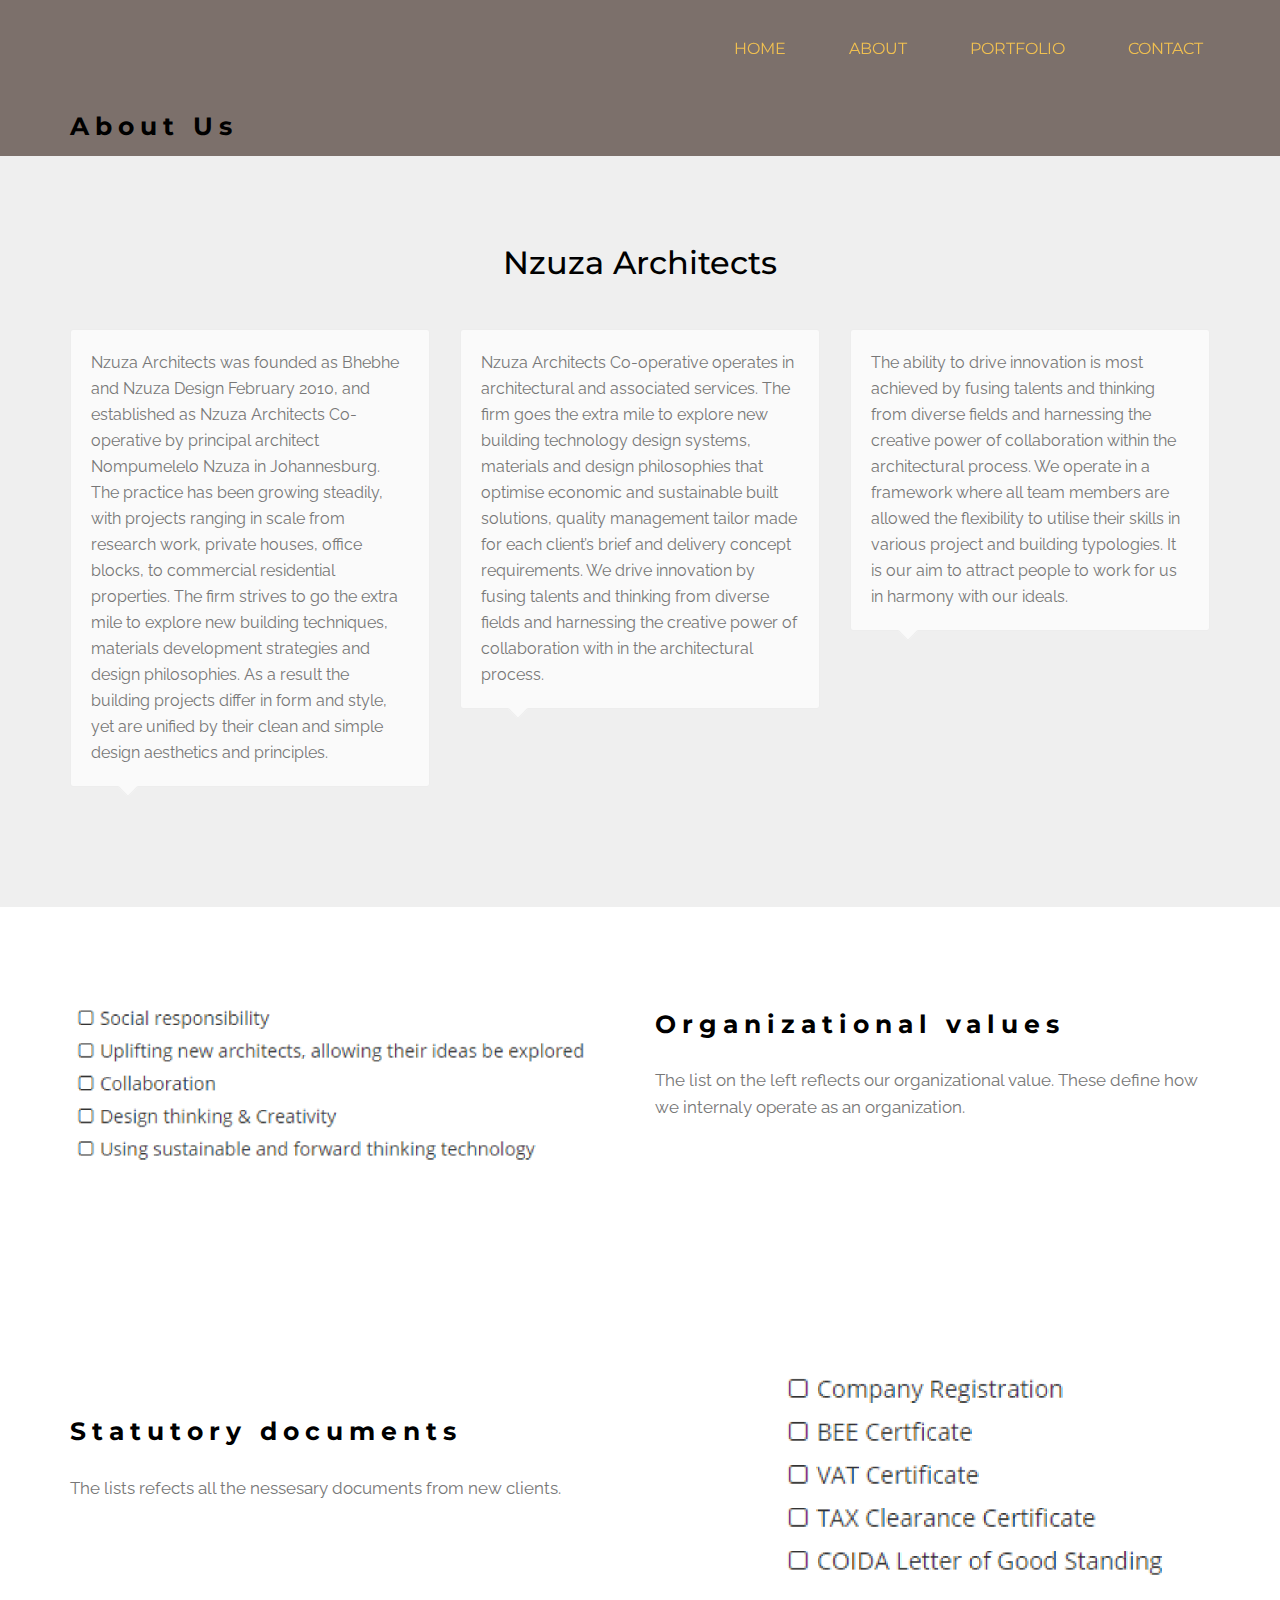
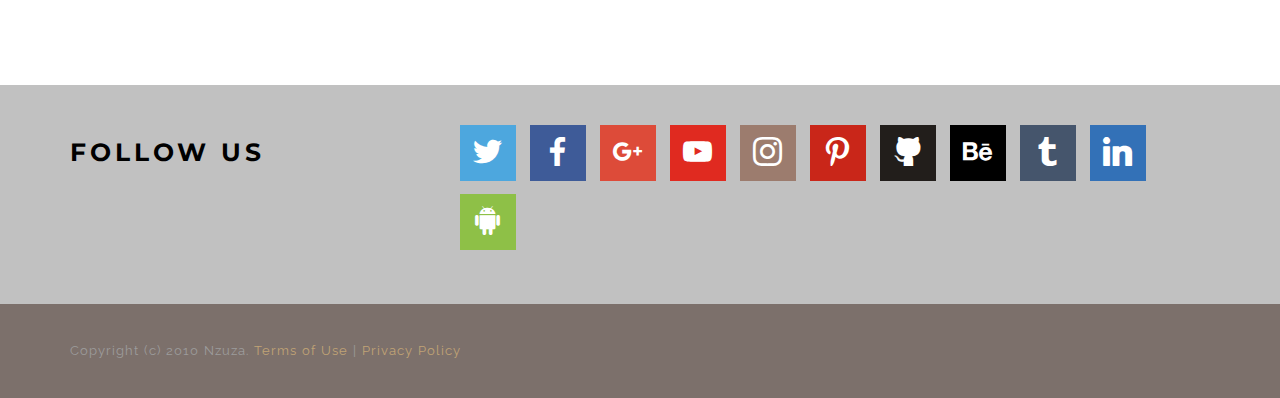
<file: About.html>
<!DOCTYPE html>
<html>
<head>
  <!-- Site made with Mobirise Website Builder v3.10.7, https://mobirise.com -->
  <meta charset="UTF-8">
  <meta http-equiv="X-UA-Compatible" content="IE=edge">
  <meta name="generator" content="Mobirise v3.10.7, mobirise.com">
  <meta name="viewport" content="width=device-width, initial-scale=1">
  <link rel="shortcut icon" href="assets/images/logo.png" type="image/x-icon">
  <meta name="description" content="">
  <title>About</title>
  <link rel="stylesheet" href="https://fonts.googleapis.com/css?family=Roboto:700,400&amp;subset=cyrillic,latin,greek,vietnamese">
  <link rel="stylesheet" href="assets/bootstrap/css/bootstrap.min.css">
  <link rel="stylesheet" href="assets/socicon/css/socicon.min.css">
  <link rel="stylesheet" href="assets/mobirise/css/style.css">
  <link rel="stylesheet" href="assets/mobirise/css/mbr-additional.css" type="text/css">
  
  
  
</head>
<body>
<section class="mbr-navbar mbr-navbar--freeze mbr-navbar--absolute mbr-navbar--transparent mbr-navbar--sticky mbr-navbar--auto-collapse" id="menu-3">
    <div class="mbr-navbar__section mbr-section">
        <div class="mbr-section__container container">
            <div class="mbr-navbar__container">
                
                <div class="mbr-navbar__hamburger mbr-hamburger"><span class="mbr-hamburger__line"></span></div>
                <div class="mbr-navbar__column mbr-navbar__menu">
                    <nav class="mbr-navbar__menu-box mbr-navbar__menu-box--inline-right">
                        <div class="mbr-navbar__column">
                            <ul class="mbr-navbar__items mbr-navbar__items--right float-left mbr-buttons mbr-buttons--freeze mbr-buttons--right btn-decorator mbr-buttons--active mbr-buttons--only-links"><li class="mbr-navbar__item"><a class="mbr-buttons__link btn text-white" href="index.html">HOME</a></li> <li class="mbr-navbar__item"><a class="mbr-buttons__link btn text-white" href="About.html">ABOUT</a></li> <li class="mbr-navbar__item"><a class="mbr-buttons__link btn text-white" href="Portfolio.html">PORTFOLIO</a></li> <li class="mbr-navbar__item"><a class="mbr-buttons__link btn text-white" href="ContactUs.html">CONTACT</a></li></ul>                            
                            
                        </div>
                    </nav>
                </div>
            </div>
        </div>
    </div>
</section>

<section class="engine"><a rel="external" href="https://mobirise.com">top mobile web page design software</a></section><section class="mbr-section mbr-section--relative mbr-section--short-paddings mbr-after-navbar" id="msg-box1-18" style="background-color: rgb(124, 112, 107);">

    

    <div class="mbr-section__container mbr-section__container--isolated container" style="padding-top: 20px; padding-bottom: 20px;">
        <div class="row">
            <div class="mbr-box mbr-box--fixed mbr-box--adapted">
                <div class="mbr-box__magnet mbr-box__magnet--top-left mbr-section__left col-sm-8">
                    <div class="mbr-section__container">
                        <div class="mbr-header mbr-header--auto-align mbr-header--wysiwyg">
                            <h3 class="mbr-header__text">About Us</h3>
                        </div>
                    </div>
                    
                </div>
                <div class="mbr-box__magnet mbr-box__magnet--top-left mbr-section__right col-sm-4">
                    
                </div>
            </div>
        </div>
    </div>

</section>

<section class="mbr-section mbr-section--relative mbr-section--fixed-size" id="testimonials1-a" style="background-color: rgb(239, 239, 239);">
    <div>
        
        <div class="mbr-section__container mbr-section__container--std-padding container" style="padding-top: 93px; padding-bottom: 93px;">
            <div class="row">
                <div class="col-sm-12">
                    <h2 class="mbr-section__header">Nzuza Architects</h2>
                    <ul class="mbr-reviews mbr-reviews--wysiwyg row">
                        <li class="mbr-reviews__item col-xs-12 col-sm-6 col-md-4">
                            <div class="mbr-reviews__text"><p class="mbr-reviews__p">Nzuza Architects was founded as Bhebhe and Nzuza Design February 2010, and established as Nzuza Architects Co-operative by principal architect Nompumelelo Nzuza in Johannesburg. The practice has been growing steadily, with projects ranging in scale from research work, private houses, office blocks, to commercial residential properties. The firm strives to go the extra mile to explore new building techniques, materials development strategies and design philosophies. As a result the building projects differ in form and style, yet are unified by their clean and simple design aesthetics and principles.</p></div>
                            <div class="mbr-reviews__author mbr-reviews__author--short">
                                <div class="mbr-reviews__author-name"></div>
                                <div class="mbr-reviews__author-bio"></div>
                            </div>
                        </li><li class="mbr-reviews__item col-xs-12 col-sm-6 col-md-4">
                            <div class="mbr-reviews__text"><p class="mbr-reviews__p">Nzuza Architects Co-operative operates in architectural and associated services. The firm goes the extra mile to explore new building technology design systems, materials and design philosophies that optimise economic and sustainable built solutions, quality management tailor made for each client’s brief and delivery concept requirements. We drive innovation by fusing talents and thinking from diverse fields and harnessing the creative power of collaboration with in the architectural process.</p></div>
                            <div class="mbr-reviews__author mbr-reviews__author--short">
                                <div class="mbr-reviews__author-name"></div>
                                <div class="mbr-reviews__author-bio"></div>
                            </div>
                        </li><li class="mbr-reviews__item col-xs-12 col-sm-6 col-md-4">
                            <div class="mbr-reviews__text"><p class="mbr-reviews__p">The ability to drive innovation is most achieved by fusing talents and thinking from diverse fields and harnessing the creative power of collaboration within the architectural process. We operate in a framework where all team members are allowed the flexibility to utilise their skills in various project and building typologies. It is our aim to attract people to work for us in harmony with our ideals.</p></div>
                            <div class="mbr-reviews__author mbr-reviews__author--short">
                                <div class="mbr-reviews__author-name"></div>
                                <div class="mbr-reviews__author-bio"></div>
                            </div>
                        </li>
                    </ul>
                </div>
            </div>
        </div>
    </div>
</section>

<section class="mbr-section mbr-section--relative" id="msg-box4-13" style="background-color: rgb(255, 255, 255);">
    
    <div class="mbr-section__container mbr-section__container--isolated container" style="padding-top: 93px; padding-bottom: 93px;">
        <div class="row">
            <div class="mbr-box mbr-box--fixed mbr-box--adapted">
                <div class="mbr-box__magnet mbr-box__magnet--top-right mbr-section__left col-sm-6 image-size" style="width: 50%;">
                    <figure class="mbr-figure mbr-figure--adapted mbr-figure--caption-inside-bottom mbr-figure--full-width"><img src="assets/images/doctext-1400x462.png" class="mbr-figure__img"></figure>
                </div>
                <div class="mbr-box__magnet mbr-class-mbr-box__magnet--center-left col-sm-6 content-size mbr-section__right">
                    <div class="mbr-section__container mbr-section__container--middle">
                        <div class="mbr-header mbr-header--auto-align mbr-header--wysiwyg">
                            <h3 class="mbr-header__text">Organizational values</h3>
                            
                        </div>
                    </div>
                    <div class="mbr-section__container mbr-section__container--middle">
                        <div class="mbr-article mbr-article--auto-align mbr-article--wysiwyg"><p>The list on the left reflects our organizational value. These define how we internaly operate as an organization.</p></div>
                    </div>
                    
                </div>
                
            </div>
        </div>
    </div>
</section>

<section class="mbr-section mbr-section--relative" id="msg-box4-12" style="background-color: rgb(255, 255, 255);">
    
    <div class="mbr-section__container mbr-section__container--isolated container" style="padding-top: 93px; padding-bottom: 93px;">
        <div class="row">
            <div class="mbr-box mbr-box--fixed mbr-box--adapted">
                
                <div class="mbr-box__magnet mbr-class-mbr-box__magnet--center-left col-sm-6 content-size mbr-section__left">
                    <div class="mbr-section__container mbr-section__container--middle">
                        <div class="mbr-header mbr-header--auto-align mbr-header--wysiwyg">
                            <h3 class="mbr-header__text">Statutory documents</h3>
                            
                        </div>
                    </div>
                    <div class="mbr-section__container mbr-section__container--middle">
                        <div class="mbr-article mbr-article--auto-align mbr-article--wysiwyg">The lists refects all the nessesary documents from new clients.</div>
                    </div>
                    
                </div>
                <div class="mbr-box__magnet mbr-box__magnet--top-left mbr-section__right col-sm-6 image-size" style="width: 33%;">
                    <figure class="mbr-figure mbr-figure--adapted mbr-figure--caption-inside-bottom mbr-figure--full-width"><img src="assets/images/text2-1400x744.png" class="mbr-figure__img"></figure>
                </div>
            </div>
        </div>
    </div>
</section>

<section class="mbr-section mbr-section--relative mbr-section--fixed-size" id="social-buttons2-c" style="background-color: rgb(193, 193, 193);">
    

    <div class="mbr-section__container container">
        <div class="mbr-header mbr-header--inline row" style="padding-top: 40.8px; padding-bottom: 40.8px;">
            <div class="col-sm-4">
                <h3 class="mbr-header__text">FOLLOW US</h3>
            </div>
            <div class="mbr-social-icons mbr-social-icons--style-1 col-sm-8"><a class="mbr-social-icons__icon socicon-bg-twitter" title="Twitter" target="_blank" href="https://twitter.com/mobirise"><i class="socicon socicon-twitter"></i></a> <a class="mbr-social-icons__icon socicon-bg-facebook" title="Facebook" target="_blank" href="https://www.facebook.com/pages/Mobirise/1616226671953247"><i class="socicon socicon-facebook"></i></a> <a class="mbr-social-icons__icon socicon-bg-googleplus" title="Google+" target="_blank" href="https://plus.google.com/u/0/+Mobirise/posts"><i class="socicon socicon-googleplus"></i></a> <a class="mbr-social-icons__icon socicon-bg-youtube" title="YouTube" target="_blank" href="http://www.youtube.com/channel/UCt_tncVAetpK5JeM8L-8jyw"><i class="socicon socicon-youtube"></i></a> <a class="mbr-social-icons__icon socicon-bg-instagram" title="Instagram" target="_blank" href="https://instagram.com/mobirise/"><i class="socicon socicon-instagram"></i></a> <a class="mbr-social-icons__icon socicon-bg-pinterest" title="Pinterest" target="_blank" href="https://www.pinterest.com/mobirise/"><i class="socicon socicon-pinterest"></i></a> <a class="mbr-social-icons__icon socicon-bg-github" title="GitHub" target="_blank" href="https://github.com/Mobirise"><i class="socicon socicon-github"></i></a> <a class="mbr-social-icons__icon socicon-bg-behance" title="Behance" target="_blank" href="https://www.behance.net/Mobirise"><i class="socicon socicon-behance"></i></a> <a class="mbr-social-icons__icon socicon-bg-tumblr" title="Tumblr" target="_blank" href="http://mobirise.tumblr.com/"><i class="socicon socicon-tumblr"></i></a> <a class="mbr-social-icons__icon socicon-bg-linkedin" title="LinkedIn" target="_blank" href="https://www.linkedin.com/in/mobirise"><i class="socicon socicon-linkedin"></i></a> <a class="mbr-social-icons__icon socicon-bg-android" title="Google Play" target="_blank" href="https://play.google.com/store/apps/details?id=com.mobirise.mobirise"><i class="socicon socicon-android"></i></a></div>
        </div>
    </div>
</section>

<footer class="mbr-section mbr-section--relative mbr-section--fixed-size" id="footer1-1j" style="background-color: rgb(124, 112, 107);">
    
    <div class="mbr-section__container container">
        <div class="mbr-footer mbr-footer--wysiwyg row" style="padding-top: 36.900000000000006px; padding-bottom: 36.900000000000006px;">
            <div class="col-sm-12">
                <p class="mbr-footer__copyright">Copyright (c) 2010 Nzuza. <a class="mbr-footer__link text-white" href="https://mobirise.com/">Terms of Use</a>  | <a class="mbr-footer__link text-white" href="https://mobirise.com/">Privacy Policy</a></p>
            </div>
        </div>
    </div>
</footer>


  <script src="assets/web/assets/jquery/jquery.min.js"></script>
  <script src="assets/bootstrap/js/bootstrap.min.js"></script>
  <script src="assets/smooth-scroll/SmoothScroll.js"></script>
  <script src="assets/mobirise/js/script.js"></script>
  
  
</body>
</html>
</file>
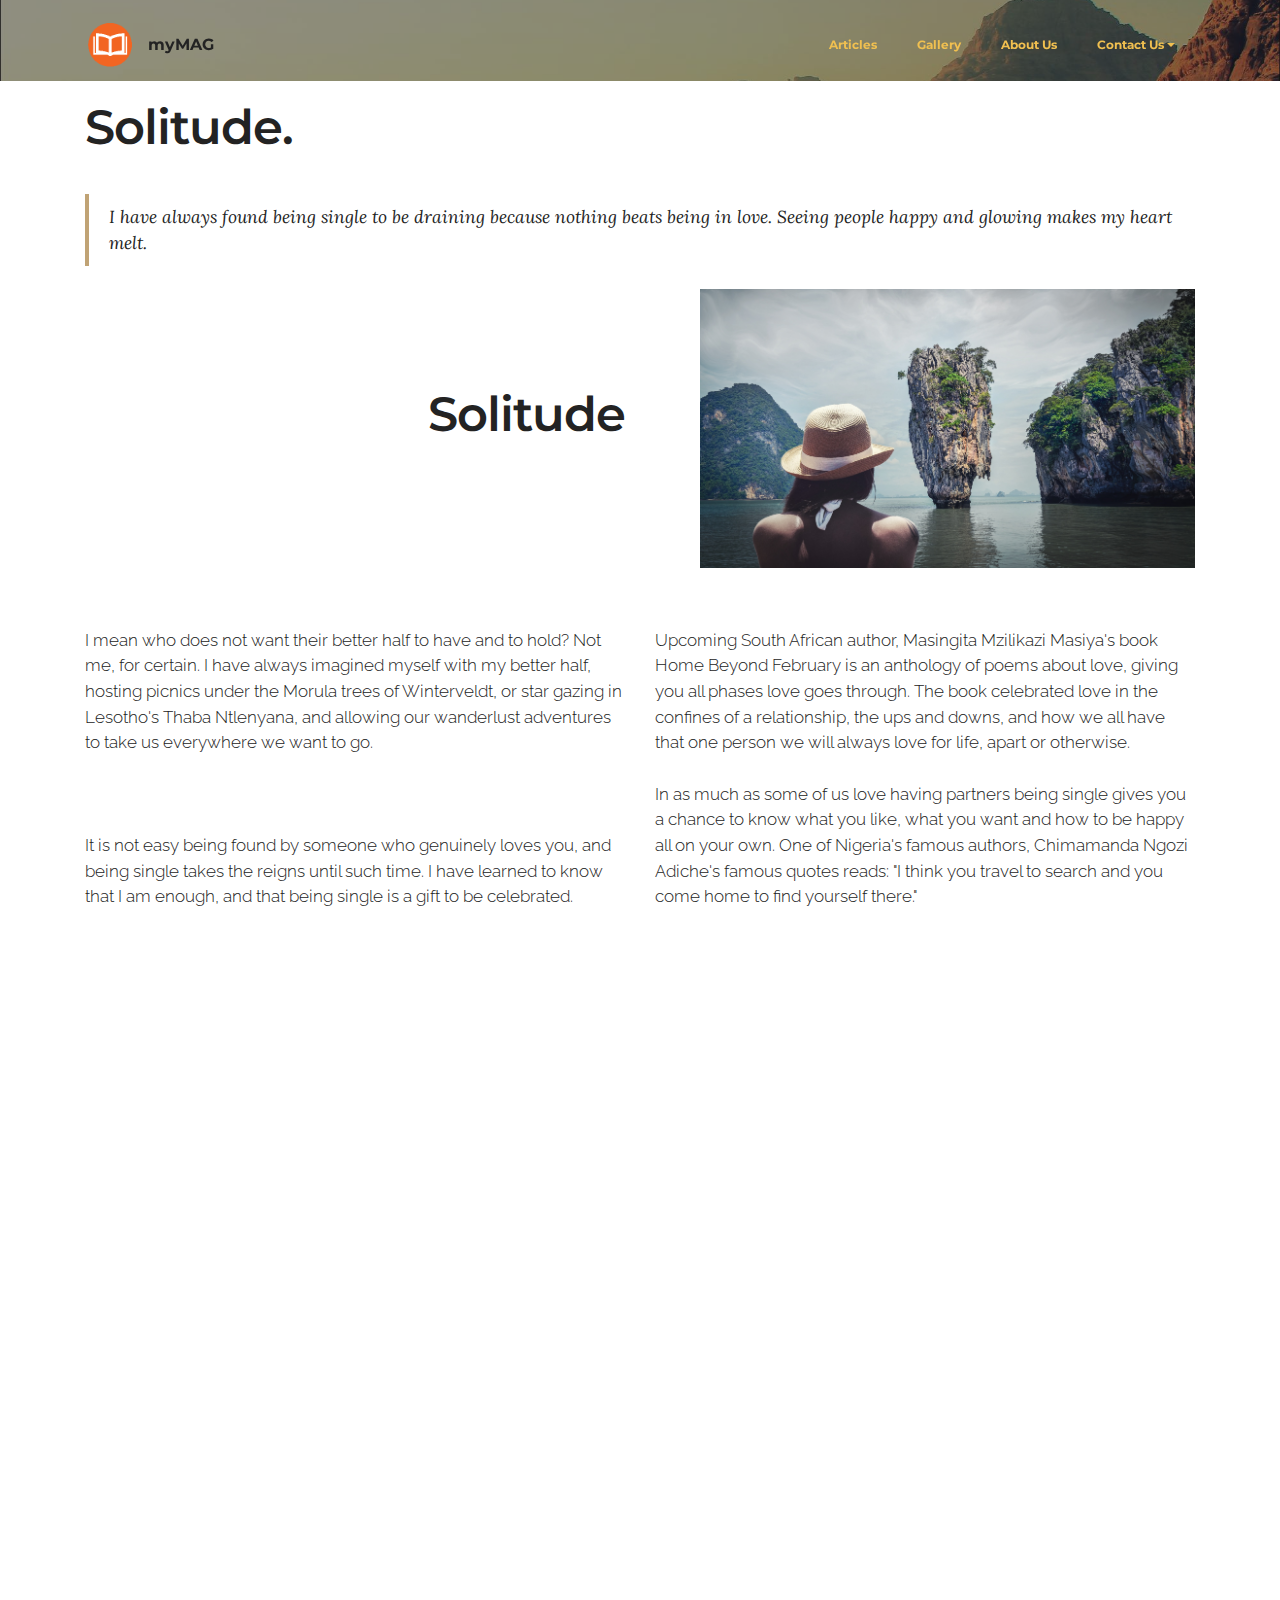
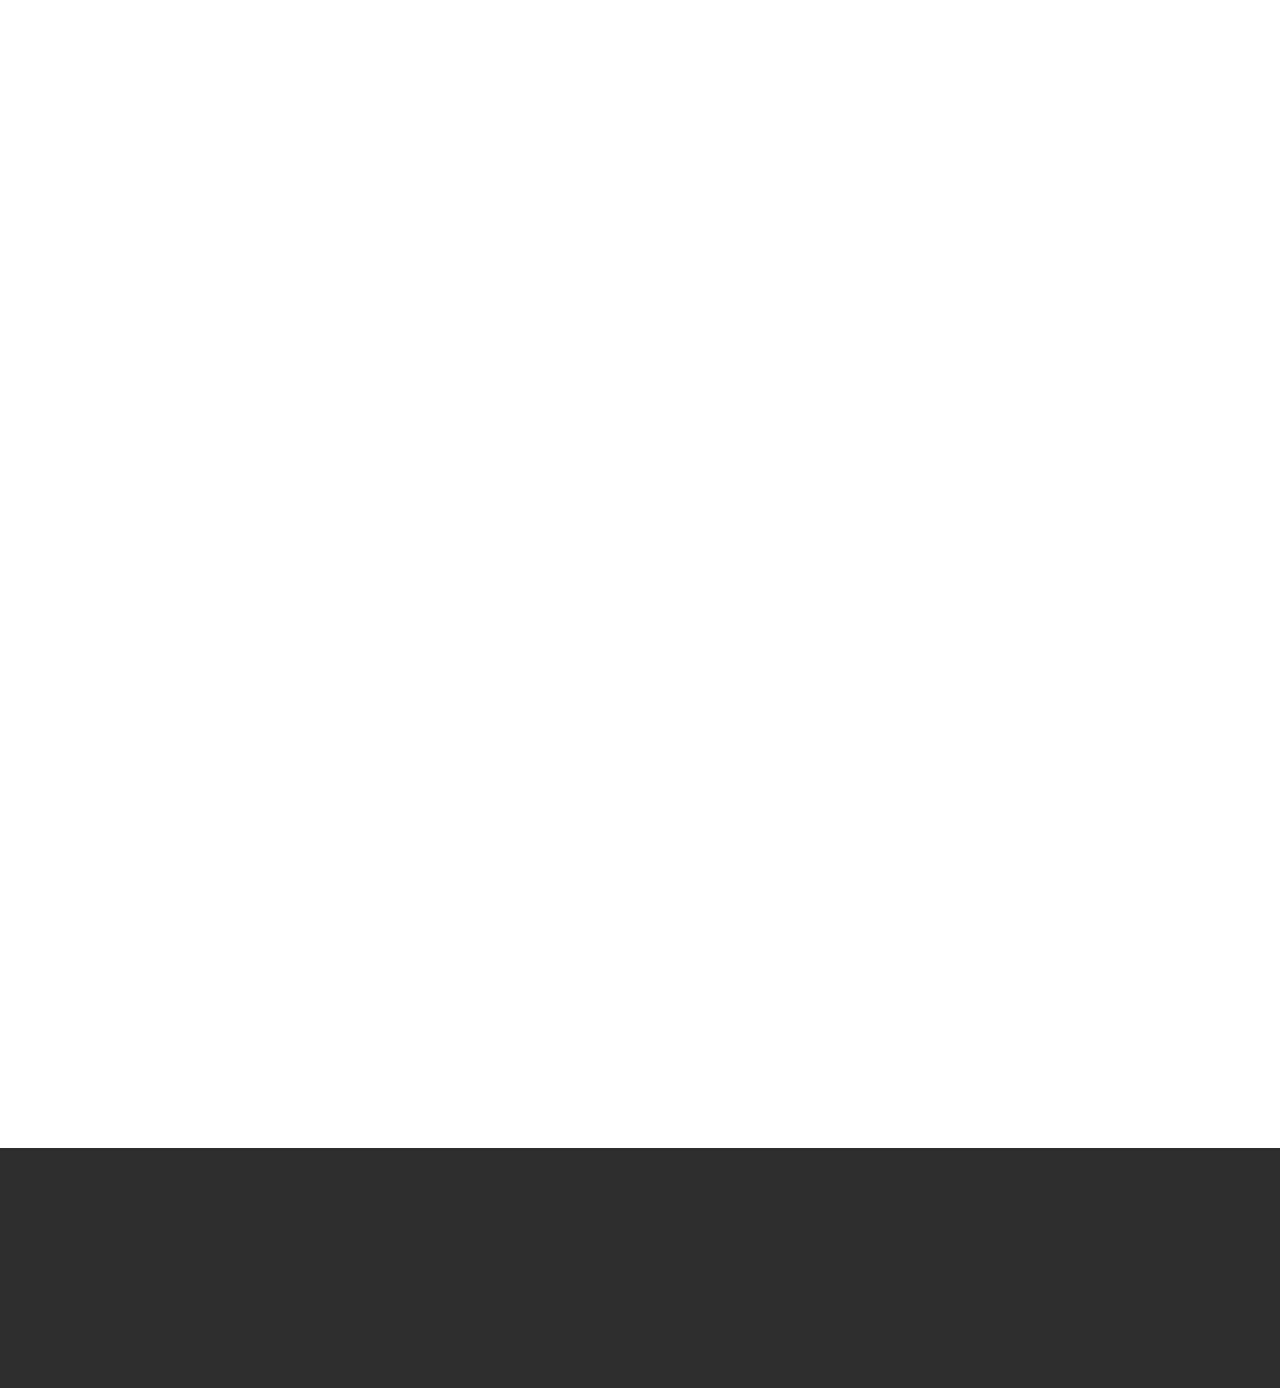
<file: Article.html>
﻿<!DOCTYPE html>
<html>
<head>
  <!-- Site made with Mobirise Website Builder v3.12.1, https://mobirise.com -->
  <meta charset="UTF-8">
  <meta http-equiv="X-UA-Compatible" content="IE=edge">
  <meta name="generator" content="Mobirise v3.12.1, mobirise.com">
  <meta name="viewport" content="width=device-width, initial-scale=1">
  <link rel="shortcut icon" href="assets/images/magazine-icon-128x128.png" type="image/x-icon">
  <meta name="description" content="Web Creator Description">
  <title>Article</title>
  <link rel="stylesheet" href="https://fonts.googleapis.com/css?family=Lora:400,700,400italic,700italic&amp;subset=latin">
  <link rel="stylesheet" href="https://fonts.googleapis.com/css?family=Montserrat:400,700">
  <link rel="stylesheet" href="https://fonts.googleapis.com/css?family=Raleway:100,100i,200,200i,300,300i,400,400i,500,500i,600,600i,700,700i,800,800i,900,900i">
  <link rel="stylesheet" href="assets/bootstrap-material-design-font/css/material.css">
  <link rel="stylesheet" href="assets/tether/tether.min.css">
  <link rel="stylesheet" href="assets/bootstrap/css/bootstrap.min.css">
  <link rel="stylesheet" href="assets/animate.css/animate.min.css">
  <link rel="stylesheet" href="assets/socicon/css/styles.css">
  <link rel="stylesheet" href="assets/dropdown/css/style.css">
  <link rel="stylesheet" href="assets/theme/css/style.css">
  <link rel="stylesheet" href="assets/mobirise/css/mbr-additional.css" type="text/css">
  
  
  
</head>
<body>
<section id="menu-29">

    <nav class="navbar navbar-dropdown bg-color transparent navbar-fixed-top">
        <div class="container">

            <div class="mbr-table">
                <div class="mbr-table-cell">

                    <div class="navbar-brand">
                        <a href="#top" class="navbar-logo"><img src="assets/images/magazine-icon-128x128.png" alt="Mobirise"></a>
                        <a class="navbar-caption" href="index.html#msg-box8-2a">myMAG</a>
                    </div>

                </div>
                <div class="mbr-table-cell">

                    <button class="navbar-toggler pull-xs-right hidden-md-up" type="button" data-toggle="collapse" data-target="#exCollapsingNavbar">
                        <div class="hamburger-icon"></div>
                    </button>

                    <ul class="nav-dropdown collapse pull-xs-right nav navbar-nav navbar-toggleable-sm" id="exCollapsingNavbar"><li class="nav-item"><a class="nav-link link" href="index.html#header3-2d">Articles</a></li><li class="nav-item"><a class="nav-link link" href="index.html#header3-2i">Gallery</a></li><li class="nav-item"><a class="nav-link link" href="index.html#testimonials2-10">About Us</a></li><li class="nav-item dropdown"><a class="nav-link link dropdown-toggle" data-toggle="dropdown-submenu" href="https://mobirise.com/" aria-expanded="false">Contact Us</a><div class="dropdown-menu"><a class="dropdown-item" href="index.html#map2-11">Location</a><a class="dropdown-item" href="index.html#contacts5-12">Contact Details</a></div></li></ul>
                    <button hidden="" class="navbar-toggler navbar-close" type="button" data-toggle="collapse" data-target="#exCollapsingNavbar">
                        <div class="close-icon"></div>
                    </button>

                </div>
            </div>

        </div>
    </nav>

</section>

<section class="engine"><a rel="external" href="https://mobirise.com">Website Builder</a></section><section class="mbr-section article mbr-parallax-background mbr-after-navbar" id="msg-box8-1i" style="background-image: url(assets/images/desert.jpg); padding-top: 0px; padding-bottom: 80px;">

    <div class="mbr-overlay" style="opacity: 0.5; background-color: rgb(34, 34, 34);">
    </div>
    <div class="container">
        <div class="row">
            <div class="col-md-8 col-md-offset-2 text-xs-center">
                
                
                
            </div>
        </div>
    </div>

</section>

<section class="mbr-section mbr-section__container article" id="header3-1p" style="background-color: rgb(255, 255, 255); padding-top: 20px; padding-bottom: 20px;">
    <div class="container">
        <div class="row">
            <div class="col-xs-12">
                <h3 class="mbr-section-title display-2">Solitude.</h3>
                <!--<small class="mbr-section-subtitle">By John Smith posted July 20, 2016</small>-->
            </div>
        </div>
    </div>
</section>

<section class="mbr-section article mbr-section__container" id="content2-1n" style="background-color: rgb(255, 255, 255); padding-top: 20px; padding-bottom: 20px;">

    <div class="container">
        <div class="row">
            <div class="col-xs-12 lead"><blockquote>I have always found being single to be draining because nothing beats being in love. Seeing people happy and glowing makes my heart melt. </blockquote></div>
        </div>
    </div>

</section>

<section class="mbr-section" id="msg-box5-1t" style="background-color: rgb(255, 255, 255); padding-top: 0px; padding-bottom: 0px;">

    
    <div class="container">
        <div class="row">
            <div class="mbr-table-md-up">

              

              <div class="mbr-table-cell col-md-5 text-xs-center text-md-right content-size">
                  <h3 class="mbr-section-title display-2">Solitude</h3>          
              </div>
              <div class="mbr-table-cell mbr-left-padding-md-up mbr-valign-top col-md-7 image-size" style="width: 50%;">
                  <div class="mbr-figure"><img src="images/solitude.jpeg"></div>
              </div>

            </div>
        </div>
    </div>

</section>

<section class="mbr-section article mbr-section__container" id="content6-1q" style="background-color: rgb(255, 255, 255); padding-top: 60px; padding-bottom: 20px;">

    <div class="container">
        <div class="row">
            <div class="col-xs-12 col-md-6 lead"><p>I mean who does not want their better half to have and to hold? Not me, for certain. I have always imagined myself with my better half, hosting picnics under the Morula trees of Winterveldt, or star gazing in Lesotho's Thaba Ntlenyana, and allowing our wanderlust adventures to take us everywhere we want to go.<br /><br />  <br /><br />  It is not easy being found by someone who genuinely loves you, and being single takes the reigns until such time. I have learned to know that I am enough, and that being single is a gift to be celebrated.</p></div>
            <div class="col-xs-12 col-md-6 lead"><p>Upcoming South African author, Masingita Mzilikazi Masiya's book Home Beyond February is an anthology of poems about love, giving you all phases love goes through. The book celebrated love in the confines of a relationship, the ups and downs, and how we all have that one person we will always love for life, apart or otherwise.<br/><br/> </p> In as much as some of us love having partners being single gives you a chance to know what you like, what you want and how to be happy all on your own. One of Nigeria's famous authors, Chimamanda Ngozi Adiche's famous quotes reads: "I think you travel to search and you come home to find yourself there."</div>
        </div>
    </div>

</section>

<section class="mbr-section article mbr-section__container" id="content7-1m" style="background-color: rgb(255, 255, 255); padding-top: 60px; padding-bottom: 40px;">

    <div class="container">
        <div class="row">
            <div class="col-xs-12 col-md-4 lead"><p>In this case we will take travelling as the process of being in a relationship, were you spend time and money to get to know the other person. This person travels with enough utensils (love, patience, kindness, sanity), to make the journey a success, yet it does not always work out. That is when you need to go back home to yourself (being single). To heal and re-evaluate the relationship, to forgive yourself and the person you were with (if needs be), and move on with life. </p></div>
            <div class="col-xs-12 col-md-4 lead"><p>To be single means trusting your instincts, and to give your best years to yourself. It pushes us to want to know ourselves better so that when the next person comes through, we know that which we want. You need to date yourself, wake up, dress up and paint the town red with whatever tickles your fancy. Indulge in your favourite book, host friends over brunch, write in your diary, paint, make a vision board, and simply enjoy life. </p></div>
            <div class="col-xs-12 col-md-4 lead"><p>It is in finding your authentic self that you attract what is rightfully yours. The need to spend time with yourself is of importance as it teaches you to enjoy your own space. You learn to love all the good, the bad, and the ugly you have to offer. You get to allow yourself to search deep within yourself, to find unhealed wounds and heal.</p></div>
        </div>
    </div>

</section>
    <section class="mbr-section article mbr-section__container" id="content6-1q" style="background-color: rgb(255, 255, 255); padding-top: 5px; padding-bottom: 20px;">
        <div class="container">
            <div class="row">
                <div class="col-xs-12 col-md-6 lead"><p>The process of solitude reaches self love within you and teaches you to believe in your strength. It reassures you of your own ability to go through emotions and come out victorious. Do not forget to share your emotions, be it in your diary, with your friends, through a prayer or even through a poem.<br /><br />  <br /><br />Let people carry you when you are weak, and always return the favour. Spend time with people who challenge you to be better and happier. This makes your soul smile and it will show on your face. We all know how contagious a smile is, and being happy makes you light up each room you step into.</p></div>
                <div class="col-xs-12 col-md-6 lead"><p>One quote I came across that left me with a smile on my face read as follows: "The only thing I'm committed to right now is bettering myself." This means meditation, self-introspection and applying all that you know makes you happy. The process of bettering yourself begins with a vision of where you would like to see yourself, then you set achievable goals that will lead you there.<br /><br />Do not forget to celebrate the failures as this will teach you to see life as a learning curve. Celebrate the achievements too as this will motivate you to push yourself further than this. Allow yourself to bask in your own love and always remember that you are enough. Iron that three piece suit, blow dry your hair, and love the human being who looks back at you in the mirror.  </p></div>
            </div>
        </div>
    </section>
    
    <section class="mbr-section article mbr-section__container" id="content7-1m" style="background-color: rgb(255, 255, 255); padding-top: 60px; padding-bottom: 40px;">
        <div class="container">
            <div class="row">
                <div class="col-xs-12 col-md-4 lead"><p>The saying "When you do good you feel good," is right because it builds in you confidence to face each day as it comes. Smelling nice also adds to the confidence, so make sure to have your favourite scent handy. A good book always provides you with an escape from the real world, giving you an opportunity to remember how we all have our paths to walk. Why not walk the path feeling confident and ready to release your greatness.<br/><br/> Things to do as a single person:<br/><br/>
                    Find a new hobby.<br/><br/> A new hobby means meeting new people and learning to get out of your comfort zone. Try gardening herbs as these are good for our bodies, or your favourite flowers. DIY tips are everywhere from libraries and the internet. Gardening is therapeutic, it teaches you continue to dig for gold even when weeds show their face. It teaches you patience as you watch your plants grow, and anticipate the final result.</p></div>
                <div class="col-xs-12 col-md-4 lead"><p> Invite friends for lunch.<br/><br/>Try new recipes that you were too scared to try in a relationship and invite your friends over. Seeing each other and catching up over a good meal has never hurt one. You can even get them to come help you cook, and experience the process together, while making memories. Ask your chef friends for easy, healthy and delicious recipes and go the organic food route for a day. Do not forget to take pictures and be the envy of everyone who was not invited.<br/><br/> Start exercising.<br/><br/> Nothing releases endorphins (happiness chemicals produced by your brain) in your body like exercising plus you get to have a killer body. You can simply add hot pepper to your food or eat chocolate to release endorphins. The rush you will feel is sure to make you smile and thank yourself for exercising. Exercising is also another great medium to use to meet new people and find yourself a jogging partner or two.</p></div>
                <div class="col-xs-12 col-md-4 lead"><p>Get out the house.<br/><br/>Take a walk, visit your neighbour or simply go to that museum you have been postponing to visit. Stepping out of the house reminds you that you are not alone. Go spend a day with the less fortunate and give them your time. You will get to see how lucky you are and appreciate your life a little bit more. <br/><br/> Talk about it.<br/><br/> Listen to other people share their stories about being single gives you courage to continue your journey, plus you might also learn a thing or two. To be single means putting up with lovey-dovey couples at restaurants, at the mall, at the corner before your house and all around you. This can be quite difficult as we all long for someone to love us, but its best to love ourselves first, than wait for someone to come and make us happy.</p></div>
            </div>
        </div>
    </section>
    
    
    <section class="mbr-section article mbr-section__container" id="content6-1q" style="background-color: rgb(255, 255, 255); padding-top: 5px; padding-bottom: 20px;">
        <div class="container">
            <div class="row">
                <div class="col-xs-12 col-md-6 lead"><p>Go to the movies.<br /><br /> Treat yourself to some butter salt flavoured popcorn and go watch that movie. Getting out of the house is a necessity especially if all you do is walk about doing nothing. If you are not up to going alone, invite a friend. Who says no to popcorn and a 3-D movie? Nobody. Trust us on that one</p></div>
                <div class="col-xs-12 col-md-6 lead"><p>Go to the movies.<br /><br /> Remember all that money you forgot to save? Well, now is the right time to start saving but before you do that, hit the road. Take a few of your friends with you and have fun, plus we all know how the saying goes: "You only live once."</p></div>
             </div>
        </div>
    </section>
    
    
    <section class="mbr-section" id="msg-box5-1t" style="background-color: rgb(255, 255, 255); padding-top: 0px; padding-bottom: 0px;">

        <div class="container">
            <div class="row">
                <div class="mbr-table-md-up">
                    <div class="mbr-table-cell col-md-5 text-xs-center text-md-right content-size">
                        <h3 class="mbr-section-title display-2">Enjoy being single.</h3>
                    </div>
                 
                </div>
            </div>
        </div>
    </section>

<section class="mbr-section mbr-section-md-padding" id="social-buttons4-1r" style="background-color: rgb(46, 46, 46); padding-top: 50px; padding-bottom: 60px;">
    
    <div class="container">
        <div class="row">
            <div class="col-md-8 col-md-offset-2 text-xs-center">
                <h3 class="mbr-section-title display-2">FOLLOW US</h3>
                <div><a class="btn btn-social" title="Twitter" target="_blank" href="https://twitter.com"><i class="socicon socicon-twitter"></i></a> <a class="btn btn-social" title="Facebook" target="_blank" href="https://www.facebook.com"><i class="socicon socicon-facebook"></i></a>  <a class="btn btn-social" title="YouTube" target="_blank" href="https://www.youtube.com"><i class="socicon socicon-youtube"></i></a> <a class="btn btn-social" title="Instagram" target="_blank" href="https://instagram.com"><i class="socicon socicon-instagram"></i></a>      </div>
            </div>
        </div>
    </div>
</section>


  <script src="assets/web/assets/jquery/jquery.min.js"></script>
  <script src="assets/tether/tether.min.js"></script>
  <script src="assets/bootstrap/js/bootstrap.min.js"></script>
  <script src="assets/smooth-scroll/smooth-scroll.js"></script>
  <script src="assets/jarallax/jarallax.js"></script>
  <script src="assets/viewport-checker/jquery.viewportchecker.js"></script>
  <script src="assets/dropdown/js/script.min.js"></script>
  <script src="assets/touch-swipe/jquery.touch-swipe.min.js"></script>
  <script src="assets/theme/js/script.js"></script>
  
  
  <input name="animation" type="hidden">
  </body>
</html>
</file>
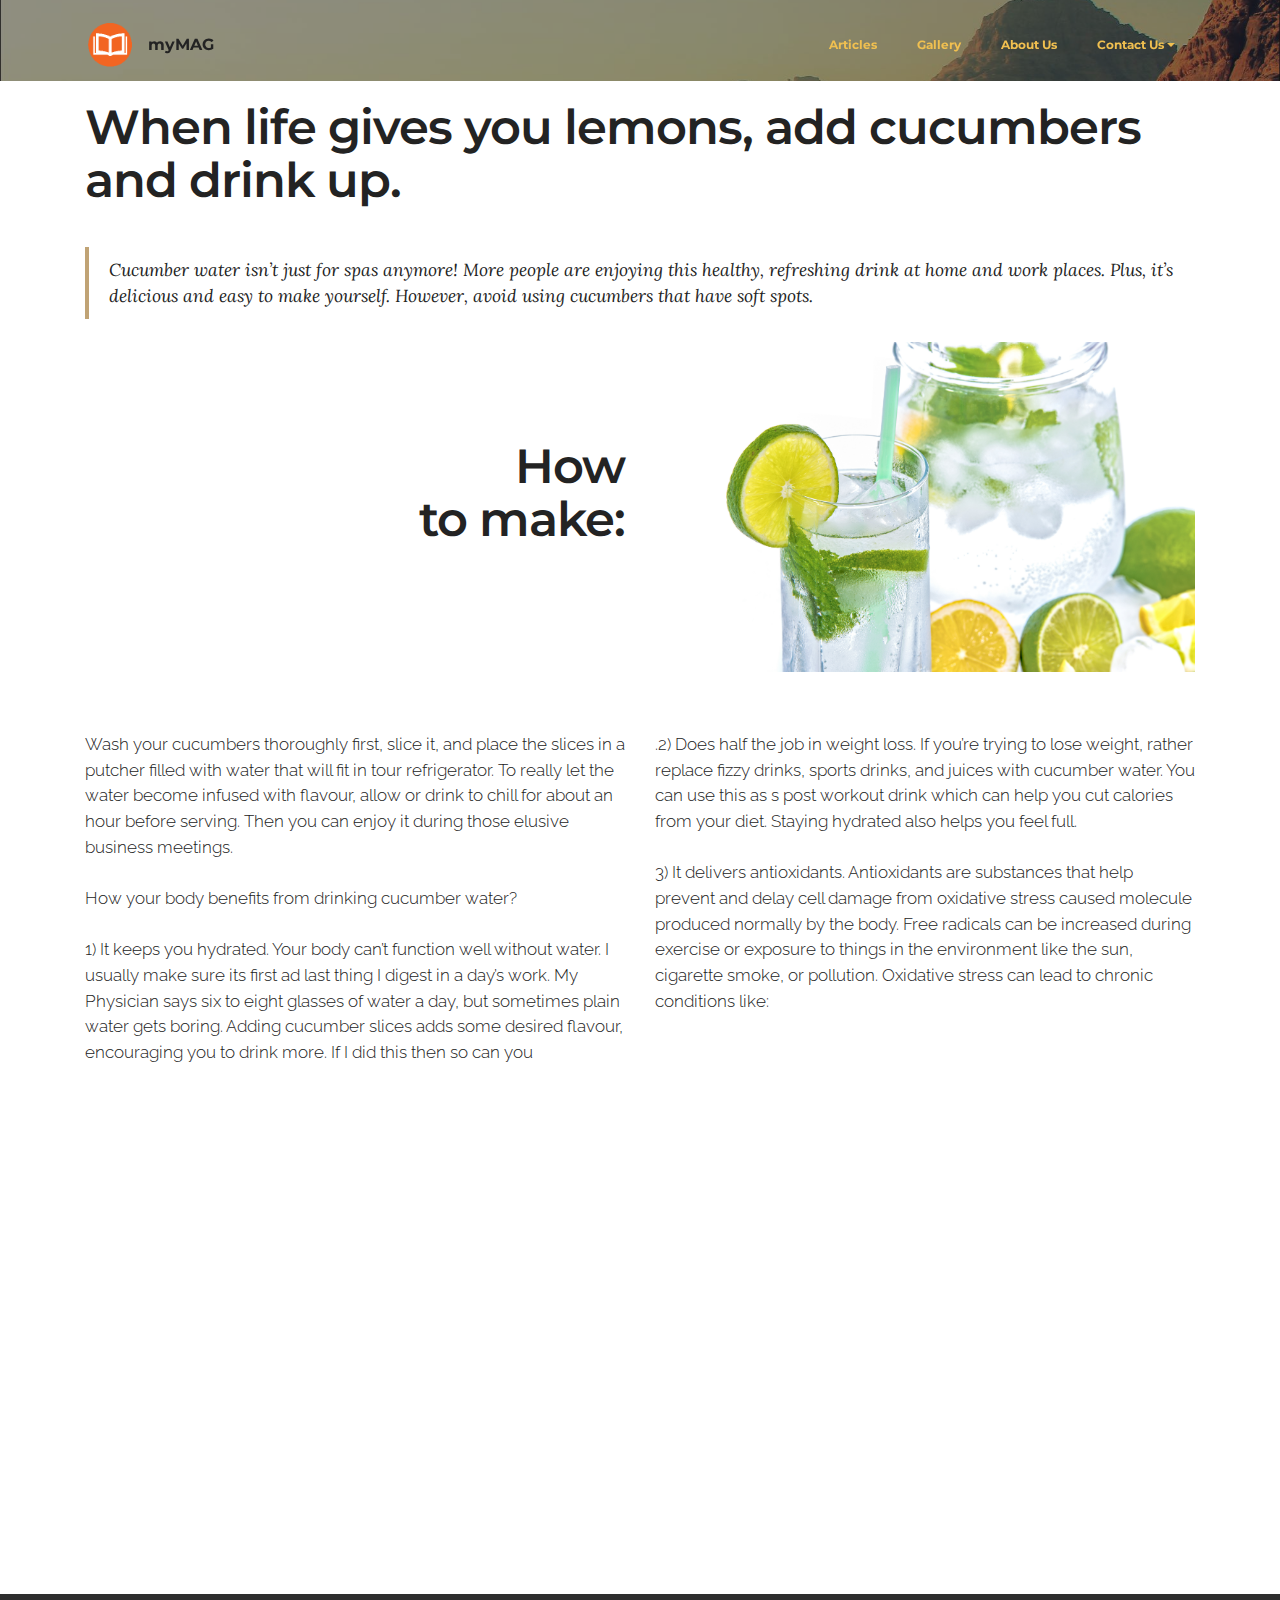
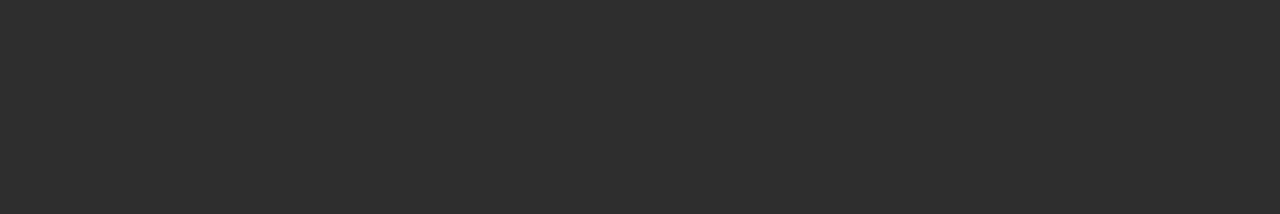
<file: Article1.html>
﻿<!DOCTYPE html>
<html>
<head>
    <!-- Site made with Mobirise Website Builder v3.12.1, https://mobirise.com -->
    <meta charset="UTF-8">
    <meta http-equiv="X-UA-Compatible" content="IE=edge">
    <meta name="generator" content="Mobirise v3.12.1, mobirise.com">
    <meta name="viewport" content="width=device-width, initial-scale=1">
    <link rel="shortcut icon" href="assets/images/magazine-icon-128x128.png" type="image/x-icon">
    <meta name="description" content="Web Creator Description">
    <title>Article</title>
    <link rel="stylesheet" href="https://fonts.googleapis.com/css?family=Lora:400,700,400italic,700italic&amp;subset=latin">
    <link rel="stylesheet" href="https://fonts.googleapis.com/css?family=Montserrat:400,700">
    <link rel="stylesheet" href="https://fonts.googleapis.com/css?family=Raleway:100,100i,200,200i,300,300i,400,400i,500,500i,600,600i,700,700i,800,800i,900,900i">
    <link rel="stylesheet" href="assets/bootstrap-material-design-font/css/material.css">
    <link rel="stylesheet" href="assets/tether/tether.min.css">
    <link rel="stylesheet" href="assets/bootstrap/css/bootstrap.min.css">
    <link rel="stylesheet" href="assets/animate.css/animate.min.css">
    <link rel="stylesheet" href="assets/socicon/css/styles.css">
    <link rel="stylesheet" href="assets/dropdown/css/style.css">
    <link rel="stylesheet" href="assets/theme/css/style.css">
    <link rel="stylesheet" href="assets/mobirise/css/mbr-additional.css" type="text/css">



</head>
<body>
    <section id="menu-29">
        <nav class="navbar navbar-dropdown bg-color transparent navbar-fixed-top">
            <div class="container">
                <div class="mbr-table">
                    <div class="mbr-table-cell">
                        <div class="navbar-brand">
                            <a href="#top" class="navbar-logo"><img src="assets/images/magazine-icon-128x128.png" alt="Mobirise"></a>
                            <a class="navbar-caption" href="index.html#msg-box8-2a">myMAG</a>
                        </div>
                    </div>
                    <div class="mbr-table-cell">
                        <button class="navbar-toggler pull-xs-right hidden-md-up" type="button" data-toggle="collapse" data-target="#exCollapsingNavbar">
                            <div class="hamburger-icon"></div>
                        </button>
                        <ul class="nav-dropdown collapse pull-xs-right nav navbar-nav navbar-toggleable-sm" id="exCollapsingNavbar"><li class="nav-item"><a class="nav-link link" href="index.html#header3-2d">Articles</a></li><li class="nav-item"><a class="nav-link link" href="index.html#header3-2i">Gallery</a></li><li class="nav-item"><a class="nav-link link" href="index.html#testimonials2-10">About Us</a></li><li class="nav-item dropdown"><a class="nav-link link dropdown-toggle" data-toggle="dropdown-submenu" href="https://mobirise.com/" aria-expanded="false">Contact Us</a><div class="dropdown-menu"><a class="dropdown-item" href="index.html#map2-11">Location</a><a class="dropdown-item" href="index.html#contacts5-12">Contact Details</a></div></li></ul>
                        <button hidden="" class="navbar-toggler navbar-close" type="button" data-toggle="collapse" data-target="#exCollapsingNavbar">
                            <div class="close-icon"></div>
                        </button>
                    </div>
                </div>
            </div>
        </nav>
    </section>
    <section class="engine"><a rel="external" href="https://mobirise.com">Website Builder</a></section><section class="mbr-section article mbr-parallax-background mbr-after-navbar" id="msg-box8-1i" style="background-image: url(assets/images/desert.jpg); padding-top: 0px; padding-bottom: 80px;">
        <div class="mbr-overlay" style="opacity: 0.5; background-color: rgb(34, 34, 34);">
        </div>
        <div class="container">
            <div class="row">
                <div class="col-md-8 col-md-offset-2 text-xs-center">



                </div>
            </div>
        </div>
    </section>
    <section class="mbr-section mbr-section__container article" id="header3-1p" style="background-color: rgb(255, 255, 255); padding-top: 20px; padding-bottom: 20px;">
        <div class="container">
            <div class="row">
                <div class="col-xs-12">
                    <h3 class="mbr-section-title display-2">When life gives you lemons, add cucumbers and drink up.</h3>
                    <!--<small class="mbr-section-subtitle">By John Smith posted July 20, 2016</small>-->
                </div>
            </div>
        </div>
    </section>
    <section class="mbr-section article mbr-section__container" id="content2-1n" style="background-color: rgb(255, 255, 255); padding-top: 20px; padding-bottom: 20px;">
        <div class="container">
            <div class="row">
                <div class="col-xs-12 lead"><blockquote>Cucumber water isn’t just for spas anymore! More people are enjoying this healthy, refreshing drink at home and work places. Plus, it’s delicious and easy to make yourself. However, avoid using cucumbers that have soft spots.</blockquote></div>
            </div>
        </div>
    </section>
    <section class="mbr-section" id="msg-box5-1t" style="background-color: rgb(255, 255, 255); padding-top: 0px; padding-bottom: 0px;">

        <div class="container">
            <div class="row">
                <div class="mbr-table-md-up">

                    <div class="mbr-table-cell col-md-5 text-xs-center text-md-right content-size">
                        <h3 class="mbr-section-title display-2">How<br>to make:</h3>
                    </div>
                    <div class="mbr-table-cell mbr-left-padding-md-up mbr-valign-top col-md-7 image-size" style="width: 50%;">
                        <div class="mbr-figure"><img src="images/lemons.jpeg"></div>
                    </div>
                </div>
            </div>
        </div>
    </section>
    <section class="mbr-section article mbr-section__container" id="content6-1q" style="background-color: rgb(255, 255, 255); padding-top: 60px; padding-bottom: 20px;">
        <div class="container">
            <div class="row">
                <div class="col-xs-12 col-md-6 lead"><p>Wash your cucumbers thoroughly first, slice it, and place the slices in a putcher filled with water that will fit in tour refrigerator. To really let the water become infused with flavour, allow or drink to chill for about an hour before serving. Then you can enjoy it during those elusive business meetings.<br /><br />How your body benefits from drinking cucumber water?<br /><br />1) It keeps you hydrated. Your body can’t function well without water. I usually make sure its first ad last thing I digest in a day’s work. My Physician says six to eight glasses of water a day, but sometimes plain water gets boring. Adding cucumber slices adds some desired flavour, encouraging you to drink more. If I did this then so can you<br /><br /></p></div>
                <div class="col-xs-12 col-md-6 lead"><p>.2) Does half the job in weight loss. If you’re trying to lose weight, rather replace fizzy drinks, sports drinks, and juices with cucumber water. You can use this as s post workout drink which can help you cut calories from your diet. Staying hydrated also helps you feel full.<br /><br /> </p> 3)	It delivers antioxidants. Antioxidants are substances that help prevent and delay cell damage from oxidative stress caused molecule produced normally by the body. Free radicals can be increased during exercise or exposure to things in the environment like the sun, cigarette smoke, or pollution. Oxidative stress can lead to chronic conditions like:</div>
            </div>
        </div>
    </section>
    <section class="mbr-section article mbr-section__container" id="content7-1m" style="background-color: rgb(255, 255, 255); padding-top: 60px; padding-bottom: 140px;">
        <div class="container">
            <div class="row">
                <div class="col-xs-12 col-md-4 lead"><p>•Cancer<br />•Diabetes•Heart disease<br />•Alzheimer’s•Eye degeneration<br />•Research has shown that antioxidants may be able to reverse or stop this damage. For this reason, it’s recommended that people eat fruits and vegetables high in antioxidants. Cucumbers fall into this category. They’re rich in:•Vitamins C<br />•Beta carotene•Manganese<br />•Several flavonoid antioxidants</p></div>
                <div class="col-xs-12 col-md-4 lead"><p>4) It can lower your blood pressure. The Excess salt causes your body to hold fluids, which raises blood pressure. Potassium is an electrolyte that helps regulate the amount of sodium retained by the kidneys. Cucumbers are a god source of potassium. Drinking cucumber water helps your body get more potassium, potentially helping to lower your blood pressure..</p></div>
                <div class="col-xs-12 col-md-4 lead"><p>5) Healthy Skin. Cucumber water can help soothe your skin from the inside out. Staying hydrated helps your body to flush out toxin and maintain a healthy complexion. Cucumbers are also high in pantothenic acid or vitamin B-5, which has been used to treat acne. So now we don’t have to spend ridiculous amounts of money attending skin therapists when we can get the job done.</p></div>
            </div>
        </div>
    </section>
    <section class="mbr-section mbr-section-md-padding" id="social-buttons4-1r" style="background-color: rgb(46, 46, 46); padding-top: 30px; padding-bottom: 60px;">

        <div class="container">
            <div class="row">
                <div class="col-md-8 col-md-offset-2 text-xs-center">
                    <h3 class="mbr-section-title display-2">FOLLOW US</h3>
                    <div><a class="btn btn-social" title="Twitter" target="_blank" href="https://twitter.com"><i class="socicon socicon-twitter"></i></a> <a class="btn btn-social" title="Facebook" target="_blank" href="https://www.facebook.com"><i class="socicon socicon-facebook"></i></a>  <a class="btn btn-social" title="YouTube" target="_blank" href="https://www.youtube.com"><i class="socicon socicon-youtube"></i></a> <a class="btn btn-social" title="Instagram" target="_blank" href="https://instagram.com"><i class="socicon socicon-instagram"></i></a>      </div>
                </div>
            </div>
        </div>
    </section>

    <script src="assets/web/assets/jquery/jquery.min.js"></script>
    <script src="assets/tether/tether.min.js"></script>
    <script src="assets/bootstrap/js/bootstrap.min.js"></script>
    <script src="assets/smooth-scroll/smooth-scroll.js"></script>
    <script src="assets/jarallax/jarallax.js"></script>
    <script src="assets/viewport-checker/jquery.viewportchecker.js"></script>
    <script src="assets/dropdown/js/script.min.js"></script>
    <script src="assets/touch-swipe/jquery.touch-swipe.min.js"></script>
    <script src="assets/theme/js/script.js"></script>


    <input name="animation" type="hidden">
</body>
</html>
</file>
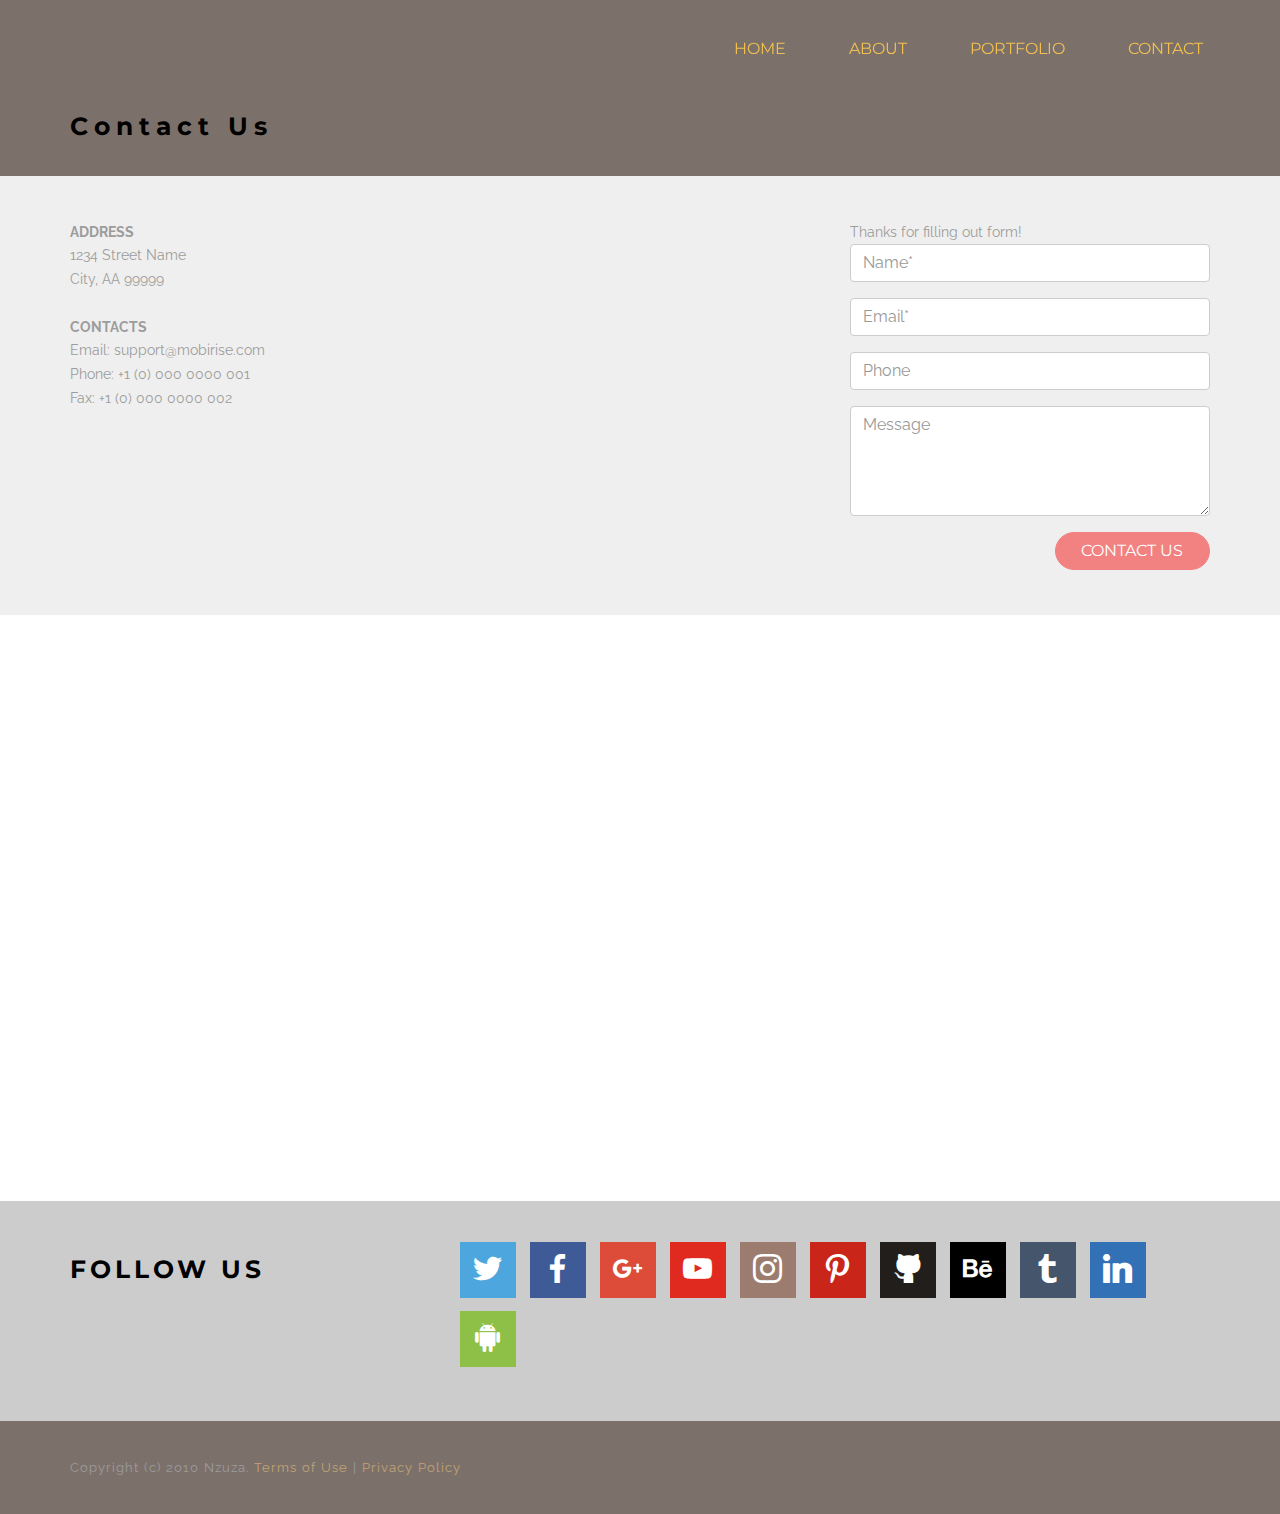
<file: ContactUs.html>
<!DOCTYPE html>
<html>
<head>
  <!-- Site made with Mobirise Website Builder v3.10.7, https://mobirise.com -->
  <meta charset="UTF-8">
  <meta http-equiv="X-UA-Compatible" content="IE=edge">
  <meta name="generator" content="Mobirise v3.10.7, mobirise.com">
  <meta name="viewport" content="width=device-width, initial-scale=1">
  <link rel="shortcut icon" href="assets/images/logo.png" type="image/x-icon">
  <meta name="description" content="">
  <title>ContactUs</title>
  <link rel="stylesheet" href="https://fonts.googleapis.com/css?family=Roboto:700,400&amp;subset=cyrillic,latin,greek,vietnamese">
  <link rel="stylesheet" href="assets/bootstrap/css/bootstrap.min.css">
  <link rel="stylesheet" href="assets/socicon/css/socicon.min.css">
  <link rel="stylesheet" href="assets/mobirise/css/style.css">
  <link rel="stylesheet" href="assets/mobirise/css/mbr-additional.css" type="text/css">
  
  
  
</head>
<body>
<section class="mbr-navbar mbr-navbar--freeze mbr-navbar--absolute mbr-navbar--transparent mbr-navbar--sticky mbr-navbar--auto-collapse" id="ext_menu-14">
    <div class="mbr-navbar__section mbr-section">
        <div class="mbr-section__container container">
            <div class="mbr-navbar__container">
                
                <div class="mbr-navbar__hamburger mbr-hamburger"><span class="mbr-hamburger__line"></span></div>
                <div class="mbr-navbar__column mbr-navbar__menu">
                    <nav class="mbr-navbar__menu-box mbr-navbar__menu-box--inline-right">
                        <div class="mbr-navbar__column">
                            <ul class="mbr-navbar__items mbr-navbar__items--right float-left mbr-buttons mbr-buttons--freeze mbr-buttons--right btn-decorator mbr-buttons--active mbr-buttons--only-links"><li class="mbr-navbar__item"><a class="mbr-buttons__link btn text-white" href="index.html">HOME</a></li><li class="mbr-navbar__item"><a class="mbr-buttons__link btn text-white" href="About.html">ABOUT</a></li> <li class="mbr-navbar__item"><a class="mbr-buttons__link btn text-white" href="Portfolio.html">PORTFOLIO</a></li><li class="mbr-navbar__item"><a class="mbr-buttons__link btn text-white" href="ContactUs.html">CONTACT</a></li></ul>                            
                            
                        </div>
                    </nav>
                </div>
            </div>
        </div>
    </div>
</section>

<section class="engine"><a rel="external" href="https://mobirise.com">simple bootstrap website maker software</a></section><section class="mbr-section mbr-section--relative mbr-section--short-paddings mbr-after-navbar" id="msg-box1-17" style="background-color: rgb(124, 112, 107);">

    

    <div class="mbr-section__container mbr-section__container--isolated container" style="padding-top: 20px; padding-bottom: 40px;">
        <div class="row">
            <div class="mbr-box mbr-box--fixed mbr-box--adapted">
                <div class="mbr-box__magnet mbr-box__magnet--top-left mbr-section__left col-sm-8">
                    <div class="mbr-section__container">
                        <div class="mbr-header mbr-header--auto-align mbr-header--wysiwyg">
                            <h3 class="mbr-header__text">Contact Us</h3>
                        </div>
                    </div>
                    
                </div>
                <div class="mbr-box__magnet mbr-box__magnet--top-left mbr-section__right col-sm-4">
                    
                </div>
            </div>
        </div>
    </div>

</section>

<section class="mbr-section mbr-section--relative mbr-section--fixed-size" id="contacts3-s" style="background-color: rgb(239, 239, 239);">
    
    <div class="mbr-section__container container">
        <div class="mbr-contacts mbr-contacts--wysiwyg row" style="padding-top: 45px; padding-bottom: 45px;">
            <div class="col-sm-8">
                <div class="row">
                    <div class="col-sm-6">
                        <p class="mbr-contacts__text"><strong>ADDRESS</strong><br>
1234 Street Name<br>
City, AA 99999<br><br>
<strong>CONTACTS</strong><br>
Email: support@mobirise.com<br>
Phone: +1 (0) 000 0000 001<br>
Fax: +1 (0) 000 0000 002</p>
                    </div>
                    <div class="col-sm-6"><ul class="mbr-contacts__list"></ul></div>
                </div>
            </div>
            <div class="mbr-contacts__column col-sm-4" data-form-type="formoid">
                <div data-form-alert="true">
                    <div class="hide" data-form-alert-success="true">Thanks for filling out form!</div>
                </div>
                <form action="https://mobirise.com/" method="post" data-form-title="MESSAGE">
                    <input type="hidden" value="En4odqQYKwqPy0zOtwg6fq+vqTgVHokrqAc5KhEFQvMpviZfoIqRcni4Af0s67NT53kaqbev9QETZXxG2wtcjWoKhC6x0uvRqvT39qXY30g8KmHJ72rf+NLJvAh8IxJD" data-form-email="true">
                    <div class="form-group">
                        <input type="text" class="form-control input-sm input-inverse" name="name" required="" placeholder="Name*" data-form-field="Name">
                    </div>
                    <div class="form-group">
                        <input type="email" class="form-control input-sm input-inverse" name="email" required="" placeholder="Email*" data-form-field="Email">
                    </div>
                    <div class="form-group">
                        <input type="tel" class="form-control input-sm input-inverse" name="phone" placeholder="Phone" data-form-field="Phone">
                    </div>
                    <div class="form-group">
                        <textarea class="form-control input-sm input-inverse" name="message" rows="4" placeholder="Message" data-form-field="Message"></textarea>
                    </div>
                    <div class="mbr-buttons mbr-buttons--right btn-inverse"><button type="submit" class="mbr-buttons__btn btn btn-danger">CONTACT US</button></div>
                </form>
            </div>
        </div>
    </div>
</section>

<section class="mbr-section" id="map2-1e">
    <div class="mbr-section__container container mbr-section__container--isolated">
        <div class="row">
            <div class="col-sm-8 col-sm-offset-2">
                <figure class="mbr-figure mbr-figure--wysiwyg mbr-figure--full-width mbr-figure--no-bg mbr-figure--caption-outside-bottom">
                    <div class="mbr-figure__map"><iframe frameborder="0" style="border:0" src="https://www.google.com/maps/embed/v1/place?key=AIzaSyA0Dx_boXQiwvdz8sJHoYeZNVTdoWONYkU&amp;q=place_id:ChIJF0_yx8t0lR4RyS0PBjsbu0M" allowfullscreen=""></iframe></div>
                </figure>
            </div>
        </div>
    </div>
</section>

<section class="mbr-section mbr-section--relative mbr-section--fixed-size" id="social-buttons2-1f" style="background-color: rgb(204, 204, 204);">
    

    <div class="mbr-section__container container">
        <div class="mbr-header mbr-header--inline row" style="padding-top: 40.8px; padding-bottom: 40.8px;">
            <div class="col-sm-4">
                <h3 class="mbr-header__text">FOLLOW US</h3>
            </div>
            <div class="mbr-social-icons mbr-social-icons--style-1 col-sm-8"><a class="mbr-social-icons__icon socicon-bg-twitter" title="Twitter" target="_blank" href="https://twitter.com/mobirise"><i class="socicon socicon-twitter"></i></a> <a class="mbr-social-icons__icon socicon-bg-facebook" title="Facebook" target="_blank" href="https://www.facebook.com/pages/Mobirise/1616226671953247"><i class="socicon socicon-facebook"></i></a> <a class="mbr-social-icons__icon socicon-bg-googleplus" title="Google+" target="_blank" href="https://plus.google.com/u/0/+Mobirise/posts"><i class="socicon socicon-googleplus"></i></a> <a class="mbr-social-icons__icon socicon-bg-youtube" title="YouTube" target="_blank" href="http://www.youtube.com/channel/UCt_tncVAetpK5JeM8L-8jyw"><i class="socicon socicon-youtube"></i></a> <a class="mbr-social-icons__icon socicon-bg-instagram" title="Instagram" target="_blank" href="https://instagram.com/mobirise/"><i class="socicon socicon-instagram"></i></a> <a class="mbr-social-icons__icon socicon-bg-pinterest" title="Pinterest" target="_blank" href="https://www.pinterest.com/mobirise/"><i class="socicon socicon-pinterest"></i></a> <a class="mbr-social-icons__icon socicon-bg-github" title="GitHub" target="_blank" href="https://github.com/Mobirise"><i class="socicon socicon-github"></i></a> <a class="mbr-social-icons__icon socicon-bg-behance" title="Behance" target="_blank" href="https://www.behance.net/Mobirise"><i class="socicon socicon-behance"></i></a> <a class="mbr-social-icons__icon socicon-bg-tumblr" title="Tumblr" target="_blank" href="http://mobirise.tumblr.com/"><i class="socicon socicon-tumblr"></i></a> <a class="mbr-social-icons__icon socicon-bg-linkedin" title="LinkedIn" target="_blank" href="https://www.linkedin.com/in/mobirise"><i class="socicon socicon-linkedin"></i></a> <a class="mbr-social-icons__icon socicon-bg-android" title="Google Play" target="_blank" href="https://play.google.com/store/apps/details?id=com.mobirise.mobirise"><i class="socicon socicon-android"></i></a></div>
        </div>
    </div>
</section>

<footer class="mbr-section mbr-section--relative mbr-section--fixed-size" id="footer1-1j" style="background-color: rgb(124, 112, 107);">
    
    <div class="mbr-section__container container">
        <div class="mbr-footer mbr-footer--wysiwyg row" style="padding-top: 36.900000000000006px; padding-bottom: 36.900000000000006px;">
            <div class="col-sm-12">
                <p class="mbr-footer__copyright">Copyright (c) 2010 Nzuza. <a class="mbr-footer__link text-white" href="https://mobirise.com/">Terms of Use</a>  | <a class="mbr-footer__link text-white" href="https://mobirise.com/">Privacy Policy</a></p>
            </div>
        </div>
    </div>
</footer>


  <script src="assets/web/assets/jquery/jquery.min.js"></script>
  <script src="assets/bootstrap/js/bootstrap.min.js"></script>
  <script src="assets/smooth-scroll/SmoothScroll.js"></script>
  <!--[if lte IE 9]>
    <script src="assets/jquery-placeholder/jquery.placeholder.min.js"></script>
  <![endif]-->
  <script src="assets/mobirise/js/script.js"></script>
  <script src="assets/formoid/formoid.min.js"></script>
  
  
</body>
</html>
</file>
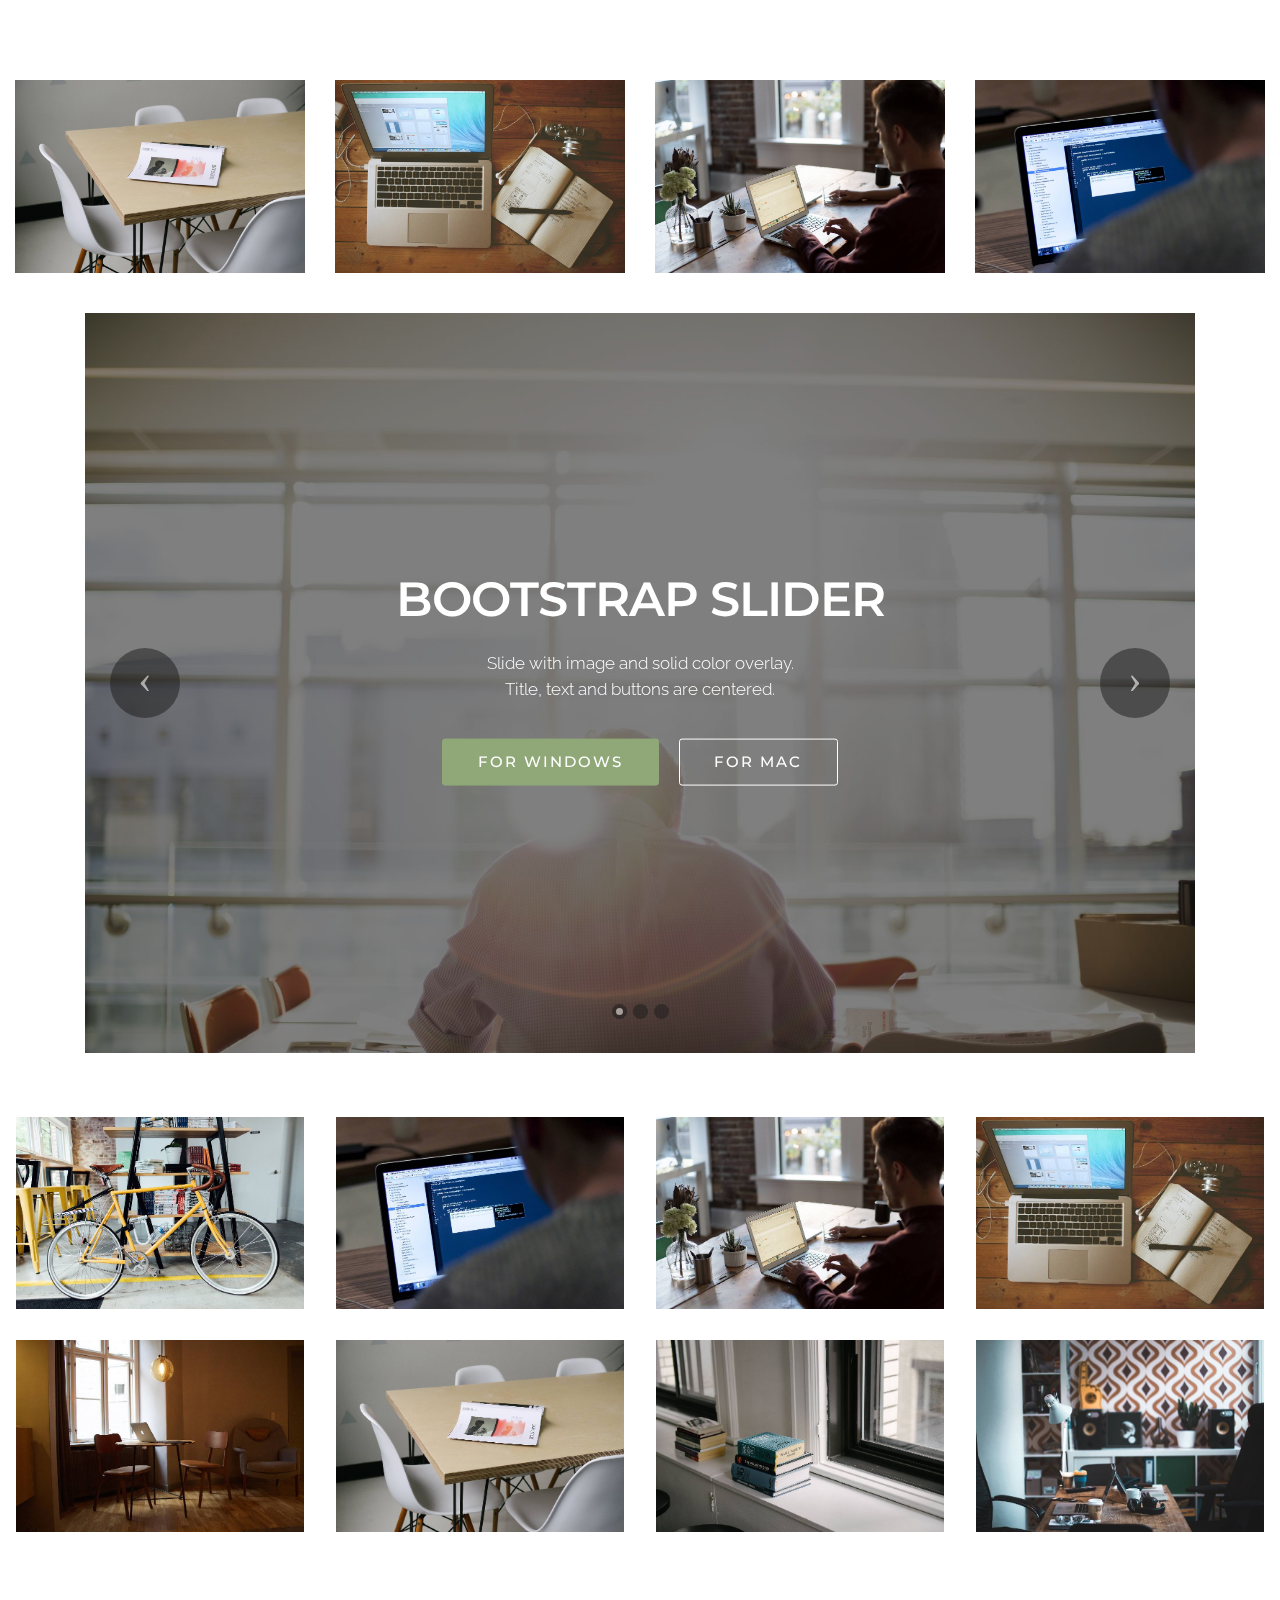
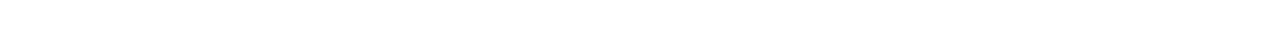
<file: page1.html>
<!DOCTYPE html>
<html>
<head>
  <!-- Site made with Mobirise Website Builder v3.12.1, https://mobirise.com -->
  <meta charset="UTF-8">
  <meta http-equiv="X-UA-Compatible" content="IE=edge">
  <meta name="generator" content="Mobirise v3.12.1, mobirise.com">
  <meta name="viewport" content="width=device-width, initial-scale=1">
  <link rel="shortcut icon" href="assets/images/logo.png" type="image/x-icon">
  <meta name="description" content="Web Creator Description">
  <title>Web Creator Title</title>
  <link rel="stylesheet" href="https://fonts.googleapis.com/css?family=Lora:400,700,400italic,700italic&amp;subset=latin">
  <link rel="stylesheet" href="https://fonts.googleapis.com/css?family=Montserrat:400,700">
  <link rel="stylesheet" href="https://fonts.googleapis.com/css?family=Raleway:100,100i,200,200i,300,300i,400,400i,500,500i,600,600i,700,700i,800,800i,900,900i">
  <link rel="stylesheet" href="assets/bootstrap-material-design-font/css/material.css">
  <link rel="stylesheet" href="assets/et-line-font-plugin/style.css">
  <link rel="stylesheet" href="assets/tether/tether.min.css">
  <link rel="stylesheet" href="assets/bootstrap/css/bootstrap.min.css">
  <link rel="stylesheet" href="assets/dropdown/css/style.css">
  <link rel="stylesheet" href="assets/animate.css/animate.min.css">
  <link rel="stylesheet" href="assets/theme/css/style.css">
  <link rel="stylesheet" href="assets/mobirise-gallery/style.css">
  <link rel="stylesheet" href="assets/mobirise/css/mbr-additional.css" type="text/css">
  
  
  
</head>
<body>
<section id="menu-1n">

    <nav class="navbar navbar-dropdown bg-color transparent navbar-fixed-top">
        <div class="container">

            <div class="mbr-table">
                
                <div class="mbr-table-cell">

                    <button class="navbar-toggler pull-xs-right hidden-md-up" type="button" data-toggle="collapse" data-target="#exCollapsingNavbar">
                        <div class="hamburger-icon"></div>
                    </button>

                    <ul class="nav-dropdown collapse pull-xs-right nav navbar-nav navbar-toggleable-sm" id="exCollapsingNavbar"><li class="nav-item"><a class="nav-link link" href="https://mobirise.com/">OVERVIEW</a></li><li class="nav-item dropdown"><a class="nav-link link dropdown-toggle" data-toggle="dropdown-submenu" href="https://mobirise.com/" aria-expanded="false">FEATURES</a><div class="dropdown-menu"><a class="dropdown-item" href="https://mobirise.com/">Mobile friendly</a><a class="dropdown-item" href="https://mobirise.com/">Based on Bootstrap</a><div class="dropdown"><a class="dropdown-item dropdown-toggle" data-toggle="dropdown-submenu" href="https://mobirise.com/">Trendy blocks</a><div class="dropdown-menu dropdown-submenu"><a class="dropdown-item" href="https://mobirise.com/">Image/content slider</a><a class="dropdown-item" href="https://mobirise.com/">Contact forms</a><a class="dropdown-item" href="https://mobirise.com/">Image gallery</a><a class="dropdown-item" href="https://mobirise.com/">Mobile menu</a><a class="dropdown-item" href="https://mobirise.com/">Google maps</a><a class="dropdown-item" href="https://mobirise.com/">Social buttons</a><a class="dropdown-item" href="https://mobirise.com/">Google fonts</a><a class="dropdown-item" href="https://mobirise.com/">Video background</a></div></div><a class="dropdown-item" href="https://mobirise.com/">Host anywhere</a></div></li><li class="nav-item dropdown"><a class="nav-link link dropdown-toggle" data-toggle="dropdown-submenu" href="https://mobirise.com/" aria-expanded="false">HELP</a><div class="dropdown-menu"><a class="dropdown-item" href="http://forums.mobirise.com/">Forum</a><a class="dropdown-item" href="https://mobirise.com/">Tutorials</a><a class="dropdown-item" href="https://mobirise.com/">Contact us</a></div></li></ul>
                    <button hidden="" class="navbar-toggler navbar-close" type="button" data-toggle="collapse" data-target="#exCollapsingNavbar">
                        <div class="close-icon"></div>
                    </button>

                </div>
            </div>

        </div>
    </nav>

</section>

<section class="engine"><a rel="external" href="https://mobirise.com">Web Builder</a></section><section class="mbr-cards mbr-section mbr-section-nopadding mbr-after-navbar" id="features3-1o" style="background-color: rgb(255, 255, 255);">

    

    <div class="mbr-cards-row row">
        <div class="mbr-cards-col col-xs-12 col-lg-3" style="padding-top: 80px; padding-bottom: 0px;">
            <div class="container">
              <div class="card cart-block">
                  <div class="card-img"><img src="assets/images/table.jpg" class="card-img-top"></div>
                  
                </div>
            </div>
        </div>
        <div class="mbr-cards-col col-xs-12 col-lg-3" style="padding-top: 80px; padding-bottom: 0px;">
            <div class="container">
                <div class="card cart-block">
                    <div class="card-img"><img src="assets/images/desktop.jpg" class="card-img-top"></div>
                    
                </div>
            </div>
        </div>
        <div class="mbr-cards-col col-xs-12 col-lg-3" style="padding-top: 80px; padding-bottom: 0px;">
            <div class="container">
                <div class="card cart-block">
                    <div class="card-img"><img src="assets/images/coworkers.jpg" class="card-img-top"></div>
                    
                </div>
            </div>
        </div>
        <div class="mbr-cards-col col-xs-12 col-lg-3" style="padding-top: 80px; padding-bottom: 0px;">
            <div class="container">
                <div class="card cart-block">
                    <div class="card-img"><img src="assets/images/code-man.jpg" class="card-img-top"></div>
                    
                </div>
            </div>
        </div>
        
        
    </div>
</section>

<section class="mbr-slider mbr-section mbr-section__container carousel slide" data-ride="carousel" data-keyboard="false" data-wrap="true" data-pause="false" data-interval="4000" id="slider2-1q" style="background-color: rgb(255, 255, 255); padding-top: 40px; padding-bottom: 0px;">
    <div class=" container article-slider">
        <div class=" row">
            <div class=" col-xs-12">
                <ol class="carousel-indicators">
                    <li data-app-prevent-settings="" data-target="#slider2-1q" class="active" data-slide-to="0"></li><li data-app-prevent-settings="" data-target="#slider2-1q" data-slide-to="1"></li><li data-app-prevent-settings="" data-target="#slider2-1q" data-slide-to="2"></li>
                </ol>
                <div class="carousel-inner" role="listbox">
                    <div class="mbr-section carousel-item dark center active" data-bg-video-slide="false">
                        <div class="mbr-table-cell">
                            <div class="mbr-overlay"></div>
                            <div class="container-slide">
                                <img src="assets/images/man-back.jpg">
                                <div class="row">
                                    <div class="col-md-8 col-md-offset-2 text-xs-center">
                                        <h2 class="mbr-section-title display-2">BOOTSTRAP SLIDER</h2>
                                        <p class="mbr-section-lead lead">Slide with image and solid color overlay.<br>Title, text and buttons are centered.</p>

                                        <div class="mbr-section-btn"><a class="btn btn-lg btn-success" href="https://mobirise.com">FOR WINDOWS</a> <a class="btn btn-lg btn-white btn-white-outline" href="https://mobirise.com">FOR MAC</a></div>
                                    </div>
                                </div>
                            </div>
                        </div>
                    </div><div class="mbr-section carousel-item dark center" data-bg-video-slide="false">
                        <div class="mbr-table-cell">
                            <div class="mbr-overlay"></div>
                            <div class="container-slide">
                                <img src="assets/images/sparklers.jpg">
                                <div class="row">
                                    <div class="col-md-8 col-md-offset-3 text-xs-right">
                                        <h2 class="mbr-section-title display-2">IMAGE SLIDER</h2>
                                        <p class="mbr-section-lead lead">Choose from the large selection of latest pre-made blocks - jumbotrons, hero images, parallax scrolling, video backgrounds, hamburger menu, sticky header and more.</p>

                                        <div class="mbr-section-btn"><a class="btn btn-lg btn-info" href="https://mobirise.com">FOR WINDOWS</a> <a class="btn btn-lg btn-white btn-white-outline" href="https://mobirise.com">FOR MAC</a></div>
                                    </div>
                                </div>
                            </div>
                        </div>
                    </div><div class="mbr-section carousel-item dark center" data-bg-video-slide="https://www.youtube.com/watch?v=uNCr7NdOJgw">
                        <div class="mbr-table-cell">
                            <div class="mbr-overlay"></div>
                            <div class="container-slide">
                                <img src="assets/images/bridge.jpg">
                                <div class="row">
                                    <div class="col-md-8 col-md-offset-1">
                                        <h2 class="mbr-section-title display-2">BACKGROUND VIDEO</h2>
                                        <p class="mbr-section-lead lead">Choose from the large selection of latest pre-made blocks - jumbotrons, hero images, parallax scrolling, video backgrounds, hamburger menu, sticky header and more.</p>

                                        <div class="mbr-section-btn"><a class="btn btn-lg btn-primary" href="https://mobirise.com">FOR WINDOWS</a> <a class="btn btn-lg btn-white btn-white-outline" href="https://mobirise.com">FOR MAC</a></div>
                                    </div>
                                </div>
                            </div>
                        </div>
                    </div>
                </div>

                <a data-app-prevent-settings="" class="left carousel-control" role="button" data-slide="prev" href="#slider2-1q">
                    <span class="icon-prev" aria-hidden="true"></span>
                    <span class="sr-only">Previous</span>
                </a>
                <a data-app-prevent-settings="" class="right carousel-control" role="button" data-slide="next" href="#slider2-1q">
                    <span class="icon-next" aria-hidden="true"></span>
                    <span class="sr-only">Next</span>
                </a>
            </div>
        </div>
    </div>
</section>

<section class="mbr-gallery mbr-section mbr-section-nopadding mbr-slider-carousel" id="gallery2-1p" data-filter="false" style="padding-top: 3rem; padding-bottom: 6rem;">
    <!-- Filter -->
    

    <!-- Gallery -->
    <div class="mbr-gallery-row">
        <div class=" mbr-gallery-layout-default">
            <div>
                <div>
                    <div class="mbr-gallery-item mbr-gallery-item__mobirise3 mbr-gallery-item--p1" data-tags="Awesome" data-video-url="false">
                        <div href="#lb-gallery2-1p" data-slide-to="0" data-toggle="modal">
                            
                            

                            <img alt="" src="assets/images/bike-small.jpg">
                            
                            <span class="icon-focus"></span>
                            
                        </div>
                    </div><div class="mbr-gallery-item mbr-gallery-item__mobirise3 mbr-gallery-item--p1" data-tags="Responsive" data-video-url="false">
                        <div href="#lb-gallery2-1p" data-slide-to="1" data-toggle="modal">
                            
                            

                            <img alt="" src="assets/images/code-man-small.jpg">
                            
                            <span class="icon-focus"></span>
                            
                        </div>
                    </div><div class="mbr-gallery-item mbr-gallery-item__mobirise3 mbr-gallery-item--p1" data-tags="Creative" data-video-url="false">
                        <div href="#lb-gallery2-1p" data-slide-to="2" data-toggle="modal">
                            
                            

                            <img alt="" src="assets/images/coworkers-small.jpg">
                            
                            <span class="icon-focus"></span>
                            
                        </div>
                    </div><div class="mbr-gallery-item mbr-gallery-item__mobirise3 mbr-gallery-item--p1" data-tags="Animated" data-video-url="false">
                        <div href="#lb-gallery2-1p" data-slide-to="3" data-toggle="modal">
                            
                            

                            <img alt="" src="assets/images/desktop-small.jpg">
                            
                            <span class="icon-focus"></span>
                            
                        </div>
                    </div><div class="mbr-gallery-item mbr-gallery-item__mobirise3 mbr-gallery-item--p1" data-tags="Awesome" data-video-url="false">
                        <div href="#lb-gallery2-1p" data-slide-to="4" data-toggle="modal">
                            
                            

                            <img alt="" src="assets/images/room-laptop-small.jpg">
                            
                            <span class="icon-focus"></span>
                            
                        </div>
                    </div><div class="mbr-gallery-item mbr-gallery-item__mobirise3 mbr-gallery-item--p1" data-tags="Beautiful" data-video-url="false">
                        <div href="#lb-gallery2-1p" data-slide-to="5" data-toggle="modal">
                            
                            

                            <img alt="" src="assets/images/table-small.jpg">
                            
                            <span class="icon-focus"></span>
                            
                        </div>
                    </div><div class="mbr-gallery-item mbr-gallery-item__mobirise3 mbr-gallery-item--p1" data-tags="Responsive" data-video-url="false">
                        <div href="#lb-gallery2-1p" data-slide-to="6" data-toggle="modal">
                            
                            

                            <img alt="" src="assets/images/windows-books-small.jpg">
                            
                            <span class="icon-focus"></span>
                            
                        </div>
                    </div><div class="mbr-gallery-item mbr-gallery-item__mobirise3 mbr-gallery-item--p1" data-tags="Animated" data-video-url="false">
                        <div href="#lb-gallery2-1p" data-slide-to="7" data-toggle="modal">
                            
                            

                            <img alt="" src="assets/images/working-area-small.jpg">
                            
                            <span class="icon-focus"></span>
                            
                        </div>
                    </div>
                </div>
            </div>
            <div class="clearfix"></div>
        </div>
    </div>

    <!-- Lightbox -->
    <div data-app-prevent-settings="" class="mbr-slider modal fade carousel slide" tabindex="-1" data-keyboard="true" data-interval="false" id="lb-gallery2-1p">
        <div class="modal-dialog">
            <div class="modal-content">
                <div class="modal-body">
                    <ol class="carousel-indicators">
                        <li data-app-prevent-settings="" data-target="#lb-gallery2-1p" class=" active" data-slide-to="0"></li><li data-app-prevent-settings="" data-target="#lb-gallery2-1p" data-slide-to="1"></li><li data-app-prevent-settings="" data-target="#lb-gallery2-1p" data-slide-to="2"></li><li data-app-prevent-settings="" data-target="#lb-gallery2-1p" data-slide-to="3"></li><li data-app-prevent-settings="" data-target="#lb-gallery2-1p" data-slide-to="4"></li><li data-app-prevent-settings="" data-target="#lb-gallery2-1p" data-slide-to="5"></li><li data-app-prevent-settings="" data-target="#lb-gallery2-1p" data-slide-to="6"></li><li data-app-prevent-settings="" data-target="#lb-gallery2-1p" data-slide-to="7"></li>
                    </ol>
                    <div class="carousel-inner">
                        <div class="carousel-item active">
                            <img alt="" src="assets/images/bike.jpg">
                        </div><div class="carousel-item">
                            <img alt="" src="assets/images/code-man.jpg">
                        </div><div class="carousel-item">
                            <img alt="" src="assets/images/coworkers.jpg">
                        </div><div class="carousel-item">
                            <img alt="" src="assets/images/desktop.jpg">
                        </div><div class="carousel-item">
                            <img alt="" src="assets/images/room-laptop.jpg">
                        </div><div class="carousel-item">
                            <img alt="" src="assets/images/table.jpg">
                        </div><div class="carousel-item">
                            <img alt="" src="assets/images/windows-books.jpg">
                        </div><div class="carousel-item">
                            <img alt="" src="assets/images/working-area.jpg">
                        </div>
                    </div>
                    <a class="left carousel-control" role="button" data-slide="prev" href="#lb-gallery2-1p">
                        <span class="icon-prev" aria-hidden="true"></span>
                        <span class="sr-only">Previous</span>
                    </a>
                    <a class="right carousel-control" role="button" data-slide="next" href="#lb-gallery2-1p">
                        <span class="icon-next" aria-hidden="true"></span>
                        <span class="sr-only">Next</span>
                    </a>

                    <a class="close" href="#" role="button" data-dismiss="modal">
                        <span aria-hidden="true">×</span>
                        <span class="sr-only">Close</span>
                    </a>
                </div>
            </div>
        </div>
    </div>
</section>


  <script src="assets/web/assets/jquery/jquery.min.js"></script>
  <script src="assets/tether/tether.min.js"></script>
  <script src="assets/bootstrap/js/bootstrap.min.js"></script>
  <script src="assets/smooth-scroll/smooth-scroll.js"></script>
  <script src="assets/dropdown/js/script.min.js"></script>
  <script src="assets/touch-swipe/jquery.touch-swipe.min.js"></script>
  <script src="assets/viewport-checker/jquery.viewportchecker.js"></script>
  <script src="assets/bootstrap-carousel-swipe/bootstrap-carousel-swipe.js"></script>
  <script src="assets/jquery-mb-ytplayer/jquery.mb.ytplayer.min.js"></script>
  <script src="assets/masonry/masonry.pkgd.min.js"></script>
  <script src="assets/imagesloaded/imagesloaded.pkgd.min.js"></script>
  <script src="assets/theme/js/script.js"></script>
  <script src="assets/mobirise-slider-video/script.js"></script>
  <script src="assets/mobirise-gallery/player.min.js"></script>
  <script src="assets/mobirise-gallery/script.js"></script>
  
  
  <input name="animation" type="hidden">
  </body>
</html>
</file>
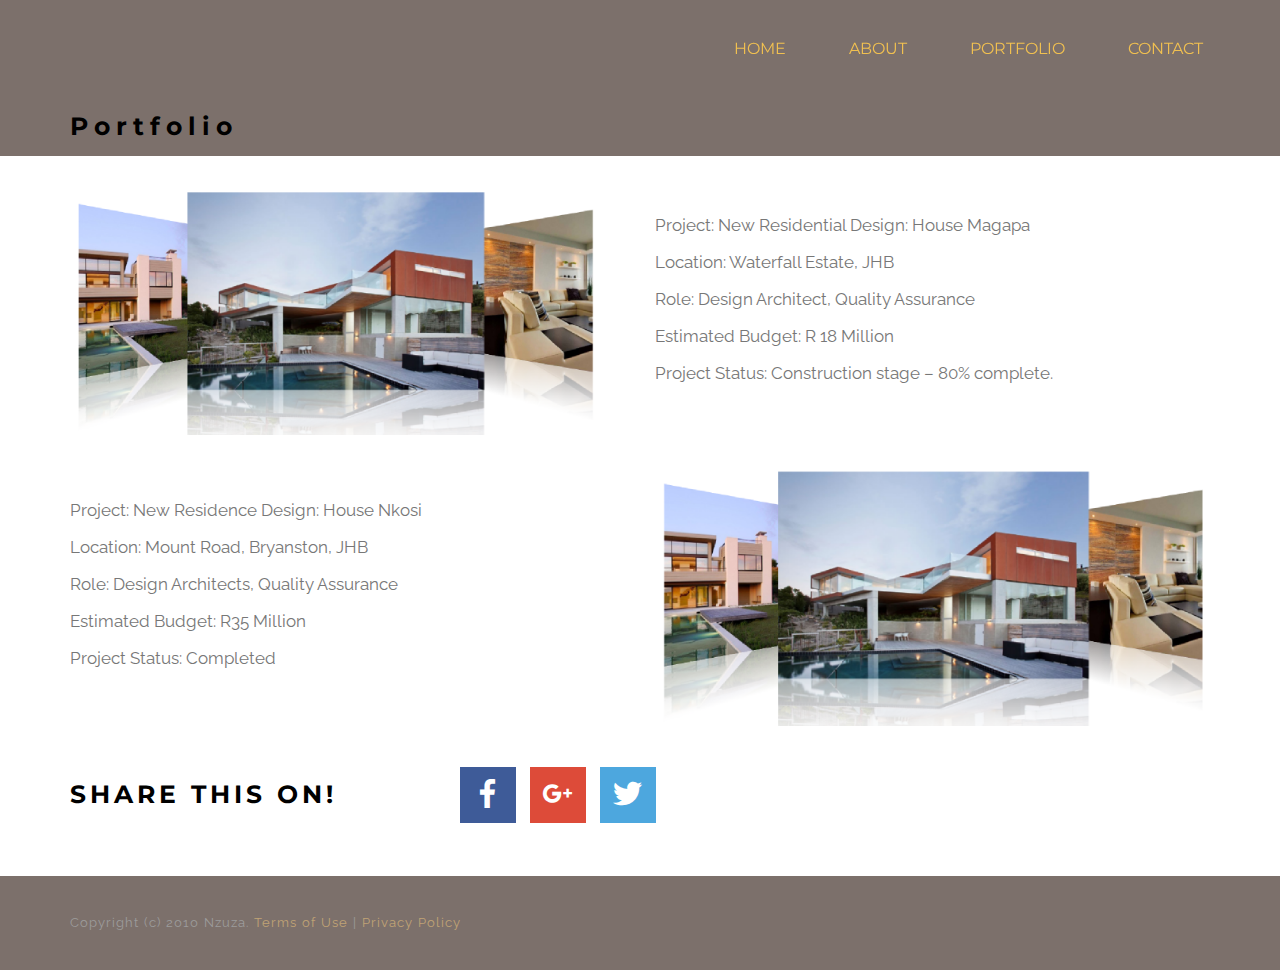
<file: Portfolio.html>
<!DOCTYPE html>
<html>
<head>
  <!-- Site made with Mobirise Website Builder v3.10.7, https://mobirise.com -->
  <meta charset="UTF-8">
  <meta http-equiv="X-UA-Compatible" content="IE=edge">
  <meta name="generator" content="Mobirise v3.10.7, mobirise.com">
  <meta name="viewport" content="width=device-width, initial-scale=1">
  <link rel="shortcut icon" href="assets/images/logo.png" type="image/x-icon">
  <meta name="description" content="">
  <title>Design</title>
  <link rel="stylesheet" href="https://fonts.googleapis.com/css?family=Roboto:700,400&amp;subset=cyrillic,latin,greek,vietnamese">
  <link rel="stylesheet" href="assets/bootstrap/css/bootstrap.min.css">
  <link rel="stylesheet" href="assets/socicon/css/socicon.min.css">
  <link rel="stylesheet" href="assets/mobirise/css/style.css">
  <link rel="stylesheet" href="assets/mobirise/css/mbr-additional.css" type="text/css">
  
  
  
</head>
<body>
<section class="mbr-navbar mbr-navbar--freeze mbr-navbar--absolute mbr-navbar--transparent mbr-navbar--sticky mbr-navbar--auto-collapse" id="menu-m">
    <div class="mbr-navbar__section mbr-section">
        <div class="mbr-section__container container">
            <div class="mbr-navbar__container">
                
                <div class="mbr-navbar__hamburger mbr-hamburger"><span class="mbr-hamburger__line"></span></div>
                <div class="mbr-navbar__column mbr-navbar__menu">
                    <nav class="mbr-navbar__menu-box mbr-navbar__menu-box--inline-right">
                        <div class="mbr-navbar__column">
                            <ul class="mbr-navbar__items mbr-navbar__items--right float-left mbr-buttons mbr-buttons--freeze mbr-buttons--right btn-decorator mbr-buttons--active mbr-buttons--only-links"><li class="mbr-navbar__item"><a class="mbr-buttons__link btn text-white" href="index.html">HOME</a></li> <li class="mbr-navbar__item"><a class="mbr-buttons__link btn text-white" href="About.html">ABOUT</a></li> <li class="mbr-navbar__item"><a class="mbr-buttons__link btn text-white" href="Portfolio.html">PORTFOLIO</a></li> <li class="mbr-navbar__item"><a class="mbr-buttons__link btn text-white" href="ContactUs.html">CONTACT</a></li></ul>                            
                            
                        </div>
                    </nav>
                </div>
            </div>
        </div>
    </div>
</section>

<section class="engine"><a rel="external" href="https://mobirise.com">simple responsive site building software download</a></section><section class="mbr-section mbr-section--relative mbr-section--short-paddings mbr-after-navbar" id="msg-box1-16" style="background-color: rgb(124, 112, 107);">

    

    <div class="mbr-section__container mbr-section__container--isolated container" style="padding-top: 20px; padding-bottom: 20px;">
        <div class="row">
            <div class="mbr-box mbr-box--fixed mbr-box--adapted">
                <div class="mbr-box__magnet mbr-box__magnet--top-left mbr-section__left col-sm-8">
                    <div class="mbr-section__container">
                        <div class="mbr-header mbr-header--auto-align mbr-header--wysiwyg">
                            <h3 class="mbr-header__text">Portfolio</h3>
                        </div>
                    </div>
                    
                </div>
                <div class="mbr-box__magnet mbr-box__magnet--top-left mbr-section__right col-sm-4">
                    
                </div>
            </div>
        </div>
    </div>

</section>

<section class="mbr-section mbr-section--relative" id="msg-box4-r" style="background-color: rgb(255, 255, 255);">
    
    <div class="mbr-section__container mbr-section__container--isolated container" style="padding-top: 31px; padding-bottom: 0px;">
        <div class="row">
            <div class="mbr-box mbr-box--fixed mbr-box--adapted">
                <div class="mbr-box__magnet mbr-box__magnet--top-right mbr-section__left col-sm-6 image-size" style="width: 50%;">
                    <figure class="mbr-figure mbr-figure--adapted mbr-figure--caption-inside-bottom mbr-figure--full-width"><img src="assets/images/slider-1400x656.png" class="mbr-figure__img"></figure>
                </div>
                <div class="mbr-box__magnet mbr-class-mbr-box__magnet--center-left col-sm-6 content-size mbr-section__right">
                    <div class="mbr-section__container mbr-section__container--middle">
                        <div class="mbr-header mbr-header--auto-align mbr-header--wysiwyg">
                            <h3 class="mbr-header__text"></h3>
                            
                        </div>
                    </div>
                    <div class="mbr-section__container mbr-section__container--middle">
                        <div class="mbr-article mbr-article--auto-align mbr-article--wysiwyg"><p>Project: New Residential Design: House Magapa<br></p><p>Location: Waterfall Estate, JHB</p><p>Role: Design Architect, Quality Assurance</p><p>Estimated Budget: R 18 Million</p><p>Project Status: Construction stage – 80% complete.</p></div>
                    </div>
                    
                </div>
                
            </div>
        </div>
    </div>
</section>

<section class="mbr-section mbr-section--relative" id="msg-box4-1g" style="background-color: rgb(255, 255, 255);">
    
    <div class="mbr-section__container mbr-section__container--isolated container" style="padding-top: 31px; padding-bottom: 0px;">
        <div class="row">
            <div class="mbr-box mbr-box--fixed mbr-box--adapted">
                
                <div class="mbr-box__magnet mbr-class-mbr-box__magnet--center-left col-sm-6 content-size mbr-section__left">
                    <div class="mbr-section__container mbr-section__container--middle">
                        <div class="mbr-header mbr-header--auto-align mbr-header--wysiwyg">
                            <h3 class="mbr-header__text"></h3>
                            
                        </div>
                    </div>
                    <div class="mbr-section__container mbr-section__container--middle">
                        <div class="mbr-article mbr-article--auto-align mbr-article--wysiwyg"><p>Project: New Residence Design: House Nkosi</p><p>Location: Mount Road, Bryanston, JHB</p><p>Role: Design Architects, Quality Assurance</p><p>Estimated Budget: R35 Million</p><p>Project Status: Completed</p></div>
                    </div>
                    
                </div>
                <div class="mbr-box__magnet mbr-box__magnet--top-left mbr-section__right col-sm-6 image-size" style="width: 50%;">
                    <figure class="mbr-figure mbr-figure--adapted mbr-figure--caption-inside-bottom mbr-figure--full-width"><img src="assets/images/slider-1400x656-1.png" class="mbr-figure__img"></figure>
                </div>
            </div>
        </div>
    </div>
</section>

<section class="mbr-section mbr-section--relative mbr-section--fixed-size" id="social-buttons1-1l" style="background-color: rgb(255, 255, 255);">
    

    <div class="mbr-section__container container">
        <div class="mbr-header mbr-header--inline row" style="padding-top: 40.8px; padding-bottom: 40.8px;">
            <div class="col-sm-4">
                <h3 class="mbr-header__text">SHARE THIS ON!</h3>
            </div>
            <div class="mbr-social-icons col-sm-8">
                <div class="mbr-social-likes social-likes_style-1" data-counters="true">
                    <div class="mbr-social-icons__icon social-likes__icon facebook socicon-bg-facebook" title="Share link on Facebook">
                        <i class="socicon socicon-facebook"></i>
                        
                    </div>
                    <div class="mbr-social-icons__icon social-likes__icon plusone socicon-bg-googleplus" title="Share link on Google+">
                        <i class="socicon socicon-googleplus"></i>
                        
                    </div>
                    <div class="mbr-social-icons__icon social-likes__icon twitter socicon-bg-twitter" title="Share link on Twitter">
                        <i class="socicon socicon-twitter"></i>
                    </div>
                </div>
            </div>
        </div>
    </div>
</section>

<footer class="mbr-section mbr-section--relative mbr-section--fixed-size" id="footer1-1j" style="background-color: rgb(124, 112, 107);">
    
    <div class="mbr-section__container container">
        <div class="mbr-footer mbr-footer--wysiwyg row" style="padding-top: 36.900000000000006px; padding-bottom: 36.900000000000006px;">
            <div class="col-sm-12">
                <p class="mbr-footer__copyright">Copyright (c) 2010 Nzuza. <a class="mbr-footer__link text-white" href="https://mobirise.com/">Terms of Use</a>  | <a class="mbr-footer__link text-white" href="https://mobirise.com/">Privacy Policy</a></p>
            </div>
        </div>
    </div>
</footer>


  <script src="assets/web/assets/jquery/jquery.min.js"></script>
  <script src="assets/bootstrap/js/bootstrap.min.js"></script>
  <script src="assets/smooth-scroll/SmoothScroll.js"></script>
  <script src="assets/social-likes/social-likes.js"></script>
  <script src="assets/mobirise/js/script.js"></script>
  
  
</body>
</html>
</file>
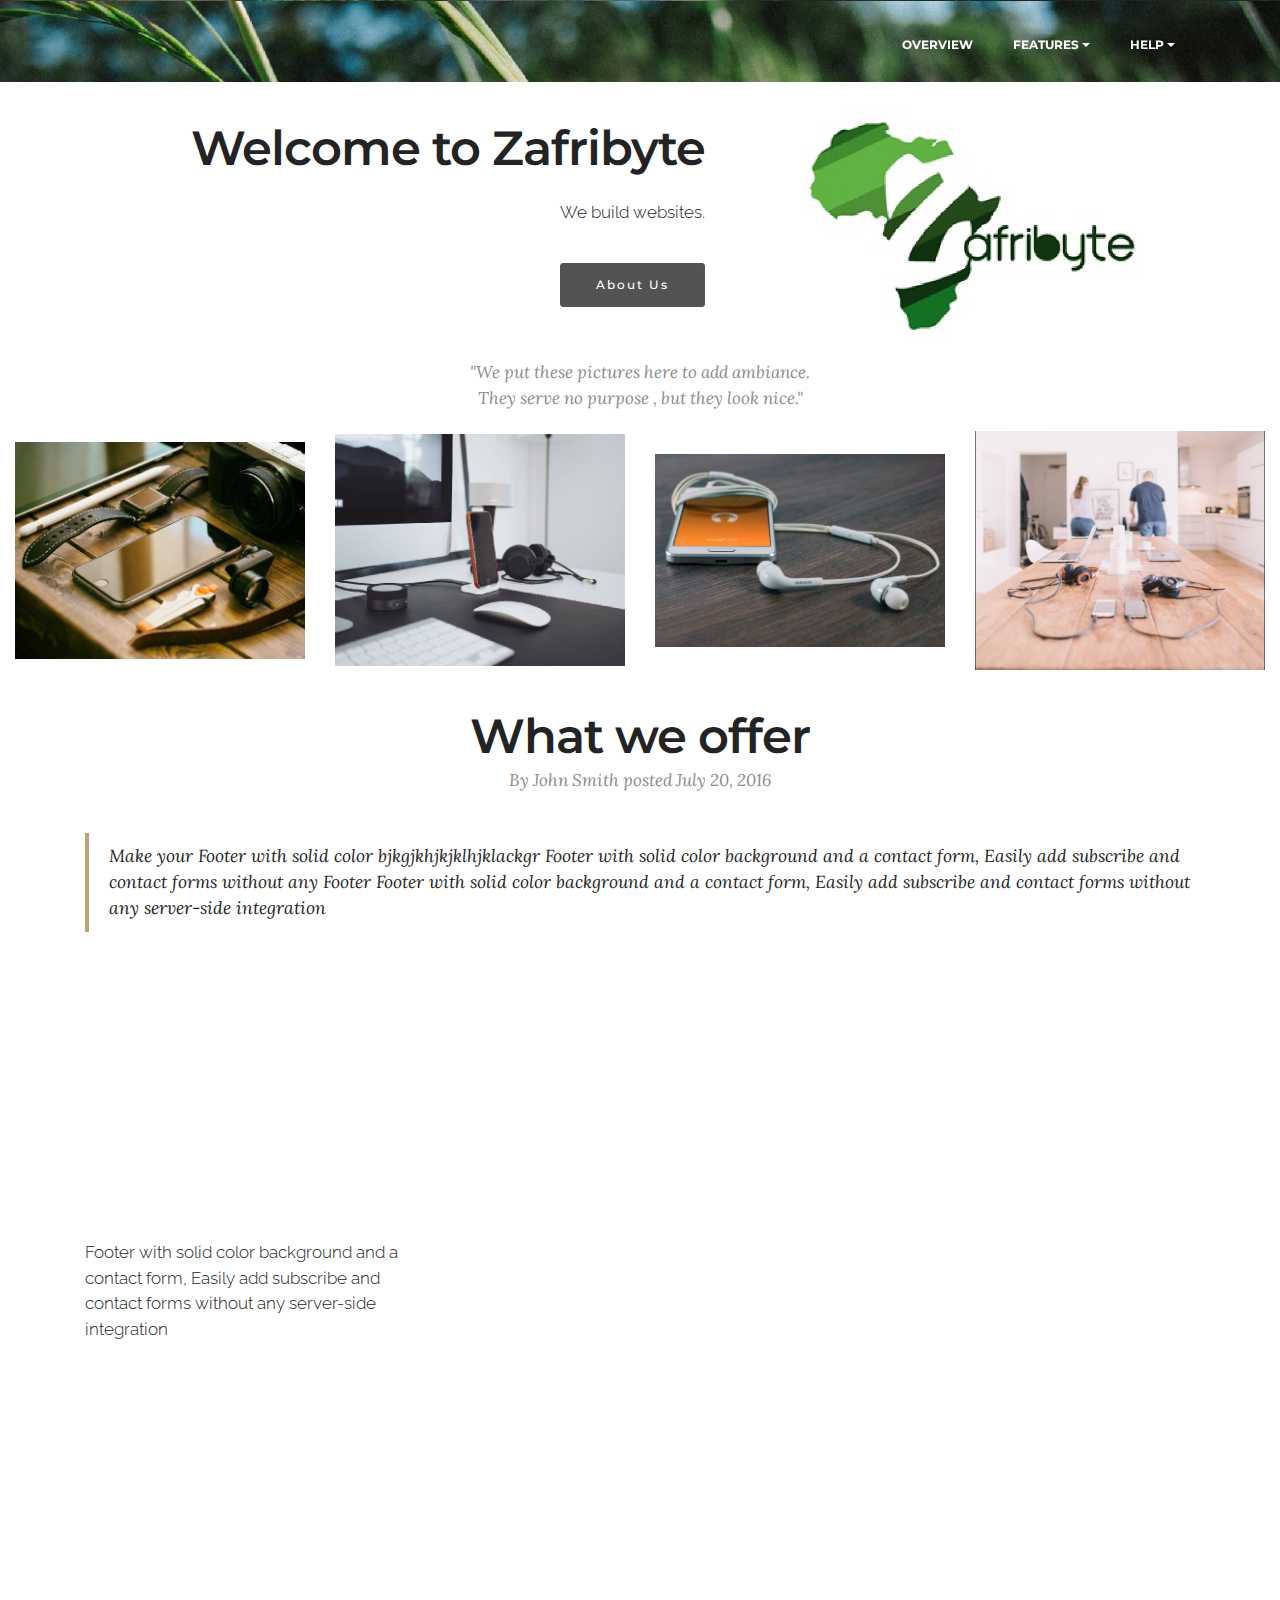
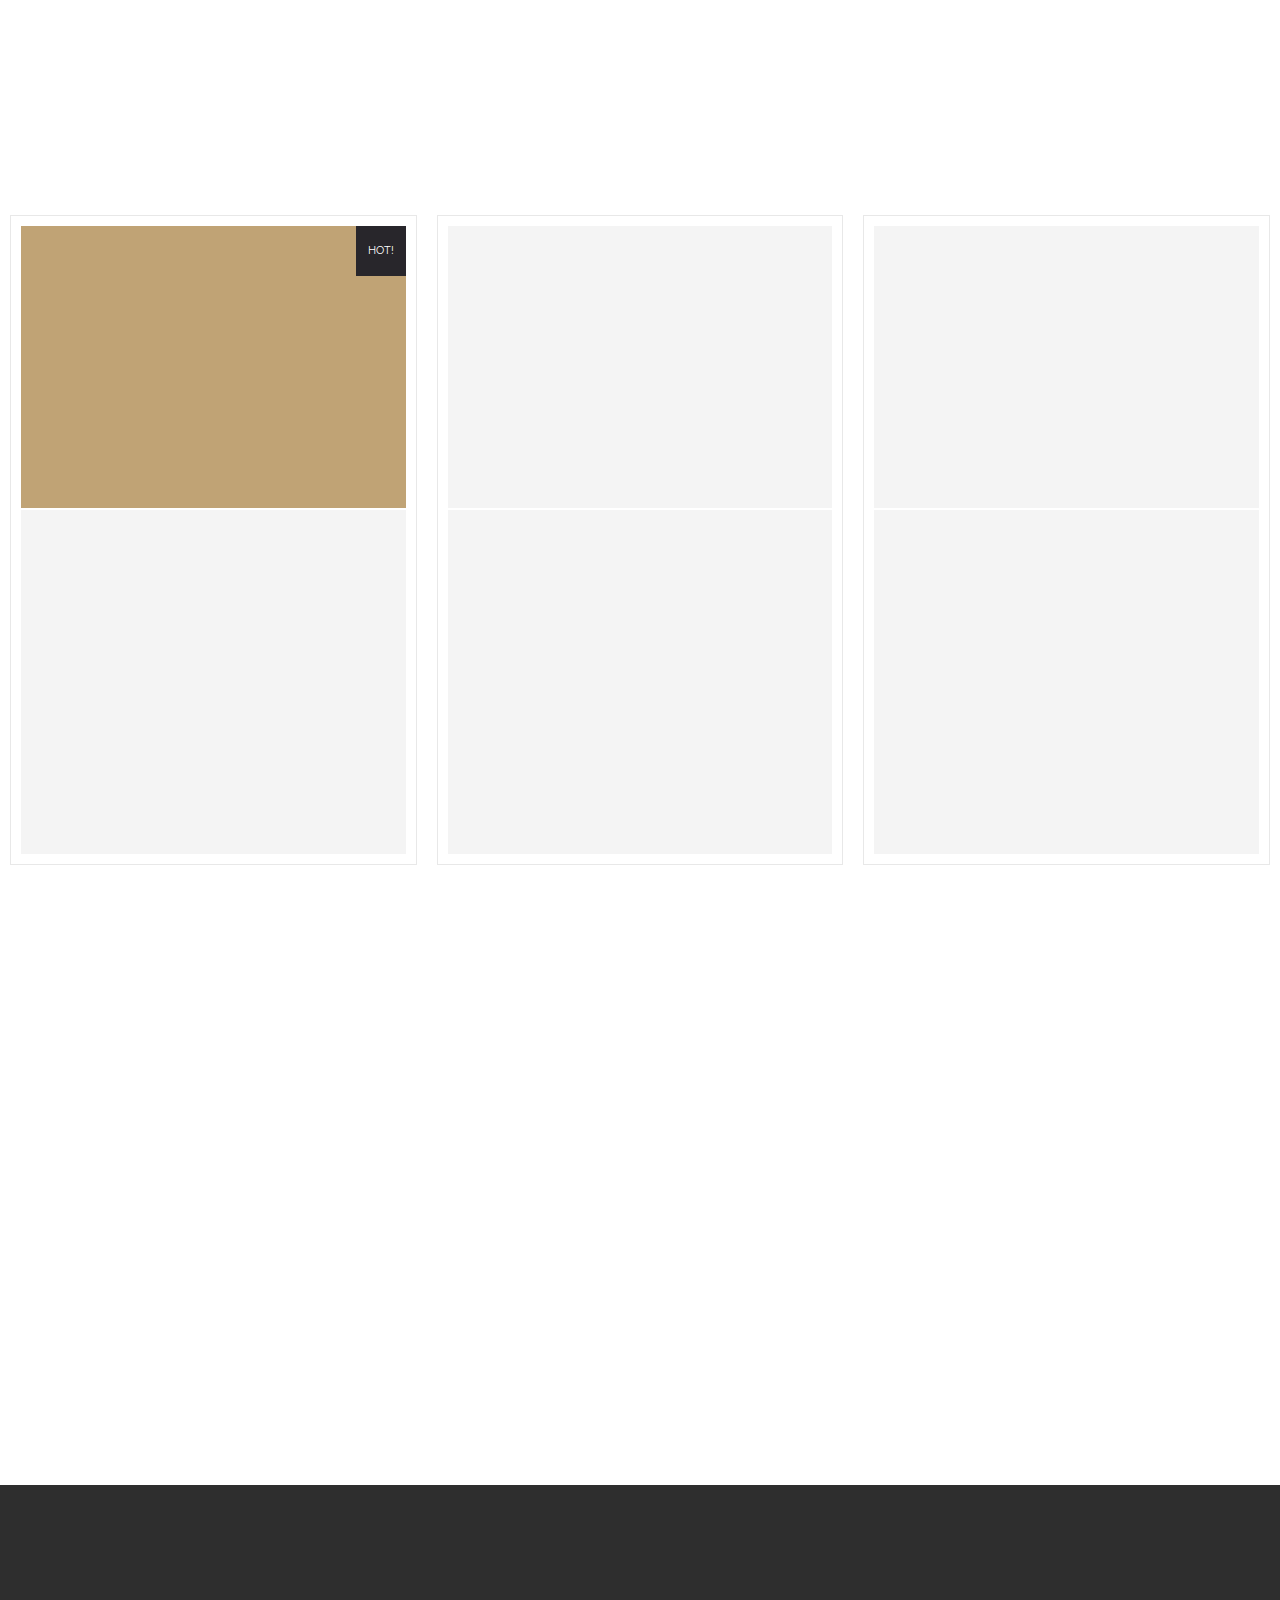
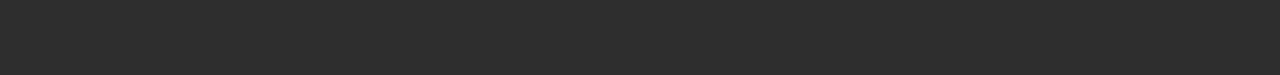
<file: ZafriByte.html>
<!DOCTYPE html>
<html>
<head>
  <!-- Site made with Mobirise Website Builder v3.12.1, https://mobirise.com -->
  <meta charset="UTF-8">
  <meta http-equiv="X-UA-Compatible" content="IE=edge">
  <meta name="generator" content="Mobirise v3.12.1, mobirise.com">
  <meta name="viewport" content="width=device-width, initial-scale=1">
  <link rel="shortcut icon" href="assets/images/logo.png" type="image/x-icon">
  <meta name="description" content="">
  <title>Zafribyte</title>
  <link rel="stylesheet" href="https://fonts.googleapis.com/css?family=Lora:400,700,400italic,700italic&amp;subset=latin">
  <link rel="stylesheet" href="https://fonts.googleapis.com/css?family=Montserrat:400,700">
  <link rel="stylesheet" href="https://fonts.googleapis.com/css?family=Raleway:100,100i,200,200i,300,300i,400,400i,500,500i,600,600i,700,700i,800,800i,900,900i">
  <link rel="stylesheet" href="assets/bootstrap-material-design-font/css/material.css">
  <link rel="stylesheet" href="assets/et-line-font-plugin/style.css">
  <link rel="stylesheet" href="assets/tether/tether.min.css">
  <link rel="stylesheet" href="assets/bootstrap/css/bootstrap.min.css">
  <link rel="stylesheet" href="assets/animate.css/animate.min.css">
  <link rel="stylesheet" href="assets/socicon/css/styles.css">
  <link rel="stylesheet" href="assets/dropdown/css/style.css">
  <link rel="stylesheet" href="assets/theme/css/style.css">
  <link rel="stylesheet" href="assets/mobirise/css/mbr-additional.css" type="text/css">
  
  
  
</head>
<body>
<section id="menu-o">

    <nav class="navbar navbar-dropdown bg-color transparent navbar-fixed-top">
        <div class="container">

            <div class="mbr-table">
                
                <div class="mbr-table-cell">

                    <button class="navbar-toggler pull-xs-right hidden-md-up" type="button" data-toggle="collapse" data-target="#exCollapsingNavbar">
                        <div class="hamburger-icon"></div>
                    </button>

                    <ul class="nav-dropdown collapse pull-xs-right nav navbar-nav navbar-toggleable-sm" id="exCollapsingNavbar"><li class="nav-item"><a class="nav-link link" href="https://mobirise.com/">OVERVIEW</a></li><li class="nav-item dropdown"><a class="nav-link link dropdown-toggle" data-toggle="dropdown-submenu" href="https://mobirise.com/" aria-expanded="false">FEATURES</a><div class="dropdown-menu"><a class="dropdown-item" href="https://mobirise.com/">Mobile friendly</a><a class="dropdown-item" href="https://mobirise.com/">Based on Bootstrap</a><div class="dropdown"><a class="dropdown-item dropdown-toggle" data-toggle="dropdown-submenu" href="https://mobirise.com/">Trendy blocks</a><div class="dropdown-menu dropdown-submenu"><a class="dropdown-item" href="https://mobirise.com/">Image/content slider</a><a class="dropdown-item" href="https://mobirise.com/">Contact forms</a><a class="dropdown-item" href="https://mobirise.com/">Image gallery</a><a class="dropdown-item" href="https://mobirise.com/">Mobile menu</a><a class="dropdown-item" href="https://mobirise.com/">Google maps</a><a class="dropdown-item" href="https://mobirise.com/">Social buttons</a><a class="dropdown-item" href="https://mobirise.com/">Google fonts</a><a class="dropdown-item" href="https://mobirise.com/">Video background</a></div></div><a class="dropdown-item" href="https://mobirise.com/">Host anywhere</a></div></li><li class="nav-item dropdown"><a class="nav-link link dropdown-toggle" data-toggle="dropdown-submenu" href="https://mobirise.com/" aria-expanded="false">HELP</a><div class="dropdown-menu"><a class="dropdown-item" href="http://forums.mobirise.com/">Forum</a><a class="dropdown-item" href="https://mobirise.com/">Tutorials</a><a class="dropdown-item" href="https://mobirise.com/">Contact us</a></div></li></ul>
                    <button hidden="" class="navbar-toggler navbar-close" type="button" data-toggle="collapse" data-target="#exCollapsingNavbar">
                        <div class="close-icon"></div>
                    </button>

                </div>
            </div>

        </div>
    </nav>

</section>

<section class="engine"><a rel="external" href="https://mobirise.com">Mobirise Web Builder</a></section><section class="mbr-section article mbr-parallax-background mbr-after-navbar" id="msg-box8-n" style="background-image: url(assets/images/mbr-2000x3000.jpg); padding-top: 0px; padding-bottom: 0px;">

    <div class="mbr-overlay" style="opacity: 0.5; background-color: rgb(34, 34, 34);">
    </div>
    <div class="container">
        <div class="row">
            <div class="col-md-8 col-md-offset-2 text-xs-center">
                
                
                
            </div>
        </div>
    </div>

</section>

<section class="mbr-section article mbr-parallax-background" id="msg-box8-t" style="background-image: url(assets/images/mbr-2000x1333.jpg); padding-top: 80px; padding-bottom: 0px;">

    <div class="mbr-overlay" style="opacity: 0; background-color: rgb(34, 34, 34);">
    </div>
    <div class="container">
        <div class="row">
            <div class="col-md-8 col-md-offset-2 text-xs-center">
                
                
                
            </div>
        </div>
    </div>

</section>

<section class="mbr-section" id="msg-box5-q" style="background-color: rgb(255, 255, 255); padding-top: 0px; padding-bottom: 0px;">

    
    <div class="container">
        <div class="row">
            <div class="mbr-table-md-up">

              

              <div class="mbr-table-cell col-md-5 text-xs-center text-md-right content-size">
                  <h3 class="mbr-section-title display-2">Welcome to Zafribyte</h3>
                  <div class="lead">

                    <p>We build websites.</p>

                  </div>

                  <div><a class="btn btn-black" href="https://zafribyte.github.io/">About Us</a></div>
              </div>


              


              <div class="mbr-table-cell mbr-left-padding-md-up mbr-valign-top col-md-7 image-size" style="width: 43%;">
                  <div class="mbr-figure"><img src="assets/images/za-1400x909.jpg"></div>
              </div>

            </div>
        </div>
    </div>

</section>

<section class="mbr-section mbr-section__container article" id="header3-1l" style="background-color: rgb(255, 255, 255); padding-top: 0px; padding-bottom: 20px;">
    <div class="container">
        <div class="row">
            <div class="col-xs-12">
                <h3 class="mbr-section-title display-2"></h3>
                <small class="mbr-section-subtitle">"We put these pictures here to add ambiance.<br>They serve no purpose , but they look nice."</small>
            </div>
        </div>
    </div>
</section>

<section class="mbr-cards mbr-section mbr-section-nopadding" id="features3-1k" style="background-color: rgb(255, 255, 255);">

    

    <div class="mbr-cards-row row">
        <div class="mbr-cards-col col-xs-12 col-lg-3" style="padding-top: 0px; padding-bottom: 0px;">
            <div class="container">
              <div class="card cart-block">
                  <div class="card-img"><img src="assets/images/mbr-600x450.jpg" class="card-img-top"></div>
                  
                </div>
            </div>
        </div>
        <div class="mbr-cards-col col-xs-12 col-lg-3" style="padding-top: 0px; padding-bottom: 0px;">
            <div class="container">
                <div class="card cart-block">
                    <div class="card-img"><img src="assets/images/mbr-600x480.jpg" class="card-img-top"></div>
                    
                </div>
            </div>
        </div>
        <div class="mbr-cards-col col-xs-12 col-lg-3" style="padding-top: 0px; padding-bottom: 0px;">
            <div class="container">
                <div class="card cart-block">
                    <div class="card-img"><img src="assets/images/mbr-600x398.jpg" class="card-img-top"></div>
                    
                </div>
            </div>
        </div>
        <div class="mbr-cards-col col-xs-12 col-lg-3" style="padding-top: 0px; padding-bottom: 0px;">
            <div class="container">
                <div class="card cart-block">
                    <div class="card-img"><img src="assets/images/mbr-600x496.jpg" class="card-img-top"></div>
                    
                </div>
            </div>
        </div>
        
        
    </div>
</section>

<section class="mbr-section mbr-section__container article" id="header3-u" style="background-color: rgb(255, 255, 255); padding-top: 40px; padding-bottom: 20px;">
    <div class="container">
        <div class="row">
            <div class="col-xs-12">
                <h3 class="mbr-section-title display-2">What we offer</h3>
                <small class="mbr-section-subtitle">By John Smith posted July 20, 2016</small>
            </div>
        </div>
    </div>
</section>

<section class="mbr-section article mbr-section__container" id="content2-0" style="background-color: rgb(255, 255, 255); padding-top: 20px; padding-bottom: 20px;">

    <div class="container">
        <div class="row">
            <div class="col-xs-12 lead"><blockquote>Make your Footer with solid color bjkgjkhjkjklhjklackgr Footer with solid color background and a contact form, Easily add subscribe and contact forms without any Footer Footer with solid color background and a contact form, Easily add subscribe and contact forms without any server-side integration</blockquote></div>
        </div>
    </div>

</section>

<section class="mbr-cards mbr-section mbr-section-nopadding" id="features4-5" style="background-color: rgb(255, 255, 255);">

    

    <div class="mbr-cards-row row">
        <div class="mbr-cards-col col-xs-12 col-lg-4" style="padding-top: 40px; padding-bottom: 40px;">
            <div class="container">
                <div class="card cart-block">
                    <div class="card-img iconbox"><a href="https://mobirise.com" class="etl-icon icon-phone mbr-iconfont mbr-iconfont-features4" style="color: black;"></a></div>
                    <div class="card-block">
                        <h4 class="card-title">Cross plartform&nbsp;</h4>
                        
                        
                        
                    </div>
                </div>
            </div>
        </div>
        <div class="mbr-cards-col col-xs-12 col-lg-4" style="padding-top: 40px; padding-bottom: 40px;">
            <div class="container">
                <div class="card cart-block">
                    <div class="card-img iconbox"><a href="https://mobirise.com" class="etl-icon icon-edit mbr-iconfont mbr-iconfont-features4" style="color: black;"></a></div>
                    <div class="card-block">
                        <h4 class="card-title">Time less design</h4>
                        
                        
                        
                    </div>
                </div>
          </div>
        </div>
        <div class="mbr-cards-col col-xs-12 col-lg-4" style="padding-top: 40px; padding-bottom: 40px;">
            <div class="container">
                <div class="card cart-block">
                    <div class="card-img iconbox"><a href="https://mobirise.com" class="etl-icon icon-briefcase mbr-iconfont mbr-iconfont-features4" style="color: black;"></a></div>
                    <div class="card-block">
                        <h4 class="card-title">Flexible and easy<br>product packaging</h4>
                        
                        
                        
                    </div>
                </div>
            </div>
        </div>
        
        
        
    </div>
</section>

<section class="mbr-section article mbr-section__container" id="content7-6" style="background-color: rgb(255, 255, 255); padding-top: 20px; padding-bottom: 20px;">

    <div class="container">
        <div class="row">
            <div class="col-xs-12 col-md-4 lead">Footer with solid color background and a contact form, Easily add subscribe and contact forms without any server-side integration<p>Footer with solid color background and a contact form, Easily add subscribe and contact forms without any server-side p.</p></div>
            <div class="col-xs-12 col-md-4 lead"><p>Footer with solid color background and a contact form, Easily add subscribe and contact forms without any server-side integration</p><p><br></p><p>Footer with solid color background and a contact form, Easily add subscribe and contact forms without any server-side integration.</p></div>
            <div class="col-xs-12 col-md-4 lead"><p>Footer with solid color background and a contact form, Easily add subscribe and contact forms without any server-side integration</p><p><br></p><p>Footer with solid color background and a contact form, Easily add subscribe and contact forms without any server-side integration</p><p><br></p><p><br></p></div>
        </div>
    </div>

</section>

<section class="mbr-section" id="pricing-table2-9" style="background-color: rgb(255, 255, 255); padding-top: 120px; padding-bottom: 80px;">

    

    <div class="mbr-section mbr-section__container mbr-section__container--middle">
      <div class="container">
          <div class="row">
              <div class="col-xs-12 text-xs-center">
                  <h3 class="mbr-section-title display-2">Pricing</h3>
                  <small class="mbr-section-subtitle">Pricing table with four columns and solid color background.</small>
              </div>
          </div>
      </div>
    </div>

    <div class="mbr-section mbr-section-nopadding mbr-price-table">
      <div class="row">
            <div class="col-xs-12 col-md-6 col-xl-4">
                <div class="mbr-plan card text-xs-center">
                    <div class="mbr-plan-header card-block bg-primary">
                      <div class="mbr-plan-label">HOT!</div>
                      <div class="card-title">
                        <h3 class="mbr-plan-title">Website Design</h3>
                        <small class="mbr-plan-subtitle">Description</small>
                      </div>
                      <div class="card-text">
                          <div class="mbr-price">
                            <span class="mbr-price-value">R</span>
                            <span class="mbr-price-figure">1000</span><small class="mbr-price-term">/ once of.</small>
                          </div>
                          <small class="mbr-plan-price-desc">More details</small>
                      </div>
                    </div>
                    <div class="mbr-plan-body card-block">
                      <div class="mbr-plan-list"><ul class="list-group list-group-flush"><li class="list-group-item">32 GB storage</li><li class="list-group-item">Unlimited users</li><li class="list-group-item">15 GB bandwidth</li></ul></div>
                      <div class="mbr-plan-btn"><a href="https://zafribyte.github.io/" class="btn btn-black btn-black-outline">DEMO</a></div>
                    </div>
                </div>
            </div>
            <div class="col-xs-12 col-md-6 col-xl-4">
                <div class="mbr-plan card text-xs-center">
                    <div class="mbr-plan-header card-block">
                      
                      <div class="card-title">
                        <h3 class="mbr-plan-title">Hosting</h3>
                        <small class="mbr-plan-subtitle">Description</small>
                      </div>
                      <div class="card-text">
                          <div class="mbr-price">
                            <span class="mbr-price-value">R</span>
                            <span class="mbr-price-figure">50</span><small class="mbr-price-term">/m.</small>
                          </div>
                          <small class="mbr-plan-price-desc">More details</small>
                      </div>
                    </div>
                    <div class="mbr-plan-body card-block">
                      <div class="mbr-plan-list"><ul class="list-group list-group-flush"><li class="list-group-item">32 GB storage</li><li class="list-group-item">Unlimited users</li><li class="list-group-item">15 GB bandwidth</li></ul></div>
                      <div class="mbr-plan-btn"><a href="https://zafribyte.github.io/" class="btn btn-black btn-black-outline">DEMO</a></div>
                    </div>
                </div>
            </div>
            <div class="col-xs-12 col-md-6 col-xl-4">
                <div class="mbr-plan card text-xs-center">
                    <div class="mbr-plan-header card-block">
                      
                      <div class="card-title">
                        <h3 class="mbr-plan-title">Content Update</h3>
                        <small class="mbr-plan-subtitle">Description</small>
                      </div>
                      <div class="card-text">
                          <div class="mbr-price">
                            <span class="mbr-price-value">R</span>
                            <span class="mbr-price-figure">100</span><small class="mbr-price-term">/m.</small>
                          </div>
                          <small class="mbr-plan-price-desc">More details</small>
                      </div>
                    </div>
                    <div class="mbr-plan-body card-block">
                      <div class="mbr-plan-list"><ul class="list-group list-group-flush"><li class="list-group-item">32 GB storage</li><li class="list-group-item">Unlimited users</li><li class="list-group-item">15 GB bandwidth</li></ul></div>
                      <div class="mbr-plan-btn"><a href="https://zafribyte.github.io/" class="btn btn-black btn-black-outline">DEMO</a></div>
                    </div>
                </div>
            </div>
            
          </div>
    </div>

</section>

<section class="mbr-footer mbr-section mbr-section-md-padding" id="contacts5-a" style="background-color: rgb(255, 255, 255); padding-top: 90px; padding-bottom: 90px;">


    <div class="row">
    
            <div class="mbr-company col-xs-12 col-md-6 col-lg-3">

                <div class="mbr-company card">
                    <div><img src="assets/images/logo.png" class="card-img-top"></div>
                    <div class="card-block">
                        <p class="card-text">Footer with solid color background and a contact form, Easily add subscribe and contact forms without any server-side integration.</p>
                    </div>
                    <ul class="list-group list-group-flush">
                        <li class="list-group-item">
                            <span class="list-group-icon"><span class="etl-icon icon-phone mbr-iconfont-company-contacts5"></span></span>
                            <span class="list-group-text">+1 (0) 000 0000 001 or +1 (0) 000 0000 002</span>
                        </li>
                        <li class="list-group-item">
                            <span class="list-group-icon"><span class="etl-icon icon-map-pin mbr-iconfont-company-contacts5"></span></span>
                            <span class="list-group-text">1234 Street Name, City AA 99999</span>
                        </li>
                        <li class="list-group-item active">
                            <span class="list-group-icon"><span class="etl-icon icon-envelope mbr-iconfont-company-contacts5"></span></span>
                            <span class="list-group-text"><a href="mailto:support@mobirise.com">support@gmail.com</a></span>
                        </li>
                    </ul>
                </div>

            </div>
            <div class="mbr-footer-content col-xs-12 col-md-6 col-lg-3">
                <h4>Categories</h4>
                <ul><li><a class="text-primary" href="#">Business</a></li><li><a class="text-primary" href="#">Design</a></li><li><a class="text-primary" href="#">Real life</a></li><li><a class="text-primary" href="#">Science</a></li><li><a class="text-primary" href="#">Tech</a></li></ul>
            </div>
            <div class="mbr-footer-content col-xs-12 col-md-6 col-lg-3">
                <p><strong>Contacts</strong><br>Email: support@mobirise.com<br>Phone: +1 (0) 000 0000 001<br>Fax: +1 (0) 000 0000 002<br><br><br><strong>Address</strong><br>1234 Street Name<br>City, AA 99999</p>
            </div>
            <div class="col-xs-12 col-md-6 col-lg-3" data-form-type="formoid">

                <div data-form-alert="true">
                    <div hidden="" data-form-alert-success="true">Thanks for filling out form!</div>
                </div>

                <form action="https://mobirise.com/" method="post" data-form-title="MESSAGE">

                    <input type="hidden" value="rNrWD47ogRaJF3Uy+PzSEylRwcg1Ztg2R+6PvNXb/d3u7EiV+gIdi3TjYsvf17pJsWRJlJJ/DIIRrn+U8PiCfTnhRI35DBx9H/QWpjx+n79/Xd6+9GRW9wJ02CBoAqWB" data-form-email="true">

                    

                    <div class="form-group">
                        <label class="form-control-label" for="contacts5-a-email">Email<span class="form-asterisk">*</span></label>
                        <input type="email" class="form-control input-sm input-inverse" name="email" required="" data-form-field="Email" id="contacts5-a-email">
                    </div>

                    

                    <div class="form-group">
                        <label class="form-control-label" for="contacts5-a-message">Message</label>
                        <textarea class="form-control input-sm input-inverse" name="message" data-form-field="Message" rows="5" id="contacts5-a-message"></textarea>
                    </div>

                    <div><button type="submit" class="btn btn-sm btn-info">Contact us</button></div>

                </form>

            </div>
        </div>
</section>

<section class="mbr-section mbr-section-md-padding" id="social-buttons4-b" style="background-color: rgb(46, 46, 46); padding-top: 30px; padding-bottom: 30px;">
    
    <div class="container">
        <div class="row">
            <div class="col-md-8 col-md-offset-2 text-xs-center">
                <h3 class="mbr-section-title display-2">FOLLOW US</h3>
                <div><a class="btn btn-social" title="Twitter" target="_blank" href="https://twitter.com/mobirise"><i class="socicon socicon-twitter"></i></a> <a class="btn btn-social" title="Facebook" target="_blank" href="https://www.facebook.com/pages/Mobirise/1616226671953247"><i class="socicon socicon-facebook"></i></a> <a class="btn btn-social" title="Google+" target="_blank" href="https://plus.google.com/u/0/+Mobirise/posts"><i class="socicon socicon-googleplus"></i></a> <a class="btn btn-social" title="YouTube" target="_blank" href="https://www.youtube.com/channel/UCt_tncVAetpK5JeM8L-8jyw"><i class="socicon socicon-youtube"></i></a> <a class="btn btn-social" title="Instagram" target="_blank" href="https://instagram.com/mobirise/"><i class="socicon socicon-instagram"></i></a> <a class="btn btn-social" title="Pinterest" target="_blank" href="https://www.pinterest.com/mobirise/"><i class="socicon socicon-pinterest"></i></a> <a class="btn btn-social" title="Tumblr" target="_blank" href="http://mobirise.tumblr.com/"><i class="socicon socicon-tumblr"></i></a> <a class="btn btn-social" title="LinkedIn" target="_blank" href="https://www.linkedin.com/in/mobirise"><i class="socicon socicon-linkedin"></i></a> <a class="btn btn-social" title="VKontakte" target="_blank" href="#"><i class="socicon socicon-vkontakte"></i></a> <a class="btn btn-social" title="Odnoklassniki" target="_blank" href="#"><i class="socicon socicon-odnoklassniki"></i></a> </div>
            </div>
        </div>
    </div>
</section>


  <script src="assets/web/assets/jquery/jquery.min.js"></script>
  <script src="assets/tether/tether.min.js"></script>
  <script src="assets/bootstrap/js/bootstrap.min.js"></script>
  <script src="assets/smooth-scroll/smooth-scroll.js"></script>
  <script src="assets/jarallax/jarallax.js"></script>
  <script src="assets/viewport-checker/jquery.viewportchecker.js"></script>
  <script src="assets/dropdown/js/script.min.js"></script>
  <script src="assets/touch-swipe/jquery.touch-swipe.min.js"></script>
  <script src="assets/theme/js/script.js"></script>
  <script src="assets/formoid/formoid.min.js"></script>
  
  
  <input name="animation" type="hidden">
  </body>
</html>
</file>
<file: assets/mobirise/css/mbr-additional.css>
@import url(https://fonts.googleapis.com/css?family=Montserrat:400,700);
@import url(https://fonts.googleapis.com/css?family=Lora:400,700);
@import url(https://fonts.googleapis.com/css?family=Raleway:400,300,700);



body,
input,
textarea,
.mbr-company .list-group-text {
  font-family: 'Raleway', sans-serif;
}
.mbr-footer-content li,
.mbr-footer .mbr-contacts li {
  font-family: 'Raleway', sans-serif;
}
.btn,
.alert,
h1,
h2,
h3,
h4,
h5,
h6,
.h1,
.h2,
.h3,
.h4,
.h5,
.h6,
.display-1,
.display-2,
.display-3,
.display-4,
.mbr-figure .mbr-figure-caption,
.mbr-gallery-title,
.mbr-map [data-state-details],
.mbr-price {
  font-family: 'Montserrat', sans-serif;
}
.mbr-footer-content h1,
.mbr-footer .mbr-contacts h1,
.mbr-footer-content h2,
.mbr-footer .mbr-contacts h2,
.mbr-footer-content h3,
.mbr-footer .mbr-contacts h3,
.mbr-footer-content h4,
.mbr-footer .mbr-contacts h4,
.mbr-footer-content p strong,
.mbr-footer .mbr-contacts p strong,
.mbr-footer-content strong,
.mbr-footer .mbr-contacts strong {
  font-family: 'Montserrat', sans-serif;
}
.btn-sm,
.lead a,
.lead blockquote,
.mbr-section-subtitle,
.mbr-section-hero .mbr-section-lead,
.mbr-cards .card-subtitle,
.mbr-testimonial .card-block {
  font-family: 'Lora', serif;
}
.mbr-author-name {
  font-family: 'Montserrat', sans-serif;
}
.mbr-author-desc {
  font-family: 'Lora', serif;
}
.mbr-plan-title {
  font-family: 'Montserrat', sans-serif;
}
.mbr-plan-subtitle,
.mbr-plan-price-desc {
  font-family: 'Lora', serif;
}
.bg-primary {
  background-color: #c0a375 !important;
}
.bg-success {
  background-color: #90a878 !important;
}
.bg-info {
  background-color: #7e9b9f !important;
}
.bg-warning {
  background-color: #f3c649 !important;
}
.bg-danger {
  background-color: #f28281 !important;
}
.btn-primary {
  background-color: #c0a375;
  border-color: #c0a375;
  color: #ffffff;
}
.btn-primary:hover,
.btn-primary:focus,
.btn-primary.focus,
.btn-primary:active,
.btn-primary.active {
  color: #ffffff;
  background-color: #a07e49;
  border-color: #a07e49;
}
.btn-primary.disabled,
.btn-primary:disabled {
  color: #ffffff !important;
  background-color: #a07e49 !important;
  border-color: #a07e49 !important;
}
.btn-secondary {
  background-color: #bfcecb;
  border-color: #bfcecb;
  color: #ffffff;
}
.btn-secondary:hover,
.btn-secondary:focus,
.btn-secondary.focus,
.btn-secondary:active,
.btn-secondary.active {
  color: #ffffff;
  background-color: #94ada8;
  border-color: #94ada8;
}
.btn-secondary.disabled,
.btn-secondary:disabled {
  color: #ffffff !important;
  background-color: #94ada8 !important;
  border-color: #94ada8 !important;
}
.btn-info {
  background-color: #7e9b9f;
  border-color: #7e9b9f;
  color: #ffffff;
}
.btn-info:hover,
.btn-info:focus,
.btn-info.focus,
.btn-info:active,
.btn-info.active {
  color: #ffffff;
  background-color: #597478;
  border-color: #597478;
}
.btn-info.disabled,
.btn-info:disabled {
  color: #ffffff !important;
  background-color: #597478 !important;
  border-color: #597478 !important;
}
.btn-success {
  background-color: #90a878;
  border-color: #90a878;
  color: #ffffff;
}
.btn-success:hover,
.btn-success:focus,
.btn-success.focus,
.btn-success:active,
.btn-success.active {
  color: #ffffff;
  background-color: #6a8153;
  border-color: #6a8153;
}
.btn-success.disabled,
.btn-success:disabled {
  color: #ffffff !important;
  background-color: #6a8153 !important;
  border-color: #6a8153 !important;
}
.btn-warning {
  background-color: #f3c649;
  border-color: #f3c649;
  color: #ffffff;
}
.btn-warning:hover,
.btn-warning:focus,
.btn-warning.focus,
.btn-warning:active,
.btn-warning.active {
  color: #ffffff;
  background-color: #e1a90f;
  border-color: #e1a90f;
}
.btn-warning.disabled,
.btn-warning:disabled {
  color: #ffffff !important;
  background-color: #e1a90f !important;
  border-color: #e1a90f !important;
}
.btn-danger {
  background-color: #f28281;
  border-color: #f28281;
  color: #ffffff;
}
.btn-danger:hover,
.btn-danger:focus,
.btn-danger.focus,
.btn-danger:active,
.btn-danger.active {
  color: #ffffff;
  background-color: #eb3d3c;
  border-color: #eb3d3c;
}
.btn-danger.disabled,
.btn-danger:disabled {
  color: #ffffff !important;
  background-color: #eb3d3c !important;
  border-color: #eb3d3c !important;
}
.btn-primary-outline {
  background: none;
  border-color: #8e7041;
  color: #8e7041;
}
.btn-primary-outline:hover,
.btn-primary-outline:focus,
.btn-primary-outline.focus,
.btn-primary-outline:active,
.btn-primary-outline.active {
  color: #ffffff;
  background-color: #c0a375;
  border-color: #c0a375;
}
.btn-primary-outline.disabled,
.btn-primary-outline:disabled {
  color: #ffffff !important;
  background-color: #c0a375 !important;
  border-color: #c0a375 !important;
}
.btn-secondary-outline {
  background: none;
  border-color: #85a29c;
  color: #85a29c;
}
.btn-secondary-outline:hover,
.btn-secondary-outline:focus,
.btn-secondary-outline.focus,
.btn-secondary-outline:active,
.btn-secondary-outline.active {
  color: #ffffff;
  background-color: #bfcecb;
  border-color: #bfcecb;
}
.btn-secondary-outline.disabled,
.btn-secondary-outline:disabled {
  color: #ffffff !important;
  background-color: #bfcecb !important;
  border-color: #bfcecb !important;
}
.btn-info-outline {
  background: none;
  border-color: #4e6669;
  color: #4e6669;
}
.btn-info-outline:hover,
.btn-info-outline:focus,
.btn-info-outline.focus,
.btn-info-outline:active,
.btn-info-outline.active {
  color: #ffffff;
  background-color: #7e9b9f;
  border-color: #7e9b9f;
}
.btn-info-outline.disabled,
.btn-info-outline:disabled {
  color: #ffffff !important;
  background-color: #7e9b9f !important;
  border-color: #7e9b9f !important;
}
.btn-success-outline {
  background: none;
  border-color: #5d7149;
  color: #5d7149;
}
.btn-success-outline:hover,
.btn-success-outline:focus,
.btn-success-outline.focus,
.btn-success-outline:active,
.btn-success-outline.active {
  color: #ffffff;
  background-color: #90a878;
  border-color: #90a878;
}
.btn-success-outline.disabled,
.btn-success-outline:disabled {
  color: #ffffff !important;
  background-color: #90a878 !important;
  border-color: #90a878 !important;
}
.btn-warning-outline {
  background: none;
  border-color: #c9970d;
  color: #c9970d;
}
.btn-warning-outline:hover,
.btn-warning-outline:focus,
.btn-warning-outline.focus,
.btn-warning-outline:active,
.btn-warning-outline.active {
  color: #ffffff;
  background-color: #f3c649;
  border-color: #f3c649;
}
.btn-warning-outline.disabled,
.btn-warning-outline:disabled {
  color: #ffffff !important;
  background-color: #f3c649 !important;
  border-color: #f3c649 !important;
}
.btn-danger-outline {
  background: none;
  border-color: #e82625;
  color: #e82625;
}
.btn-danger-outline:hover,
.btn-danger-outline:focus,
.btn-danger-outline.focus,
.btn-danger-outline:active,
.btn-danger-outline.active {
  color: #ffffff;
  background-color: #f28281;
  border-color: #f28281;
}
.btn-danger-outline.disabled,
.btn-danger-outline:disabled {
  color: #ffffff !important;
  background-color: #f28281 !important;
  border-color: #f28281 !important;
}
.text-primary {
  color: #c0a375 !important;
}
.text-success {
  color: #90a878 !important;
}
.text-info {
  color: #7e9b9f !important;
}
.text-warning {
  color: #f3c649 !important;
}
.text-danger {
  color: #f28281 !important;
}
.alert-success {
  background-color: #90a878;
}
.alert-info {
  background-color: #7e9b9f;
}
.alert-warning {
  background-color: #f3c649;
}
.alert-danger {
  background-color: #f28281;
}
.btn-social {
  border-color: #c0a375;
}
.btn-social:hover {
  background: #c0a375;
}
.mbr-company .list-group-item.active .list-group-text {
  color: #c0a375;
}
.mbr-footer p a,
.mbr-footer ul a {
  color: #c0a375;
}
.mbr-footer-content li::before,
.mbr-footer .mbr-contacts li::before {
  background: #c0a375;
}
.mbr-footer-content li a:hover,
.mbr-footer .mbr-contacts li a:hover {
  color: #c0a375;
}
.lead a,
.lead a:hover {
  color: #c0a375;
}
.lead blockquote {
  border-color: #c0a375;
}
.mbr-plan-header.bg-primary .mbr-plan-subtitle,
.mbr-plan-header.bg-primary .mbr-plan-price-desc {
  color: #e8ddcd;
}
.mbr-plan-header.bg-success .mbr-plan-subtitle,
.mbr-plan-header.bg-success .mbr-plan-price-desc {
  color: #d0dac6;
}
.mbr-plan-header.bg-info .mbr-plan-subtitle,
.mbr-plan-header.bg-info .mbr-plan-price-desc {
  color: #c7d4d5;
}
.mbr-plan-header.bg-warning .mbr-plan-subtitle,
.mbr-plan-header.bg-warning .mbr-plan-price-desc {
  color: #ffffff;
}
.mbr-plan-header.bg-danger .mbr-plan-subtitle,
.mbr-plan-header.bg-danger .mbr-plan-price-desc {
  color: #ffffff;
}
.mbr-small-footer a,
.mbr-gallery-filter li:hover {
  color: #c0a375;
}
.scrollToTop_wraper {
  opacity: 0 !important;
}
#msg-box8-n .mbr-section-title,
#msg-box8-n p {
  color: #fff;
}
#msg-box8-t .mbr-section-title,
#msg-box8-t p {
  color: #fff;
}
#header3-1l .mbr-section-title,
#header3-1l .mbr-section-subtitle {
  text-align: center;
}
#header3-u .mbr-section-title,
#header3-u .mbr-section-subtitle {
  text-align: center;
}
#features4-5 .card-subtitle {
  color: #bcbcbc;
}
#features4-5 .iconbox {
  background-color: #f2f2f2;
  border-color: #f2f2f2;
}
#pricing-table2-9 .mbr-plan-header,
#pricing-table2-9 .mbr-plan-body {
  background-color: #f4f4f4;
}
#pricing-table2-9 ul,
#pricing-table2-9 .mbr-plan-title,
#pricing-table2-9 .mbr-price-value,
#pricing-table2-9 .mbr-price-figure,
#pricing-table2-9 .mbr-price-term {
  color: #28262b;
}
#pricing-table2-9 .mbr-plan {
  border-color: #e8e8e8;
}
#pricing-table2-9 .mbr-plan .list-group-item {
  border-color: #cfcfcf;
}
#contacts5-a p,
#contacts5-a .list-group-text,
#contacts5-a .form-control-label {
  color: #000;
}
#contacts5-a strong,
#contacts5-a h4 {
  color: #7e9b9f;
}
#contacts5-a form .form-control {
  border-color: rgba(0, 0, 0, 0.2);
  color: #565656;
}
#contacts5-a .mbr-footer-content li {
  border-bottom: 1px dotted rgba(0, 0, 0, 0.1);
}
#contacts5-a .mbr-company .list-group-text::after {
  border-bottom: 1px dotted rgba(0, 0, 0, 0.2);
}
#social-buttons4-b .mbr-section-title,
#social-buttons4-b .btn-social {
  color: #fff;
}
#social-buttons4-b .mbr-section-title {
  color: #ffffff;
}
#menu-o .hide-buttons .nav-btn {
  display: none !important;
}
#menu-o .navbar-caption {
  color: #ffffff;
}
#menu-o .navbar-toggler {
  color: #ffffff;
}
#menu-o .close-icon::before,
#menu-o .close-icon::after {
  background-color: #ffffff;
}
#menu-o .link,
#menu-o .dropdown-item {
  color: #ffffff;
}
#menu-o .link {
  font-size: 0.75rem;
}
#menu-o .dropdown-item,
#menu-o .nav-dropdown-sm .link {
  font-size: 0.812rem;
}
#menu-o .link:hover,
#menu-o .dropdown-item:hover,
#menu-o .link:focus,
#menu-o .dropdown-item:focus {
  color: #c0a375;
}
#menu-o .link[aria-expanded="true"],
#menu-o .dropdown-menu {
  background: #0e0e0e;
}
#menu-o .nav-dropdown-sm .link:focus,
#menu-o .nav-dropdown-sm .link:hover,
#menu-o .nav-dropdown-sm .dropdown-item:focus,
#menu-o .nav-dropdown-sm .dropdown-item:hover {
  background: #202020!important;
}
#menu-o .navbar,
#menu-o .nav-dropdown-sm,
#menu-o .nav-dropdown-sm .link[aria-expanded="true"],
#menu-o .nav-dropdown-sm .dropdown-menu {
  background: #282828;
}
#menu-o .bg-color.transparent .link {
  color: #ffffff;
  transition: none;
}
#menu-o .bg-color.transparent.opened .link {
  transition: color 0.2s ease-in-out;
}
#menu-o .bg-color.transparent.opened .link:hover,
#menu-o .bg-color.transparent.opened .link:focus {
  color: #c0a375;
}
#menu-o .link[aria-expanded="true"],
#menu-o .dropdown-item[aria-expanded="true"] {
  color: #c0a375!important;
}
#menu-1n .hide-buttons .nav-btn {
  display: none !important;
}
#menu-1n .navbar-caption {
  color: #ffffff;
}
#menu-1n .navbar-toggler {
  color: #ffffff;
}
#menu-1n .close-icon::before,
#menu-1n .close-icon::after {
  background-color: #ffffff;
}
#menu-1n .link,
#menu-1n .dropdown-item {
  color: #ffffff;
}
#menu-1n .link {
  font-size: 0.75rem;
}
#menu-1n .dropdown-item,
#menu-1n .nav-dropdown-sm .link {
  font-size: 0.812rem;
}
#menu-1n .link:hover,
#menu-1n .dropdown-item:hover,
#menu-1n .link:focus,
#menu-1n .dropdown-item:focus {
  color: #c0a375;
}
#menu-1n .link[aria-expanded="true"],
#menu-1n .dropdown-menu {
  background: #0e0e0e;
}
#menu-1n .nav-dropdown-sm .link:focus,
#menu-1n .nav-dropdown-sm .link:hover,
#menu-1n .nav-dropdown-sm .dropdown-item:focus,
#menu-1n .nav-dropdown-sm .dropdown-item:hover {
  background: #202020!important;
}
#menu-1n .navbar,
#menu-1n .nav-dropdown-sm,
#menu-1n .nav-dropdown-sm .link[aria-expanded="true"],
#menu-1n .nav-dropdown-sm .dropdown-menu {
  background: #282828;
}
#menu-1n .bg-color.transparent .link {
  color: #ffffff;
  transition: none;
}
#menu-1n .bg-color.transparent.opened .link {
  transition: color 0.2s ease-in-out;
}
#menu-1n .bg-color.transparent.opened .link:hover,
#menu-1n .bg-color.transparent.opened .link:focus {
  color: #c0a375;
}
#menu-1n .link[aria-expanded="true"],
#menu-1n .dropdown-item[aria-expanded="true"] {
  color: #c0a375!important;
}
#slider2-1q .mbr-section-title,
#slider2-1q .mbr-section-lead {
  color: #fff;
}
</file>
<file: assets/bootstrap-material-design-font/css/material.css>
@font-face {
  font-family: 'Material-Design-Icons';
  src: url('../fonts/Material-Design-Icons.eot?3ocs8m');
  src: url('../fonts/Material-Design-Icons.eot?#iefix3ocs8m') format('embedded-opentype'), url('../fonts/Material-Design-Icons.woff?3ocs8m') format('woff'), url('../fonts/Material-Design-Icons.ttf?3ocs8m') format('truetype'), url('../fonts/Material-Design-Icons.svg?3ocs8m#Material-Design-Icons') format('svg');
  font-weight: normal;
  font-style: normal;
}
[class^="mdi-"],
[class*="mdi-"] {
  speak: none;
  display: inline-block;
  font-style: normal;
  font-variant:normal;
  font-weight:normal;
  /*font-size:24px;*/
  line-height:1;
  font-family:'Material-Design-Icons' !important;
  text-rendering: auto;
  
  -webkit-font-smoothing: antialiased;
  -moz-osx-font-smoothing: grayscale;
  -webkit-transform: translate(0, 0);
      -ms-transform: translate(0, 0);
          transform: translate(0, 0);
}
[class^="mdi-"]:before,
[class*="mdi-"]:before {
  display: inline-block;
  speak: none;
  text-decoration: inherit;
}
[class^="mdi-"].pull-left,
[class*="mdi-"].pull-left {
  margin-right: .3em;
}
[class^="mdi-"].pull-right,
[class*="mdi-"].pull-right {
  margin-left: .3em;
}
[class^="mdi-"].mdi-lg:before,
[class*="mdi-"].mdi-lg:before,
[class^="mdi-"].mdi-lg:after,
[class*="mdi-"].mdi-lg:after {
  font-size: 1.33333333em;
  line-height: 0.75em;
  vertical-align: -15%;
}
[class^="mdi-"].mdi-2x:before,
[class*="mdi-"].mdi-2x:before,
[class^="mdi-"].mdi-2x:after,
[class*="mdi-"].mdi-2x:after {
  font-size: 2em;
}
[class^="mdi-"].mdi-3x:before,
[class*="mdi-"].mdi-3x:before,
[class^="mdi-"].mdi-3x:after,
[class*="mdi-"].mdi-3x:after {
  font-size: 3em;
}
[class^="mdi-"].mdi-4x:before,
[class*="mdi-"].mdi-4x:before,
[class^="mdi-"].mdi-4x:after,
[class*="mdi-"].mdi-4x:after {
  font-size: 4em;
}
[class^="mdi-"].mdi-5x:before,
[class*="mdi-"].mdi-5x:before,
[class^="mdi-"].mdi-5x:after,
[class*="mdi-"].mdi-5x:after {
  font-size: 5em;
}
[class^="mdi-device-signal-cellular-"]:after,
[class^="mdi-device-battery-"]:after,
[class^="mdi-device-battery-charging-"]:after,
[class^="mdi-device-signal-cellular-connected-no-internet-"]:after,
[class^="mdi-device-signal-wifi-"]:after,
[class^="mdi-device-signal-wifi-statusbar-not-connected"]:after,
.mdi-device-network-wifi:after {
  opacity: .3;
  position: absolute;
  left: 0;
  top: 0;
  z-index: 1;
  display: inline-block;
  speak: none;
  text-decoration: inherit;
}
[class^="mdi-device-signal-cellular-"]:after {
  content: "\e758";
}
[class^="mdi-device-battery-"]:after {
  content: "\e735";
}
[class^="mdi-device-battery-charging-"]:after {
  content: "\e733";
}
[class^="mdi-device-signal-cellular-connected-no-internet-"]:after {
  content: "\e75d";
}
[class^="mdi-device-signal-wifi-"]:after,
.mdi-device-network-wifi:after {
  content: "\e765";
}
[class^="mdi-device-signal-wifi-statusbasr-not-connected"]:after {
  content: "\e8f7";
}
.mdi-device-signal-cellular-off:after,
.mdi-device-signal-cellular-null:after,
.mdi-device-signal-cellular-no-sim:after,
.mdi-device-signal-wifi-off:after,
.mdi-device-signal-wifi-4-bar:after,
.mdi-device-signal-cellular-4-bar:after,
.mdi-device-battery-alert:after,
.mdi-device-signal-cellular-connected-no-internet-4-bar:after,
.mdi-device-battery-std:after,
.mdi-device-battery-full .mdi-device-battery-unknown:after {
  content: "";
}
.mdi-fw {
  width: 1.28571429em;
  text-align: center;
}
.mdi-ul {
  padding-left: 0;
  margin-left: 2.14285714em;
  list-style-type: none;
}
.mdi-ul > li {
  position: relative;
}
.mdi-li {
  position: absolute;
  left: -2.14285714em;
  width: 2.14285714em;
  top: 0.14285714em;
  text-align: center;
}
.mdi-li.mdi-lg {
  left: -1.85714286em;
}
.mdi-border {
  padding: .2em .25em .15em;
  border: solid 0.08em #eeeeee;
  border-radius: .1em;
}
.mdi-spin {
  -webkit-animation: mdi-spin 2s infinite linear;
  animation: mdi-spin 2s infinite linear;
  -webkit-transform-origin: 50% 50%;
  -ms-transform-origin: 50% 50%;
      transform-origin: 50% 50%;
}
.mdi-pulse {
  -webkit-animation: mdi-spin 1s steps(8) infinite;
  animation: mdi-spin 1s steps(8) infinite;
  -webkit-transform-origin: 50% 50%;
  -ms-transform-origin: 50% 50%;
      transform-origin: 50% 50%;
}
@-webkit-keyframes mdi-spin {
  0% {
    -webkit-transform: rotate(0deg);
    transform: rotate(0deg);
  }
  100% {
    -webkit-transform: rotate(359deg);
    transform: rotate(359deg);
  }
}
@keyframes mdi-spin {
  0% {
    -webkit-transform: rotate(0deg);
    transform: rotate(0deg);
  }
  100% {
    -webkit-transform: rotate(359deg);
    transform: rotate(359deg);
  }
}
.mdi-rotate-90 {
  filter: progid:DXImageTransform.Microsoft.BasicImage(rotation=1);
  -webkit-transform: rotate(90deg);
  -ms-transform: rotate(90deg);
  transform: rotate(90deg);
}
.mdi-rotate-180 {
  filter: progid:DXImageTransform.Microsoft.BasicImage(rotation=2);
  -webkit-transform: rotate(180deg);
  -ms-transform: rotate(180deg);
  transform: rotate(180deg);
}
.mdi-rotate-270 {
  filter: progid:DXImageTransform.Microsoft.BasicImage(rotation=3);
  -webkit-transform: rotate(270deg);
  -ms-transform: rotate(270deg);
  transform: rotate(270deg);
}
.mdi-flip-horizontal {
  filter: progid:DXImageTransform.Microsoft.BasicImage(rotation=0, mirror=1);
  -webkit-transform: scale(-1, 1);
  -ms-transform: scale(-1, 1);
  transform: scale(-1, 1);
}
.mdi-flip-vertical {
  filter: progid:DXImageTransform.Microsoft.BasicImage(rotation=2, mirror=1);
  -webkit-transform: scale(1, -1);
  -ms-transform: scale(1, -1);
  transform: scale(1, -1);
}
:root .mdi-rotate-90,
:root .mdi-rotate-180,
:root .mdi-rotate-270,
:root .mdi-flip-horizontal,
:root .mdi-flip-vertical {
  -webkit-filter: none;
          filter: none;
}
.mdi-stack {
  position: relative;
  display: inline-block;
  width: 2em;
  height: 2em;
  line-height: 2em;
  vertical-align: middle;
}
.mdi-stack-1x,
.mdi-stack-2x {
  position: absolute;
  left: 0;
  width: 100%;
  text-align: center;
}
.mdi-stack-1x {
  line-height: inherit;
}
.mdi-stack-2x {
  font-size: 2em;
}
.mdi-inverse {
  color: #ffffff;
}
/* Start Icons */
.mdi-action-3d-rotation:before {
  content: "\e600";
}
.mdi-action-accessibility:before {
  content: "\e601";
}
.mdi-action-account-balance-wallet:before {
  content: "\e602";
}
.mdi-action-account-balance:before {
  content: "\e603";
}
.mdi-action-account-box:before {
  content: "\e604";
}
.mdi-action-account-child:before {
  content: "\e605";
}
.mdi-action-account-circle:before {
  content: "\e606";
}
.mdi-action-add-shopping-cart:before {
  content: "\e607";
}
.mdi-action-alarm-add:before {
  content: "\e608";
}
.mdi-action-alarm-off:before {
  content: "\e609";
}
.mdi-action-alarm-on:before {
  content: "\e60a";
}
.mdi-action-alarm:before {
  content: "\e60b";
}
.mdi-action-android:before {
  content: "\e60c";
}
.mdi-action-announcement:before {
  content: "\e60d";
}
.mdi-action-aspect-ratio:before {
  content: "\e60e";
}
.mdi-action-assessment:before {
  content: "\e60f";
}
.mdi-action-assignment-ind:before {
  content: "\e610";
}
.mdi-action-assignment-late:before {
  content: "\e611";
}
.mdi-action-assignment-return:before {
  content: "\e612";
}
.mdi-action-assignment-returned:before {
  content: "\e613";
}
.mdi-action-assignment-turned-in:before {
  content: "\e614";
}
.mdi-action-assignment:before {
  content: "\e615";
}
.mdi-action-autorenew:before {
  content: "\e616";
}
.mdi-action-backup:before {
  content: "\e617";
}
.mdi-action-book:before {
  content: "\e618";
}
.mdi-action-bookmark-outline:before {
  content: "\e619";
}
.mdi-action-bookmark:before {
  content: "\e61a";
}
.mdi-action-bug-report:before {
  content: "\e61b";
}
.mdi-action-cached:before {
  content: "\e61c";
}
.mdi-action-check-circle:before {
  content: "\e61d";
}
.mdi-action-class:before {
  content: "\e61e";
}
.mdi-action-credit-card:before {
  content: "\e61f";
}
.mdi-action-dashboard:before {
  content: "\e620";
}
.mdi-action-delete:before {
  content: "\e621";
}
.mdi-action-description:before {
  content: "\e622";
}
.mdi-action-dns:before {
  content: "\e623";
}
.mdi-action-done-all:before {
  content: "\e624";
}
.mdi-action-done:before {
  content: "\e625";
}
.mdi-action-event:before {
  content: "\e626";
}
.mdi-action-exit-to-app:before {
  content: "\e627";
}
.mdi-action-explore:before {
  content: "\e628";
}
.mdi-action-extension:before {
  content: "\e629";
}
.mdi-action-face-unlock:before {
  content: "\e62a";
}
.mdi-action-favorite-outline:before {
  content: "\e62b";
}
.mdi-action-favorite:before {
  content: "\e62c";
}
.mdi-action-find-in-page:before {
  content: "\e62d";
}
.mdi-action-find-replace:before {
  content: "\e62e";
}
.mdi-action-flip-to-back:before {
  content: "\e62f";
}
.mdi-action-flip-to-front:before {
  content: "\e630";
}
.mdi-action-get-app:before {
  content: "\e631";
}
.mdi-action-grade:before {
  content: "\e632";
}
.mdi-action-group-work:before {
  content: "\e633";
}
.mdi-action-help:before {
  content: "\e634";
}
.mdi-action-highlight-remove:before {
  content: "\e635";
}
.mdi-action-history:before {
  content: "\e636";
}
.mdi-action-home:before {
  content: "\e637";
}
.mdi-action-https:before {
  content: "\e638";
}
.mdi-action-info-outline:before {
  content: "\e639";
}
.mdi-action-info:before {
  content: "\e63a";
}
.mdi-action-input:before {
  content: "\e63b";
}
.mdi-action-invert-colors:before {
  content: "\e63c";
}
.mdi-action-label-outline:before {
  content: "\e63d";
}
.mdi-action-label:before {
  content: "\e63e";
}
.mdi-action-language:before {
  content: "\e63f";
}
.mdi-action-launch:before {
  content: "\e640";
}
.mdi-action-list:before {
  content: "\e641";
}
.mdi-action-lock-open:before {
  content: "\e642";
}
.mdi-action-lock-outline:before {
  content: "\e643";
}
.mdi-action-lock:before {
  content: "\e644";
}
.mdi-action-loyalty:before {
  content: "\e645";
}
.mdi-action-markunread-mailbox:before {
  content: "\e646";
}
.mdi-action-note-add:before {
  content: "\e647";
}
.mdi-action-open-in-browser:before {
  content: "\e648";
}
.mdi-action-open-in-new:before {
  content: "\e649";
}
.mdi-action-open-with:before {
  content: "\e64a";
}
.mdi-action-pageview:before {
  content: "\e64b";
}
.mdi-action-payment:before {
  content: "\e64c";
}
.mdi-action-perm-camera-mic:before {
  content: "\e64d";
}
.mdi-action-perm-contact-cal:before {
  content: "\e64e";
}
.mdi-action-perm-data-setting:before {
  content: "\e64f";
}
.mdi-action-perm-device-info:before {
  content: "\e650";
}
.mdi-action-perm-identity:before {
  content: "\e651";
}
.mdi-action-perm-media:before {
  content: "\e652";
}
.mdi-action-perm-phone-msg:before {
  content: "\e653";
}
.mdi-action-perm-scan-wifi:before {
  content: "\e654";
}
.mdi-action-picture-in-picture:before {
  content: "\e655";
}
.mdi-action-polymer:before {
  content: "\e656";
}
.mdi-action-print:before {
  content: "\e657";
}
.mdi-action-query-builder:before {
  content: "\e658";
}
.mdi-action-question-answer:before {
  content: "\e659";
}
.mdi-action-receipt:before {
  content: "\e65a";
}
.mdi-action-redeem:before {
  content: "\e65b";
}
.mdi-action-reorder:before {
  content: "\e65c";
}
.mdi-action-report-problem:before {
  content: "\e65d";
}
.mdi-action-restore:before {
  content: "\e65e";
}
.mdi-action-room:before {
  content: "\e65f";
}
.mdi-action-schedule:before {
  content: "\e660";
}
.mdi-action-search:before {
  content: "\e661";
}
.mdi-action-settings-applications:before {
  content: "\e662";
}
.mdi-action-settings-backup-restore:before {
  content: "\e663";
}
.mdi-action-settings-bluetooth:before {
  content: "\e664";
}
.mdi-action-settings-cell:before {
  content: "\e665";
}
.mdi-action-settings-display:before {
  content: "\e666";
}
.mdi-action-settings-ethernet:before {
  content: "\e667";
}
.mdi-action-settings-input-antenna:before {
  content: "\e668";
}
.mdi-action-settings-input-component:before {
  content: "\e669";
}
.mdi-action-settings-input-composite:before {
  content: "\e66a";
}
.mdi-action-settings-input-hdmi:before {
  content: "\e66b";
}
.mdi-action-settings-input-svideo:before {
  content: "\e66c";
}
.mdi-action-settings-overscan:before {
  content: "\e66d";
}
.mdi-action-settings-phone:before {
  content: "\e66e";
}
.mdi-action-settings-power:before {
  content: "\e66f";
}
.mdi-action-settings-remote:before {
  content: "\e670";
}
.mdi-action-settings-voice:before {
  content: "\e671";
}
.mdi-action-settings:before {
  content: "\e672";
}
.mdi-action-shop-two:before {
  content: "\e673";
}
.mdi-action-shop:before {
  content: "\e674";
}
.mdi-action-shopping-basket:before {
  content: "\e675";
}
.mdi-action-shopping-cart:before {
  content: "\e676";
}
.mdi-action-speaker-notes:before {
  content: "\e677";
}
.mdi-action-spellcheck:before {
  content: "\e678";
}
.mdi-action-star-rate:before {
  content: "\e679";
}
.mdi-action-stars:before {
  content: "\e67a";
}
.mdi-action-store:before {
  content: "\e67b";
}
.mdi-action-subject:before {
  content: "\e67c";
}
.mdi-action-supervisor-account:before {
  content: "\e67d";
}
.mdi-action-swap-horiz:before {
  content: "\e67e";
}
.mdi-action-swap-vert-circle:before {
  content: "\e67f";
}
.mdi-action-swap-vert:before {
  content: "\e680";
}
.mdi-action-system-update-tv:before {
  content: "\e681";
}
.mdi-action-tab-unselected:before {
  content: "\e682";
}
.mdi-action-tab:before {
  content: "\e683";
}
.mdi-action-theaters:before {
  content: "\e684";
}
.mdi-action-thumb-down:before {
  content: "\e685";
}
.mdi-action-thumb-up:before {
  content: "\e686";
}
.mdi-action-thumbs-up-down:before {
  content: "\e687";
}
.mdi-action-toc:before {
  content: "\e688";
}
.mdi-action-today:before {
  content: "\e689";
}
.mdi-action-track-changes:before {
  content: "\e68a";
}
.mdi-action-translate:before {
  content: "\e68b";
}
.mdi-action-trending-down:before {
  content: "\e68c";
}
.mdi-action-trending-neutral:before {
  content: "\e68d";
}
.mdi-action-trending-up:before {
  content: "\e68e";
}
.mdi-action-turned-in-not:before {
  content: "\e68f";
}
.mdi-action-turned-in:before {
  content: "\e690";
}
.mdi-action-verified-user:before {
  content: "\e691";
}
.mdi-action-view-agenda:before {
  content: "\e692";
}
.mdi-action-view-array:before {
  content: "\e693";
}
.mdi-action-view-carousel:before {
  content: "\e694";
}
.mdi-action-view-column:before {
  content: "\e695";
}
.mdi-action-view-day:before {
  content: "\e696";
}
.mdi-action-view-headline:before {
  content: "\e697";
}
.mdi-action-view-list:before {
  content: "\e698";
}
.mdi-action-view-module:before {
  content: "\e699";
}
.mdi-action-view-quilt:before {
  content: "\e69a";
}
.mdi-action-view-stream:before {
  content: "\e69b";
}
.mdi-action-view-week:before {
  content: "\e69c";
}
.mdi-action-visibility-off:before {
  content: "\e69d";
}
.mdi-action-visibility:before {
  content: "\e69e";
}
.mdi-action-wallet-giftcard:before {
  content: "\e69f";
}
.mdi-action-wallet-membership:before {
  content: "\e6a0";
}
.mdi-action-wallet-travel:before {
  content: "\e6a1";
}
.mdi-action-work:before {
  content: "\e6a2";
}
.mdi-alert-error:before {
  content: "\e6a3";
}
.mdi-alert-warning:before {
  content: "\e6a4";
}
.mdi-av-album:before {
  content: "\e6a5";
}
.mdi-av-closed-caption:before {
  content: "\e6a6";
}
.mdi-av-equalizer:before {
  content: "\e6a7";
}
.mdi-av-explicit:before {
  content: "\e6a8";
}
.mdi-av-fast-forward:before {
  content: "\e6a9";
}
.mdi-av-fast-rewind:before {
  content: "\e6aa";
}
.mdi-av-games:before {
  content: "\e6ab";
}
.mdi-av-hearing:before {
  content: "\e6ac";
}
.mdi-av-high-quality:before {
  content: "\e6ad";
}
.mdi-av-loop:before {
  content: "\e6ae";
}
.mdi-av-mic-none:before {
  content: "\e6af";
}
.mdi-av-mic-off:before {
  content: "\e6b0";
}
.mdi-av-mic:before {
  content: "\e6b1";
}
.mdi-av-movie:before {
  content: "\e6b2";
}
.mdi-av-my-library-add:before {
  content: "\e6b3";
}
.mdi-av-my-library-books:before {
  content: "\e6b4";
}
.mdi-av-my-library-music:before {
  content: "\e6b5";
}
.mdi-av-new-releases:before {
  content: "\e6b6";
}
.mdi-av-not-interested:before {
  content: "\e6b7";
}
.mdi-av-pause-circle-fill:before {
  content: "\e6b8";
}
.mdi-av-pause-circle-outline:before {
  content: "\e6b9";
}
.mdi-av-pause:before {
  content: "\e6ba";
}
.mdi-av-play-arrow:before {
  content: "\e6bb";
}
.mdi-av-play-circle-fill:before {
  content: "\e6bc";
}
.mdi-av-play-circle-outline:before {
  content: "\e6bd";
}
.mdi-av-play-shopping-bag:before {
  content: "\e6be";
}
.mdi-av-playlist-add:before {
  content: "\e6bf";
}
.mdi-av-queue-music:before {
  content: "\e6c0";
}
.mdi-av-queue:before {
  content: "\e6c1";
}
.mdi-av-radio:before {
  content: "\e6c2";
}
.mdi-av-recent-actors:before {
  content: "\e6c3";
}
.mdi-av-repeat-one:before {
  content: "\e6c4";
}
.mdi-av-repeat:before {
  content: "\e6c5";
}
.mdi-av-replay:before {
  content: "\e6c6";
}
.mdi-av-shuffle:before {
  content: "\e6c7";
}
.mdi-av-skip-next:before {
  content: "\e6c8";
}
.mdi-av-skip-previous:before {
  content: "\e6c9";
}
.mdi-av-snooze:before {
  content: "\e6ca";
}
.mdi-av-stop:before {
  content: "\e6cb";
}
.mdi-av-subtitles:before {
  content: "\e6cc";
}
.mdi-av-surround-sound:before {
  content: "\e6cd";
}
.mdi-av-timer:before {
  content: "\e6ce";
}
.mdi-av-video-collection:before {
  content: "\e6cf";
}
.mdi-av-videocam-off:before {
  content: "\e6d0";
}
.mdi-av-videocam:before {
  content: "\e6d1";
}
.mdi-av-volume-down:before {
  content: "\e6d2";
}
.mdi-av-volume-mute:before {
  content: "\e6d3";
}
.mdi-av-volume-off:before {
  content: "\e6d4";
}
.mdi-av-volume-up:before {
  content: "\e6d5";
}
.mdi-av-web:before {
  content: "\e6d6";
}
.mdi-communication-business:before {
  content: "\e6d7";
}
.mdi-communication-call-end:before {
  content: "\e6d8";
}
.mdi-communication-call-made:before {
  content: "\e6d9";
}
.mdi-communication-call-merge:before {
  content: "\e6da";
}
.mdi-communication-call-missed:before {
  content: "\e6db";
}
.mdi-communication-call-received:before {
  content: "\e6dc";
}
.mdi-communication-call-split:before {
  content: "\e6dd";
}
.mdi-communication-call:before {
  content: "\e6de";
}
.mdi-communication-chat:before {
  content: "\e6df";
}
.mdi-communication-clear-all:before {
  content: "\e6e0";
}
.mdi-communication-comment:before {
  content: "\e6e1";
}
.mdi-communication-contacts:before {
  content: "\e6e2";
}
.mdi-communication-dialer-sip:before {
  content: "\e6e3";
}
.mdi-communication-dialpad:before {
  content: "\e6e4";
}
.mdi-communication-dnd-on:before {
  content: "\e6e5";
}
.mdi-communication-email:before {
  content: "\e6e6";
}
.mdi-communication-forum:before {
  content: "\e6e7";
}
.mdi-communication-import-export:before {
  content: "\e6e8";
}
.mdi-communication-invert-colors-off:before {
  content: "\e6e9";
}
.mdi-communication-invert-colors-on:before {
  content: "\e6ea";
}
.mdi-communication-live-help:before {
  content: "\e6eb";
}
.mdi-communication-location-off:before {
  content: "\e6ec";
}
.mdi-communication-location-on:before {
  content: "\e6ed";
}
.mdi-communication-message:before {
  content: "\e6ee";
}
.mdi-communication-messenger:before {
  content: "\e6ef";
}
.mdi-communication-no-sim:before {
  content: "\e6f0";
}
.mdi-communication-phone:before {
  content: "\e6f1";
}
.mdi-communication-portable-wifi-off:before {
  content: "\e6f2";
}
.mdi-communication-quick-contacts-dialer:before {
  content: "\e6f3";
}
.mdi-communication-quick-contacts-mail:before {
  content: "\e6f4";
}
.mdi-communication-ring-volume:before {
  content: "\e6f5";
}
.mdi-communication-stay-current-landscape:before {
  content: "\e6f6";
}
.mdi-communication-stay-current-portrait:before {
  content: "\e6f7";
}
.mdi-communication-stay-primary-landscape:before {
  content: "\e6f8";
}
.mdi-communication-stay-primary-portrait:before {
  content: "\e6f9";
}
.mdi-communication-swap-calls:before {
  content: "\e6fa";
}
.mdi-communication-textsms:before {
  content: "\e6fb";
}
.mdi-communication-voicemail:before {
  content: "\e6fc";
}
.mdi-communication-vpn-key:before {
  content: "\e6fd";
}
.mdi-content-add-box:before {
  content: "\e6fe";
}
.mdi-content-add-circle-outline:before {
  content: "\e6ff";
}
.mdi-content-add-circle:before {
  content: "\e700";
}
.mdi-content-add:before {
  content: "\e701";
}
.mdi-content-archive:before {
  content: "\e702";
}
.mdi-content-backspace:before {
  content: "\e703";
}
.mdi-content-block:before {
  content: "\e704";
}
.mdi-content-clear:before {
  content: "\e705";
}
.mdi-content-content-copy:before {
  content: "\e706";
}
.mdi-content-content-cut:before {
  content: "\e707";
}
.mdi-content-content-paste:before {
  content: "\e708";
}
.mdi-content-create:before {
  content: "\e709";
}
.mdi-content-drafts:before {
  content: "\e70a";
}
.mdi-content-filter-list:before {
  content: "\e70b";
}
.mdi-content-flag:before {
  content: "\e70c";
}
.mdi-content-forward:before {
  content: "\e70d";
}
.mdi-content-gesture:before {
  content: "\e70e";
}
.mdi-content-inbox:before {
  content: "\e70f";
}
.mdi-content-link:before {
  content: "\e710";
}
.mdi-content-mail:before {
  content: "\e711";
}
.mdi-content-markunread:before {
  content: "\e712";
}
.mdi-content-redo:before {
  content: "\e713";
}
.mdi-content-remove-circle-outline:before {
  content: "\e714";
}
.mdi-content-remove-circle:before {
  content: "\e715";
}
.mdi-content-remove:before {
  content: "\e716";
}
.mdi-content-reply-all:before {
  content: "\e717";
}
.mdi-content-reply:before {
  content: "\e718";
}
.mdi-content-report:before {
  content: "\e719";
}
.mdi-content-save:before {
  content: "\e71a";
}
.mdi-content-select-all:before {
  content: "\e71b";
}
.mdi-content-send:before {
  content: "\e71c";
}
.mdi-content-sort:before {
  content: "\e71d";
}
.mdi-content-text-format:before {
  content: "\e71e";
}
.mdi-content-undo:before {
  content: "\e71f";
}
.mdi-editor-attach-file:before {
  content: "\e776";
}
.mdi-editor-attach-money:before {
  content: "\e777";
}
.mdi-editor-border-all:before {
  content: "\e778";
}
.mdi-editor-border-bottom:before {
  content: "\e779";
}
.mdi-editor-border-clear:before {
  content: "\e77a";
}
.mdi-editor-border-color:before {
  content: "\e77b";
}
.mdi-editor-border-horizontal:before {
  content: "\e77c";
}
.mdi-editor-border-inner:before {
  content: "\e77d";
}
.mdi-editor-border-left:before {
  content: "\e77e";
}
.mdi-editor-border-outer:before {
  content: "\e77f";
}
.mdi-editor-border-right:before {
  content: "\e780";
}
.mdi-editor-border-style:before {
  content: "\e781";
}
.mdi-editor-border-top:before {
  content: "\e782";
}
.mdi-editor-border-vertical:before {
  content: "\e783";
}
.mdi-editor-format-align-center:before {
  content: "\e784";
}
.mdi-editor-format-align-justify:before {
  content: "\e785";
}
.mdi-editor-format-align-left:before {
  content: "\e786";
}
.mdi-editor-format-align-right:before {
  content: "\e787";
}
.mdi-editor-format-bold:before {
  content: "\e788";
}
.mdi-editor-format-clear:before {
  content: "\e789";
}
.mdi-editor-format-color-fill:before {
  content: "\e78a";
}
.mdi-editor-format-color-reset:before {
  content: "\e78b";
}
.mdi-editor-format-color-text:before {
  content: "\e78c";
}
.mdi-editor-format-indent-decrease:before {
  content: "\e78d";
}
.mdi-editor-format-indent-increase:before {
  content: "\e78e";
}
.mdi-editor-format-italic:before {
  content: "\e78f";
}
.mdi-editor-format-line-spacing:before {
  content: "\e790";
}
.mdi-editor-format-list-bulleted:before {
  content: "\e791";
}
.mdi-editor-format-list-numbered:before {
  content: "\e792";
}
.mdi-editor-format-paint:before {
  content: "\e793";
}
.mdi-editor-format-quote:before {
  content: "\e794";
}
.mdi-editor-format-size:before {
  content: "\e795";
}
.mdi-editor-format-strikethrough:before {
  content: "\e796";
}
.mdi-editor-format-textdirection-l-to-r:before {
  content: "\e797";
}
.mdi-editor-format-textdirection-r-to-l:before {
  content: "\e798";
}
.mdi-editor-format-underline:before {
  content: "\e799";
}
.mdi-editor-functions:before {
  content: "\e79a";
}
.mdi-editor-insert-chart:before {
  content: "\e79b";
}
.mdi-editor-insert-comment:before {
  content: "\e79c";
}
.mdi-editor-insert-drive-file:before {
  content: "\e79d";
}
.mdi-editor-insert-emoticon:before {
  content: "\e79e";
}
.mdi-editor-insert-invitation:before {
  content: "\e79f";
}
.mdi-editor-insert-link:before {
  content: "\e7a0";
}
.mdi-editor-insert-photo:before {
  content: "\e7a1";
}
.mdi-editor-merge-type:before {
  content: "\e7a2";
}
.mdi-editor-mode-comment:before {
  content: "\e7a3";
}
.mdi-editor-mode-edit:before {
  content: "\e7a4";
}
.mdi-editor-publish:before {
  content: "\e7a5";
}
.mdi-editor-vertical-align-bottom:before {
  content: "\e7a6";
}
.mdi-editor-vertical-align-center:before {
  content: "\e7a7";
}
.mdi-editor-vertical-align-top:before {
  content: "\e7a8";
}
.mdi-editor-wrap-text:before {
  content: "\e7a9";
}
.mdi-file-attachment:before {
  content: "\e7aa";
}
.mdi-file-cloud-circle:before {
  content: "\e7ab";
}
.mdi-file-cloud-done:before {
  content: "\e7ac";
}
.mdi-file-cloud-download:before {
  content: "\e7ad";
}
.mdi-file-cloud-off:before {
  content: "\e7ae";
}
.mdi-file-cloud-queue:before {
  content: "\e7af";
}
.mdi-file-cloud-upload:before {
  content: "\e7b0";
}
.mdi-file-cloud:before {
  content: "\e7b1";
}
.mdi-file-file-download:before {
  content: "\e7b2";
}
.mdi-file-file-upload:before {
  content: "\e7b3";
}
.mdi-file-folder-open:before {
  content: "\e7b4";
}
.mdi-file-folder-shared:before {
  content: "\e7b5";
}
.mdi-file-folder:before {
  content: "\e7b6";
}
.mdi-device-access-alarm:before {
  content: "\e720";
}
.mdi-device-access-alarms:before {
  content: "\e721";
}
.mdi-device-access-time:before {
  content: "\e722";
}
.mdi-device-add-alarm:before {
  content: "\e723";
}
.mdi-device-airplanemode-off:before {
  content: "\e724";
}
.mdi-device-airplanemode-on:before {
  content: "\e725";
}
.mdi-device-battery-20:before {
  content: "\e726";
}
.mdi-device-battery-30:before {
  content: "\e727";
}
.mdi-device-battery-50:before {
  content: "\e728";
}
.mdi-device-battery-60:before {
  content: "\e729";
}
.mdi-device-battery-80:before {
  content: "\e72a";
}
.mdi-device-battery-90:before {
  content: "\e72b";
}
.mdi-device-battery-alert:before {
  content: "\e72c";
}
.mdi-device-battery-charging-20:before {
  content: "\e72d";
}
.mdi-device-battery-charging-30:before {
  content: "\e72e";
}
.mdi-device-battery-charging-50:before {
  content: "\e72f";
}
.mdi-device-battery-charging-60:before {
  content: "\e730";
}
.mdi-device-battery-charging-80:before {
  content: "\e731";
}
.mdi-device-battery-charging-90:before {
  content: "\e732";
}
.mdi-device-battery-charging-full:before {
  content: "\e733";
}
.mdi-device-battery-full:before {
  content: "\e734";
}
.mdi-device-battery-std:before {
  content: "\e735";
}
.mdi-device-battery-unknown:before {
  content: "\e736";
}
.mdi-device-bluetooth-connected:before {
  content: "\e737";
}
.mdi-device-bluetooth-disabled:before {
  content: "\e738";
}
.mdi-device-bluetooth-searching:before {
  content: "\e739";
}
.mdi-device-bluetooth:before {
  content: "\e73a";
}
.mdi-device-brightness-auto:before {
  content: "\e73b";
}
.mdi-device-brightness-high:before {
  content: "\e73c";
}
.mdi-device-brightness-low:before {
  content: "\e73d";
}
.mdi-device-brightness-medium:before {
  content: "\e73e";
}
.mdi-device-data-usage:before {
  content: "\e73f";
}
.mdi-device-developer-mode:before {
  content: "\e740";
}
.mdi-device-devices:before {
  content: "\e741";
}
.mdi-device-dvr:before {
  content: "\e742";
}
.mdi-device-gps-fixed:before {
  content: "\e743";
}
.mdi-device-gps-not-fixed:before {
  content: "\e744";
}
.mdi-device-gps-off:before {
  content: "\e745";
}
.mdi-device-location-disabled:before {
  content: "\e746";
}
.mdi-device-location-searching:before {
  content: "\e747";
}
.mdi-device-multitrack-audio:before {
  content: "\e748";
}
.mdi-device-network-cell:before {
  content: "\e749";
}
.mdi-device-network-wifi:before {
  content: "\e74a";
}
.mdi-device-nfc:before {
  content: "\e74b";
}
.mdi-device-now-wallpaper:before {
  content: "\e74c";
}
.mdi-device-now-widgets:before {
  content: "\e74d";
}
.mdi-device-screen-lock-landscape:before {
  content: "\e74e";
}
.mdi-device-screen-lock-portrait:before {
  content: "\e74f";
}
.mdi-device-screen-lock-rotation:before {
  content: "\e750";
}
.mdi-device-screen-rotation:before {
  content: "\e751";
}
.mdi-device-sd-storage:before {
  content: "\e752";
}
.mdi-device-settings-system-daydream:before {
  content: "\e753";
}
.mdi-device-signal-cellular-0-bar:before {
  content: "\e754";
}
.mdi-device-signal-cellular-1-bar:before {
  content: "\e755";
}
.mdi-device-signal-cellular-2-bar:before {
  content: "\e756";
}
.mdi-device-signal-cellular-3-bar:before {
  content: "\e757";
}
.mdi-device-signal-cellular-4-bar:before {
  content: "\e758";
}
.mdi-signal-wifi-statusbar-connected-no-internet-after:before {
  content: "\e8f6";
}
.mdi-device-signal-cellular-connected-no-internet-0-bar:before {
  content: "\e759";
}
.mdi-device-signal-cellular-connected-no-internet-1-bar:before {
  content: "\e75a";
}
.mdi-device-signal-cellular-connected-no-internet-2-bar:before {
  content: "\e75b";
}
.mdi-device-signal-cellular-connected-no-internet-3-bar:before {
  content: "\e75c";
}
.mdi-device-signal-cellular-connected-no-internet-4-bar:before {
  content: "\e75d";
}
.mdi-device-signal-cellular-no-sim:before {
  content: "\e75e";
}
.mdi-device-signal-cellular-null:before {
  content: "\e75f";
}
.mdi-device-signal-cellular-off:before {
  content: "\e760";
}
.mdi-device-signal-wifi-0-bar:before {
  content: "\e761";
}
.mdi-device-signal-wifi-1-bar:before {
  content: "\e762";
}
.mdi-device-signal-wifi-2-bar:before {
  content: "\e763";
}
.mdi-device-signal-wifi-3-bar:before {
  content: "\e764";
}
.mdi-device-signal-wifi-4-bar:before {
  content: "\e765";
}
.mdi-device-signal-wifi-off:before {
  content: "\e766";
}
.mdi-device-signal-wifi-statusbar-1-bar:before {
  content: "\e767";
}
.mdi-device-signal-wifi-statusbar-2-bar:before {
  content: "\e768";
}
.mdi-device-signal-wifi-statusbar-3-bar:before {
  content: "\e769";
}
.mdi-device-signal-wifi-statusbar-4-bar:before {
  content: "\e76a";
}
.mdi-device-signal-wifi-statusbar-connected-no-internet-:before {
  content: "\e76b";
}
.mdi-device-signal-wifi-statusbar-connected-no-internet:before {
  content: "\e76f";
}
.mdi-device-signal-wifi-statusbar-connected-no-internet-2:before {
  content: "\e76c";
}
.mdi-device-signal-wifi-statusbar-connected-no-internet-3:before {
  content: "\e76d";
}
.mdi-device-signal-wifi-statusbar-connected-no-internet-4:before {
  content: "\e76e";
}
.mdi-signal-wifi-statusbar-not-connected-after:before {
  content: "\e8f7";
}
.mdi-device-signal-wifi-statusbar-not-connected:before {
  content: "\e770";
}
.mdi-device-signal-wifi-statusbar-null:before {
  content: "\e771";
}
.mdi-device-storage:before {
  content: "\e772";
}
.mdi-device-usb:before {
  content: "\e773";
}
.mdi-device-wifi-lock:before {
  content: "\e774";
}
.mdi-device-wifi-tethering:before {
  content: "\e775";
}
.mdi-hardware-cast-connected:before {
  content: "\e7b7";
}
.mdi-hardware-cast:before {
  content: "\e7b8";
}
.mdi-hardware-computer:before {
  content: "\e7b9";
}
.mdi-hardware-desktop-mac:before {
  content: "\e7ba";
}
.mdi-hardware-desktop-windows:before {
  content: "\e7bb";
}
.mdi-hardware-dock:before {
  content: "\e7bc";
}
.mdi-hardware-gamepad:before {
  content: "\e7bd";
}
.mdi-hardware-headset-mic:before {
  content: "\e7be";
}
.mdi-hardware-headset:before {
  content: "\e7bf";
}
.mdi-hardware-keyboard-alt:before {
  content: "\e7c0";
}
.mdi-hardware-keyboard-arrow-down:before {
  content: "\e7c1";
}
.mdi-hardware-keyboard-arrow-left:before {
  content: "\e7c2";
}
.mdi-hardware-keyboard-arrow-right:before {
  content: "\e7c3";
}
.mdi-hardware-keyboard-arrow-up:before {
  content: "\e7c4";
}
.mdi-hardware-keyboard-backspace:before {
  content: "\e7c5";
}
.mdi-hardware-keyboard-capslock:before {
  content: "\e7c6";
}
.mdi-hardware-keyboard-control:before {
  content: "\e7c7";
}
.mdi-hardware-keyboard-hide:before {
  content: "\e7c8";
}
.mdi-hardware-keyboard-return:before {
  content: "\e7c9";
}
.mdi-hardware-keyboard-tab:before {
  content: "\e7ca";
}
.mdi-hardware-keyboard-voice:before {
  content: "\e7cb";
}
.mdi-hardware-keyboard:before {
  content: "\e7cc";
}
.mdi-hardware-laptop-chromebook:before {
  content: "\e7cd";
}
.mdi-hardware-laptop-mac:before {
  content: "\e7ce";
}
.mdi-hardware-laptop-windows:before {
  content: "\e7cf";
}
.mdi-hardware-laptop:before {
  content: "\e7d0";
}
.mdi-hardware-memory:before {
  content: "\e7d1";
}
.mdi-hardware-mouse:before {
  content: "\e7d2";
}
.mdi-hardware-phone-android:before {
  content: "\e7d3";
}
.mdi-hardware-phone-iphone:before {
  content: "\e7d4";
}
.mdi-hardware-phonelink-off:before {
  content: "\e7d5";
}
.mdi-hardware-phonelink:before {
  content: "\e7d6";
}
.mdi-hardware-security:before {
  content: "\e7d7";
}
.mdi-hardware-sim-card:before {
  content: "\e7d8";
}
.mdi-hardware-smartphone:before {
  content: "\e7d9";
}
.mdi-hardware-speaker:before {
  content: "\e7da";
}
.mdi-hardware-tablet-android:before {
  content: "\e7db";
}
.mdi-hardware-tablet-mac:before {
  content: "\e7dc";
}
.mdi-hardware-tablet:before {
  content: "\e7dd";
}
.mdi-hardware-tv:before {
  content: "\e7de";
}
.mdi-hardware-watch:before {
  content: "\e7df";
}
.mdi-image-add-to-photos:before {
  content: "\e7e0";
}
.mdi-image-adjust:before {
  content: "\e7e1";
}
.mdi-image-assistant-photo:before {
  content: "\e7e2";
}
.mdi-image-audiotrack:before {
  content: "\e7e3";
}
.mdi-image-blur-circular:before {
  content: "\e7e4";
}
.mdi-image-blur-linear:before {
  content: "\e7e5";
}
.mdi-image-blur-off:before {
  content: "\e7e6";
}
.mdi-image-blur-on:before {
  content: "\e7e7";
}
.mdi-image-brightness-1:before {
  content: "\e7e8";
}
.mdi-image-brightness-2:before {
  content: "\e7e9";
}
.mdi-image-brightness-3:before {
  content: "\e7ea";
}
.mdi-image-brightness-4:before {
  content: "\e7eb";
}
.mdi-image-brightness-5:before {
  content: "\e7ec";
}
.mdi-image-brightness-6:before {
  content: "\e7ed";
}
.mdi-image-brightness-7:before {
  content: "\e7ee";
}
.mdi-image-brush:before {
  content: "\e7ef";
}
.mdi-image-camera-alt:before {
  content: "\e7f0";
}
.mdi-image-camera-front:before {
  content: "\e7f1";
}
.mdi-image-camera-rear:before {
  content: "\e7f2";
}
.mdi-image-camera-roll:before {
  content: "\e7f3";
}
.mdi-image-camera:before {
  content: "\e7f4";
}
.mdi-image-center-focus-strong:before {
  content: "\e7f5";
}
.mdi-image-center-focus-weak:before {
  content: "\e7f6";
}
.mdi-image-collections:before {
  content: "\e7f7";
}
.mdi-image-color-lens:before {
  content: "\e7f8";
}
.mdi-image-colorize:before {
  content: "\e7f9";
}
.mdi-image-compare:before {
  content: "\e7fa";
}
.mdi-image-control-point-duplicate:before {
  content: "\e7fb";
}
.mdi-image-control-point:before {
  content: "\e7fc";
}
.mdi-image-crop-3-2:before {
  content: "\e7fd";
}
.mdi-image-crop-5-4:before {
  content: "\e7fe";
}
.mdi-image-crop-7-5:before {
  content: "\e7ff";
}
.mdi-image-crop-16-9:before {
  content: "\e800";
}
.mdi-image-crop-din:before {
  content: "\e801";
}
.mdi-image-crop-free:before {
  content: "\e802";
}
.mdi-image-crop-landscape:before {
  content: "\e803";
}
.mdi-image-crop-original:before {
  content: "\e804";
}
.mdi-image-crop-portrait:before {
  content: "\e805";
}
.mdi-image-crop-square:before {
  content: "\e806";
}
.mdi-image-crop:before {
  content: "\e807";
}
.mdi-image-dehaze:before {
  content: "\e808";
}
.mdi-image-details:before {
  content: "\e809";
}
.mdi-image-edit:before {
  content: "\e80a";
}
.mdi-image-exposure-minus-1:before {
  content: "\e80b";
}
.mdi-image-exposure-minus-2:before {
  content: "\e80c";
}
.mdi-image-exposure-plus-1:before {
  content: "\e80d";
}
.mdi-image-exposure-plus-2:before {
  content: "\e80e";
}
.mdi-image-exposure-zero:before {
  content: "\e80f";
}
.mdi-image-exposure:before {
  content: "\e810";
}
.mdi-image-filter-1:before {
  content: "\e811";
}
.mdi-image-filter-2:before {
  content: "\e812";
}
.mdi-image-filter-3:before {
  content: "\e813";
}
.mdi-image-filter-4:before {
  content: "\e814";
}
.mdi-image-filter-5:before {
  content: "\e815";
}
.mdi-image-filter-6:before {
  content: "\e816";
}
.mdi-image-filter-7:before {
  content: "\e817";
}
.mdi-image-filter-8:before {
  content: "\e818";
}
.mdi-image-filter-9-plus:before {
  content: "\e819";
}
.mdi-image-filter-9:before {
  content: "\e81a";
}
.mdi-image-filter-b-and-w:before {
  content: "\e81b";
}
.mdi-image-filter-center-focus:before {
  content: "\e81c";
}
.mdi-image-filter-drama:before {
  content: "\e81d";
}
.mdi-image-filter-frames:before {
  content: "\e81e";
}
.mdi-image-filter-hdr:before {
  content: "\e81f";
}
.mdi-image-filter-none:before {
  content: "\e820";
}
.mdi-image-filter-tilt-shift:before {
  content: "\e821";
}
.mdi-image-filter-vintage:before {
  content: "\e822";
}
.mdi-image-filter:before {
  content: "\e823";
}
.mdi-image-flare:before {
  content: "\e824";
}
.mdi-image-flash-auto:before {
  content: "\e825";
}
.mdi-image-flash-off:before {
  content: "\e826";
}
.mdi-image-flash-on:before {
  content: "\e827";
}
.mdi-image-flip:before {
  content: "\e828";
}
.mdi-image-gradient:before {
  content: "\e829";
}
.mdi-image-grain:before {
  content: "\e82a";
}
.mdi-image-grid-off:before {
  content: "\e82b";
}
.mdi-image-grid-on:before {
  content: "\e82c";
}
.mdi-image-hdr-off:before {
  content: "\e82d";
}
.mdi-image-hdr-on:before {
  content: "\e82e";
}
.mdi-image-hdr-strong:before {
  content: "\e82f";
}
.mdi-image-hdr-weak:before {
  content: "\e830";
}
.mdi-image-healing:before {
  content: "\e831";
}
.mdi-image-image-aspect-ratio:before {
  content: "\e832";
}
.mdi-image-image:before {
  content: "\e833";
}
.mdi-image-iso:before {
  content: "\e834";
}
.mdi-image-landscape:before {
  content: "\e835";
}
.mdi-image-leak-add:before {
  content: "\e836";
}
.mdi-image-leak-remove:before {
  content: "\e837";
}
.mdi-image-lens:before {
  content: "\e838";
}
.mdi-image-looks-3:before {
  content: "\e839";
}
.mdi-image-looks-4:before {
  content: "\e83a";
}
.mdi-image-looks-5:before {
  content: "\e83b";
}
.mdi-image-looks-6:before {
  content: "\e83c";
}
.mdi-image-looks-one:before {
  content: "\e83d";
}
.mdi-image-looks-two:before {
  content: "\e83e";
}
.mdi-image-looks:before {
  content: "\e83f";
}
.mdi-image-loupe:before {
  content: "\e840";
}
.mdi-image-movie-creation:before {
  content: "\e841";
}
.mdi-image-nature-people:before {
  content: "\e842";
}
.mdi-image-nature:before {
  content: "\e843";
}
.mdi-image-navigate-before:before {
  content: "\e844";
}
.mdi-image-navigate-next:before {
  content: "\e845";
}
.mdi-image-palette:before {
  content: "\e846";
}
.mdi-image-panorama-fisheye:before {
  content: "\e847";
}
.mdi-image-panorama-horizontal:before {
  content: "\e848";
}
.mdi-image-panorama-vertical:before {
  content: "\e849";
}
.mdi-image-panorama-wide-angle:before {
  content: "\e84a";
}
.mdi-image-panorama:before {
  content: "\e84b";
}
.mdi-image-photo-album:before {
  content: "\e84c";
}
.mdi-image-photo-camera:before {
  content: "\e84d";
}
.mdi-image-photo-library:before {
  content: "\e84e";
}
.mdi-image-photo:before {
  content: "\e84f";
}
.mdi-image-portrait:before {
  content: "\e850";
}
.mdi-image-remove-red-eye:before {
  content: "\e851";
}
.mdi-image-rotate-left:before {
  content: "\e852";
}
.mdi-image-rotate-right:before {
  content: "\e853";
}
.mdi-image-slideshow:before {
  content: "\e854";
}
.mdi-image-straighten:before {
  content: "\e855";
}
.mdi-image-style:before {
  content: "\e856";
}
.mdi-image-switch-camera:before {
  content: "\e857";
}
.mdi-image-switch-video:before {
  content: "\e858";
}
.mdi-image-tag-faces:before {
  content: "\e859";
}
.mdi-image-texture:before {
  content: "\e85a";
}
.mdi-image-timelapse:before {
  content: "\e85b";
}
.mdi-image-timer-3:before {
  content: "\e85c";
}
.mdi-image-timer-10:before {
  content: "\e85d";
}
.mdi-image-timer-auto:before {
  content: "\e85e";
}
.mdi-image-timer-off:before {
  content: "\e85f";
}
.mdi-image-timer:before {
  content: "\e860";
}
.mdi-image-tonality:before {
  content: "\e861";
}
.mdi-image-transform:before {
  content: "\e862";
}
.mdi-image-tune:before {
  content: "\e863";
}
.mdi-image-wb-auto:before {
  content: "\e864";
}
.mdi-image-wb-cloudy:before {
  content: "\e865";
}
.mdi-image-wb-incandescent:before {
  content: "\e866";
}
.mdi-image-wb-irradescent:before {
  content: "\e867";
}
.mdi-image-wb-sunny:before {
  content: "\e868";
}
.mdi-maps-beenhere:before {
  content: "\e869";
}
.mdi-maps-directions-bike:before {
  content: "\e86a";
}
.mdi-maps-directions-bus:before {
  content: "\e86b";
}
.mdi-maps-directions-car:before {
  content: "\e86c";
}
.mdi-maps-directions-ferry:before {
  content: "\e86d";
}
.mdi-maps-directions-subway:before {
  content: "\e86e";
}
.mdi-maps-directions-train:before {
  content: "\e86f";
}
.mdi-maps-directions-transit:before {
  content: "\e870";
}
.mdi-maps-directions-walk:before {
  content: "\e871";
}
.mdi-maps-directions:before {
  content: "\e872";
}
.mdi-maps-flight:before {
  content: "\e873";
}
.mdi-maps-hotel:before {
  content: "\e874";
}
.mdi-maps-layers-clear:before {
  content: "\e875";
}
.mdi-maps-layers:before {
  content: "\e876";
}
.mdi-maps-local-airport:before {
  content: "\e877";
}
.mdi-maps-local-atm:before {
  content: "\e878";
}
.mdi-maps-local-attraction:before {
  content: "\e879";
}
.mdi-maps-local-bar:before {
  content: "\e87a";
}
.mdi-maps-local-cafe:before {
  content: "\e87b";
}
.mdi-maps-local-car-wash:before {
  content: "\e87c";
}
.mdi-maps-local-convenience-store:before {
  content: "\e87d";
}
.mdi-maps-local-drink:before {
  content: "\e87e";
}
.mdi-maps-local-florist:before {
  content: "\e87f";
}
.mdi-maps-local-gas-station:before {
  content: "\e880";
}
.mdi-maps-local-grocery-store:before {
  content: "\e881";
}
.mdi-maps-local-hospital:before {
  content: "\e882";
}
.mdi-maps-local-hotel:before {
  content: "\e883";
}
.mdi-maps-local-laundry-service:before {
  content: "\e884";
}
.mdi-maps-local-library:before {
  content: "\e885";
}
.mdi-maps-local-mall:before {
  content: "\e886";
}
.mdi-maps-local-movies:before {
  content: "\e887";
}
.mdi-maps-local-offer:before {
  content: "\e888";
}
.mdi-maps-local-parking:before {
  content: "\e889";
}
.mdi-maps-local-pharmacy:before {
  content: "\e88a";
}
.mdi-maps-local-phone:before {
  content: "\e88b";
}
.mdi-maps-local-pizza:before {
  content: "\e88c";
}
.mdi-maps-local-play:before {
  content: "\e88d";
}
.mdi-maps-local-post-office:before {
  content: "\e88e";
}
.mdi-maps-local-print-shop:before {
  content: "\e88f";
}
.mdi-maps-local-restaurant:before {
  content: "\e890";
}
.mdi-maps-local-see:before {
  content: "\e891";
}
.mdi-maps-local-shipping:before {
  content: "\e892";
}
.mdi-maps-local-taxi:before {
  content: "\e893";
}
.mdi-maps-location-history:before {
  content: "\e894";
}
.mdi-maps-map:before {
  content: "\e895";
}
.mdi-maps-my-location:before {
  content: "\e896";
}
.mdi-maps-navigation:before {
  content: "\e897";
}
.mdi-maps-pin-drop:before {
  content: "\e898";
}
.mdi-maps-place:before {
  content: "\e899";
}
.mdi-maps-rate-review:before {
  content: "\e89a";
}
.mdi-maps-restaurant-menu:before {
  content: "\e89b";
}
.mdi-maps-satellite:before {
  content: "\e89c";
}
.mdi-maps-store-mall-directory:before {
  content: "\e89d";
}
.mdi-maps-terrain:before {
  content: "\e89e";
}
.mdi-maps-traffic:before {
  content: "\e89f";
}
.mdi-navigation-apps:before {
  content: "\e8a0";
}
.mdi-navigation-arrow-back:before {
  content: "\e8a1";
}
.mdi-navigation-arrow-drop-down-circle:before {
  content: "\e8a2";
}
.mdi-navigation-arrow-drop-down:before {
  content: "\e8a3";
}
.mdi-navigation-arrow-drop-up:before {
  content: "\e8a4";
}
.mdi-navigation-arrow-forward:before {
  content: "\e8a5";
}
.mdi-navigation-cancel:before {
  content: "\e8a6";
}
.mdi-navigation-check:before {
  content: "\e8a7";
}
.mdi-navigation-chevron-left:before {
  content: "\e8a8";
}
.mdi-navigation-chevron-right:before {
  content: "\e8a9";
}
.mdi-navigation-close:before {
  content: "\e8aa";
}
.mdi-navigation-expand-less:before {
  content: "\e8ab";
}
.mdi-navigation-expand-more:before {
  content: "\e8ac";
}
.mdi-navigation-fullscreen-exit:before {
  content: "\e8ad";
}
.mdi-navigation-fullscreen:before {
  content: "\e8ae";
}
.mdi-navigation-menu:before {
  content: "\e8af";
}
.mdi-navigation-more-horiz:before {
  content: "\e8b0";
}
.mdi-navigation-more-vert:before {
  content: "\e8b1";
}
.mdi-navigation-refresh:before {
  content: "\e8b2";
}
.mdi-navigation-unfold-less:before {
  content: "\e8b3";
}
.mdi-navigation-unfold-more:before {
  content: "\e8b4";
}
.mdi-notification-adb:before {
  content: "\e8b5";
}
.mdi-notification-bluetooth-audio:before {
  content: "\e8b6";
}
.mdi-notification-disc-full:before {
  content: "\e8b7";
}
.mdi-notification-dnd-forwardslash:before {
  content: "\e8b8";
}
.mdi-notification-do-not-disturb:before {
  content: "\e8b9";
}
.mdi-notification-drive-eta:before {
  content: "\e8ba";
}
.mdi-notification-event-available:before {
  content: "\e8bb";
}
.mdi-notification-event-busy:before {
  content: "\e8bc";
}
.mdi-notification-event-note:before {
  content: "\e8bd";
}
.mdi-notification-folder-special:before {
  content: "\e8be";
}
.mdi-notification-mms:before {
  content: "\e8bf";
}
.mdi-notification-more:before {
  content: "\e8c0";
}
.mdi-notification-network-locked:before {
  content: "\e8c1";
}
.mdi-notification-phone-bluetooth-speaker:before {
  content: "\e8c2";
}
.mdi-notification-phone-forwarded:before {
  content: "\e8c3";
}
.mdi-notification-phone-in-talk:before {
  content: "\e8c4";
}
.mdi-notification-phone-locked:before {
  content: "\e8c5";
}
.mdi-notification-phone-missed:before {
  content: "\e8c6";
}
.mdi-notification-phone-paused:before {
  content: "\e8c7";
}
.mdi-notification-play-download:before {
  content: "\e8c8";
}
.mdi-notification-play-install:before {
  content: "\e8c9";
}
.mdi-notification-sd-card:before {
  content: "\e8ca";
}
.mdi-notification-sim-card-alert:before {
  content: "\e8cb";
}
.mdi-notification-sms-failed:before {
  content: "\e8cc";
}
.mdi-notification-sms:before {
  content: "\e8cd";
}
.mdi-notification-sync-disabled:before {
  content: "\e8ce";
}
.mdi-notification-sync-problem:before {
  content: "\e8cf";
}
.mdi-notification-sync:before {
  content: "\e8d0";
}
.mdi-notification-system-update:before {
  content: "\e8d1";
}
.mdi-notification-tap-and-play:before {
  content: "\e8d2";
}
.mdi-notification-time-to-leave:before {
  content: "\e8d3";
}
.mdi-notification-vibration:before {
  content: "\e8d4";
}
.mdi-notification-voice-chat:before {
  content: "\e8d5";
}
.mdi-notification-vpn-lock:before {
  content: "\e8d6";
}
.mdi-social-cake:before {
  content: "\e8d7";
}
.mdi-social-domain:before {
  content: "\e8d8";
}
.mdi-social-group-add:before {
  content: "\e8d9";
}
.mdi-social-group:before {
  content: "\e8da";
}
.mdi-social-location-city:before {
  content: "\e8db";
}
.mdi-social-mood:before {
  content: "\e8dc";
}
.mdi-social-notifications-none:before {
  content: "\e8dd";
}
.mdi-social-notifications-off:before {
  content: "\e8de";
}
.mdi-social-notifications-on:before {
  content: "\e8df";
}
.mdi-social-notifications-paused:before {
  content: "\e8e0";
}
.mdi-social-notifications:before {
  content: "\e8e1";
}
.mdi-social-pages:before {
  content: "\e8e2";
}
.mdi-social-party-mode:before {
  content: "\e8e3";
}
.mdi-social-people-outline:before {
  content: "\e8e4";
}
.mdi-social-people:before {
  content: "\e8e5";
}
.mdi-social-person-add:before {
  content: "\e8e6";
}
.mdi-social-person-outline:before {
  content: "\e8e7";
}
.mdi-social-person:before {
  content: "\e8e8";
}
.mdi-social-plus-one:before {
  content: "\e8e9";
}
.mdi-social-poll:before {
  content: "\e8ea";
}
.mdi-social-public:before {
  content: "\e8eb";
}
.mdi-social-school:before {
  content: "\e8ec";
}
.mdi-social-share:before {
  content: "\e8ed";
}
.mdi-social-whatshot:before {
  content: "\e8ee";
}
.mdi-toggle-check-box-outline-blank:before {
  content: "\e8ef";
}
.mdi-toggle-check-box:before {
  content: "\e8f0";
}
.mdi-toggle-radio-button-off:before {
  content: "\e8f1";
}
.mdi-toggle-radio-button-on:before {
  content: "\e8f2";
}
.mdi-toggle-star-half:before {
  content: "\e8f3";
}
.mdi-toggle-star-outline:before {
  content: "\e8f4";
}
.mdi-toggle-star:before {
  content: "\e8f5";
}
</file>
<file: assets/socicon/css/styles.css>
@charset "UTF-8";

@font-face {
  font-family: "socicon";
  src:url("../fonts/socicon.eot");
  src:url("../fonts/socicon.eot?#iefix") format("embedded-opentype"),
    url("../fonts/socicon.woff") format("woff"),
    url("../fonts/socicon.ttf") format("truetype"),
    url("../fonts/socicon.svg#socicon") format("svg");
  font-weight: normal;
  font-style: normal;

}

[data-icon]:before {
  font-family: "socicon" !important;
  content: attr(data-icon);
  font-style: normal !important;
  font-weight: normal !important;
  font-variant: normal !important;
  text-transform: none !important;
  speak: none;
  line-height: 1;
  -webkit-font-smoothing: antialiased;
  -moz-osx-font-smoothing: grayscale;
}

[class^="socicon-"]:before,
[class*=" socicon-"]:before {
  font-family: "socicon" !important;
  font-style: normal !important;
  font-weight: normal !important;
  font-variant: normal !important;
  text-transform: none !important;
  speak: none;
  line-height: 1;
  -webkit-font-smoothing: antialiased;
  -moz-osx-font-smoothing: grayscale;
}

.socicon-modelmayhem:before {
  content: "\e000";
}
.socicon-mixcloud:before {
  content: "\e001";
}
.socicon-drupal:before {
  content: "\e002";
}
.socicon-swarm:before {
  content: "\e003";
}
.socicon-istock:before {
  content: "\e004";
}
.socicon-yammer:before {
  content: "\e005";
}
.socicon-ello:before {
  content: "\e006";
}
.socicon-stackoverflow:before {
  content: "\e007";
}
.socicon-persona:before {
  content: "\e008";
}
.socicon-triplej:before {
  content: "\e009";
}
.socicon-houzz:before {
  content: "\e00a";
}
.socicon-rss:before {
  content: "\e00b";
}
.socicon-paypal:before {
  content: "\e00c";
}
.socicon-odnoklassniki:before {
  content: "\e00d";
}
.socicon-airbnb:before {
  content: "\e00e";
}
.socicon-periscope:before {
  content: "\e00f";
}
.socicon-outlook:before {
  content: "\e010";
}
.socicon-coderwall:before {
  content: "\e011";
}
.socicon-tripadvisor:before {
  content: "\e012";
}
.socicon-appnet:before {
  content: "\e013";
}
.socicon-goodreads:before {
  content: "\e014";
}
.socicon-tripit:before {
  content: "\e015";
}
.socicon-lanyrd:before {
  content: "\e016";
}
.socicon-slideshare:before {
  content: "\e017";
}
.socicon-buffer:before {
  content: "\e018";
}
.socicon-disqus:before {
  content: "\e019";
}
.socicon-vkontakte:before {
  content: "\e01a";
}
.socicon-whatsapp:before {
  content: "\e01b";
}
.socicon-patreon:before {
  content: "\e01c";
}
.socicon-storehouse:before {
  content: "\e01d";
}
.socicon-pocket:before {
  content: "\e01e";
}
.socicon-mail:before {
  content: "\e01f";
}
.socicon-blogger:before {
  content: "\e020";
}
.socicon-technorati:before {
  content: "\e021";
}
.socicon-reddit:before {
  content: "\e022";
}
.socicon-dribbble:before {
  content: "\e023";
}
.socicon-stumbleupon:before {
  content: "\e024";
}
.socicon-digg:before {
  content: "\e025";
}
.socicon-envato:before {
  content: "\e026";
}
.socicon-behance:before {
  content: "\e027";
}
.socicon-delicious:before {
  content: "\e028";
}
.socicon-deviantart:before {
  content: "\e029";
}
.socicon-forrst:before {
  content: "\e02a";
}
.socicon-play:before {
  content: "\e02b";
}
.socicon-zerply:before {
  content: "\e02c";
}
.socicon-wikipedia:before {
  content: "\e02d";
}
.socicon-apple:before {
  content: "\e02e";
}
.socicon-flattr:before {
  content: "\e02f";
}
.socicon-github:before {
  content: "\e030";
}
.socicon-renren:before {
  content: "\e031";
}
.socicon-friendfeed:before {
  content: "\e032";
}
.socicon-newsvine:before {
  content: "\e033";
}
.socicon-identica:before {
  content: "\e034";
}
.socicon-bebo:before {
  content: "\e035";
}
.socicon-zynga:before {
  content: "\e036";
}
.socicon-steam:before {
  content: "\e037";
}
.socicon-xbox:before {
  content: "\e038";
}
.socicon-windows:before {
  content: "\e039";
}
.socicon-qq:before {
  content: "\e03a";
}
.socicon-douban:before {
  content: "\e03b";
}
.socicon-meetup:before {
  content: "\e03c";
}
.socicon-playstation:before {
  content: "\e03d";
}
.socicon-android:before {
  content: "\e03e";
}
.socicon-snapchat:before {
  content: "\e03f";
}
.socicon-twitter:before {
  content: "\e040";
}
.socicon-facebook:before {
  content: "\e041";
}
.socicon-googleplus:before {
  content: "\e042";
}
.socicon-pinterest:before {
  content: "\e043";
}
.socicon-foursquare:before {
  content: "\e044";
}
.socicon-yahoo:before {
  content: "\e045";
}
.socicon-skype:before {
  content: "\e046";
}
.socicon-yelp:before {
  content: "\e047";
}
.socicon-feedburner:before {
  content: "\e048";
}
.socicon-linkedin:before {
  content: "\e049";
}
.socicon-viadeo:before {
  content: "\e04a";
}
.socicon-xing:before {
  content: "\e04b";
}
.socicon-myspace:before {
  content: "\e04c";
}
.socicon-soundcloud:before {
  content: "\e04d";
}
.socicon-spotify:before {
  content: "\e04e";
}
.socicon-grooveshark:before {
  content: "\e04f";
}
.socicon-lastfm:before {
  content: "\e050";
}
.socicon-youtube:before {
  content: "\e051";
}
.socicon-vimeo:before {
  content: "\e052";
}
.socicon-dailymotion:before {
  content: "\e053";
}
.socicon-vine:before {
  content: "\e054";
}
.socicon-flickr:before {
  content: "\e055";
}
.socicon-500px:before {
  content: "\e056";
}
.socicon-wordpress:before {
  content: "\e058";
}
.socicon-tumblr:before {
  content: "\e059";
}
.socicon-twitch:before {
  content: "\e05a";
}
.socicon-8tracks:before {
  content: "\e05b";
}
.socicon-amazon:before {
  content: "\e05c";
}
.socicon-icq:before {
  content: "\e05d";
}
.socicon-smugmug:before {
  content: "\e05e";
}
.socicon-ravelry:before {
  content: "\e05f";
}
.socicon-weibo:before {
  content: "\e060";
}
.socicon-baidu:before {
  content: "\e061";
}
.socicon-angellist:before {
  content: "\e062";
}
.socicon-ebay:before {
  content: "\e063";
}
.socicon-imdb:before {
  content: "\e064";
}
.socicon-stayfriends:before {
  content: "\e065";
}
.socicon-residentadvisor:before {
  content: "\e066";
}
.socicon-google:before {
  content: "\e067";
}
.socicon-yandex:before {
  content: "\e068";
}
.socicon-sharethis:before {
  content: "\e069";
}
.socicon-bandcamp:before {
  content: "\e06a";
}
.socicon-itunes:before {
  content: "\e06b";
}
.socicon-deezer:before {
  content: "\e06c";
}
.socicon-telegram:before {
  content: "\e06e";
}
.socicon-openid:before {
  content: "\e06f";
}
.socicon-amplement:before {
  content: "\e070";
}
.socicon-viber:before {
  content: "\e071";
}
.socicon-zomato:before {
  content: "\e072";
}
.socicon-draugiem:before {
  content: "\e074";
}
.socicon-endomodo:before {
  content: "\e075";
}
.socicon-filmweb:before {
  content: "\e076";
}
.socicon-stackexchange:before {
  content: "\e077";
}
.socicon-wykop:before {
  content: "\e078";
}
.socicon-teamspeak:before {
  content: "\e079";
}
.socicon-teamviewer:before {
  content: "\e07a";
}
.socicon-ventrilo:before {
  content: "\e07b";
}
.socicon-younow:before {
  content: "\e07c";
}
.socicon-raidcall:before {
  content: "\e07d";
}
.socicon-mumble:before {
  content: "\e07e";
}
.socicon-medium:before {
  content: "\e06d";
}
.socicon-bebee:before {
  content: "\e07f";
}
.socicon-hitbox:before {
  content: "\e080";
}
.socicon-reverbnation:before {
  content: "\e081";
}
.socicon-formulr:before {
  content: "\e082";
}
.socicon-instagram:before {
  content: "\e057";
}
.socicon-battlenet:before {
  content: "\e083";
}
.socicon-chrome:before {
  content: "\e084";
}
.socicon-discord:before {
  content: "\e086";
}
.socicon-issuu:before {
  content: "\e087";
}
.socicon-macos:before {
  content: "\e088";
}
.socicon-firefox:before {
  content: "\e089";
}
.socicon-opera:before {
  content: "\e08d";
}
.socicon-keybase:before {
  content: "\e090";
}
.socicon-alliance:before {
  content: "\e091";
}
.socicon-livejournal:before {
  content: "\e092";
}
.socicon-googlephotos:before {
  content: "\e093";
}
.socicon-horde:before {
  content: "\e094";
}
.socicon-etsy:before {
  content: "\e095";
}
.socicon-zapier:before {
  content: "\e096";
}
.socicon-google-scholar:before {
  content: "\e097";
}
.socicon-researchgate:before {
  content: "\e098";
}
.socicon-wechat:before {
  content: "\e099";
}
.socicon-strava:before {
  content: "\e09a";
}
.socicon-line:before {
  content: "\e09b";
}
.socicon-lyft:before {
  content: "\e09c";
}
.socicon-uber:before {
  content: "\e09d";
}
.socicon-songkick:before {
  content: "\e09e";
}
.socicon-viewbug:before {
  content: "\e09f";
}
.socicon-googlegroups:before {
  content: "\e0a0";
}
.socicon-quora:before {
  content: "\e073";
}
.socicon-diablo:before {
  content: "\e085";
}
.socicon-blizzard:before {
  content: "\e0a1";
}
.socicon-hearthstone:before {
  content: "\e08b";
}
.socicon-heroes:before {
  content: "\e08a";
}
.socicon-overwatch:before {
  content: "\e08c";
}
.socicon-warcraft:before {
  content: "\e08e";
}
.socicon-starcraft:before {
  content: "\e08f";
}
.socicon-beam:before {
  content: "\e0a2";
}
.socicon-curse:before {
  content: "\e0a3";
}
.socicon-player:before {
  content: "\e0a4";
}
.socicon-streamjar:before {
  content: "\e0a5";
}
.socicon-nintendo:before {
  content: "\e0a6";
}
.socicon-hellocoton:before {
  content: "\e0a7";
}
</file>
<file: assets/dropdown/css/style.css>
.navbar-dropdown {
  left: 0;
  padding: 0;
  position: absolute;
  right: 0;
  top: 0;
  transition: all 0.45s ease;
  z-index: 1030; }
  .navbar-dropdown .navbar-brand {
    float: none;
    font-size: 0;
    padding: 1.25rem 0;
    position: relative;
    transition: padding 0.25s ease;
    white-space: nowrap; }
    .navbar-dropdown .navbar-brand::before {
      content: "";
      display: inline-block;
      height: 100%;
      vertical-align: middle; }
  .navbar-dropdown .navbar-logo,
  .navbar-dropdown .navbar-caption {
    display: inline-block;
    vertical-align: middle; }
  .navbar-dropdown .navbar-logo {
    margin-right: 0.8rem;
    transition: margin 0.3s ease-in-out; }
    .navbar-dropdown .navbar-logo img {
      height: 3.125rem;
      transition: all 0.3s ease-in-out; }
  .navbar-dropdown .mbr-table-cell {
    height: 5.625rem; }
  .navbar-dropdown .navbar-caption {
    font-family: "Montserrat";
    font-size: 1rem;
    font-weight: 700;
    white-space: normal; }
    .navbar-dropdown .navbar-caption, .navbar-dropdown .navbar-caption:hover {
      color: inherit;
      text-decoration: none; }
  .navbar-dropdown.navbar-fixed-top {
    position: fixed; }
  .navbar-dropdown.bg-color.transparent {
    background: none !important; }
  .navbar-dropdown.navbar-short .navbar-brand {
    padding: 0.625rem 0; }
  .navbar-dropdown.navbar-short .navbar-logo {
    margin-right: 0.5rem; }
    .navbar-dropdown.navbar-short .navbar-logo img {
      height: 2.375rem; }
  .navbar-dropdown.navbar-short .mbr-table-cell {
    height: 3.625rem; }
  .navbar-dropdown .navbar-close {
    left: 0.6875rem;
    position: fixed;
    top: 0.75rem;
    z-index: 1000; }
  .navbar-dropdown.opened {
    background: none !important; }
    .navbar-dropdown.opened .navbar-brand,
    .navbar-dropdown.opened .navbar-toggler {
      display: none; }
  .navbar-dropdown .hamburger-icon {
    content: "";
    width: 16px;
    -webkit-box-shadow: 0 -6px 0 1px,0 0 0 1px,0 6px 0 1px;
    -moz-box-shadow: 0 -6px 0 1px,0 0 0 1px,0 6px 0 1px;
    box-shadow: 0 -6px 0 1px,0 0 0 1px,0 6px 0 1px; }
  .navbar-dropdown .close-icon {
    position: relative;
    width: 21px;
    height: 21px;
    overflow: hidden; }
    .navbar-dropdown .close-icon::before, .navbar-dropdown .close-icon::after {
      content: '';
      position: absolute;
      height: 2px;
      width: 100%;
      top: 50%;
      left: 0;
      margin-top: -1px; }
    .navbar-dropdown .close-icon::before {
      transform: rotate(45deg);
      -ms-transform: rotate(45deg);
      -webkit-transform: rotate(45deg); }
    .navbar-dropdown .close-icon::after {
      transform: rotate(-45deg);
      -ms-transform: rotate(-45deg);
      -webkit-transform: rotate(-45deg); }

.dropdown-menu .dropdown-toggle[data-toggle="dropdown-submenu"]::after {
  border-bottom: 0.35em solid transparent;
  border-left: 0.35em solid;
  border-right: 0;
  border-top: 0.35em solid transparent;
  margin-left: 0.3rem; }

.dropdown-menu .dropdown-item:focus {
  outline: 0; }

.nav-dropdown {
  display: table !important;
  font-family: "Montserrat";
  font-size: 0.75rem;
  font-weight: 700;
  height: auto !important; }
  .nav-dropdown .nav-item {
    display: table-cell;
    float: none;
    vertical-align: middle; }
  .nav-dropdown .nav-btn {
    padding-left: 1rem; }
  .nav-dropdown .link {
    margin: 1.667em;
    padding: 0;
    transition: color .2s ease-in-out; }
    .nav-dropdown .link.dropdown-toggle {
      margin-right: 2.583em; }
      .nav-dropdown .link.dropdown-toggle::after {
        margin-left: .25rem;
        border-top: 0.35em solid;
        border-right: 0.35em solid transparent;
        border-left: 0.35em solid transparent;
        border-bottom: 0; }
      .nav-dropdown .link.dropdown-toggle::after {
        display: block;
        margin-top: -0.1667em;
        position: absolute;
        right: 1.3333em;
        top: 50%; }
      .nav-dropdown .link.dropdown-toggle[aria-expanded="true"] {
        margin: 0;
        padding: 1.667em 2.583em 1.667em 1.667em; }
  .nav-dropdown .link::after,
  .nav-dropdown .dropdown-item::after {
    color: inherit; }
  .nav-dropdown .btn {
    font-size: 0.75rem;
    font-weight: 700;
    letter-spacing: 0;
    margin-bottom: 0;
    padding-left: 1.25rem;
    padding-right: 1.25rem; }
  .nav-dropdown .dropdown-menu {
    border-radius: 0;
    border: 0;
    left: 0;
    margin: 0;
    padding-bottom: 1.25rem;
    padding-top: 1.25rem; }
  .nav-dropdown .dropdown-submenu {
    left: 100%;
    margin-left: 0.125rem;
    margin-top: -1.25rem;
    top: 0; }
  .nav-dropdown .dropdown-item {
    font-size: 0.8125rem;
    font-weight: 500;
    line-height: 2;
    padding: 0.3846em 4.615em 0.3846em 1.5385em;
    position: relative;
    transition: color .2s ease-in-out, background-color .2s ease-in-out; }
    .nav-dropdown .dropdown-item::after {
      margin-top: -0.3077em;
      position: absolute;
      right: 1.1538em;
      top: 50%; }
    .nav-dropdown .dropdown-item:focus, .nav-dropdown .dropdown-item:hover {
      background: none; }

@media (max-width: 767px) {
  .nav-dropdown.navbar-toggleable-sm {
    bottom: 0;
    display: none;
    left: 0;
    overflow-x: hidden;
    position: fixed;
    top: 0;
    transform: translateX(-100%);
    -ms-transform: translateX(-100%);
    -webkit-transform: translateX(-100%);
    width: 18.75rem;
    z-index: 999; } }
.nav-dropdown.navbar-toggleable-xl {
  bottom: 0;
  display: none;
  left: 0;
  overflow-x: hidden;
  position: fixed;
  top: 0;
  transform: translateX(-100%);
  -ms-transform: translateX(-100%);
  -webkit-transform: translateX(-100%);
  width: 18.75rem;
  z-index: 999; }

.nav-dropdown-sm {
  display: block !important;
  overflow-x: hidden;
  overflow: auto;
  padding-top: 3.875rem; }
  .nav-dropdown-sm::after {
    content: "";
    display: block;
    height: 3rem;
    width: 100%; }
  .nav-dropdown-sm.collapse.in ~ .navbar-close {
    display: block !important; }
  .nav-dropdown-sm.collapsing, .nav-dropdown-sm.collapse.in {
    transform: translateX(0);
    -ms-transform: translateX(0);
    -webkit-transform: translateX(0);
    transition: all 0.25s ease-out;
    -webkit-transition: all 0.25s ease-out; }
  .nav-dropdown-sm.collapsing[aria-expanded="false"] {
    transform: translateX(-100%);
    -ms-transform: translateX(-100%);
    -webkit-transform: translateX(-100%); }
  .nav-dropdown-sm .nav-item {
    display: block;
    margin-left: 0 !important;
    padding-left: 0; }
  .nav-dropdown-sm .link,
  .nav-dropdown-sm .dropdown-item {
    border-top: 1px dotted rgba(255, 255, 255, 0.1);
    font-size: 0.8125rem;
    line-height: 1.6;
    margin: 0 !important;
    padding: 0.875rem 2.4rem 0.875rem 1.5625rem !important;
    position: relative;
    white-space: normal; }
    .nav-dropdown-sm .link:focus, .nav-dropdown-sm .link:hover,
    .nav-dropdown-sm .dropdown-item:focus,
    .nav-dropdown-sm .dropdown-item:hover {
      background: rgba(0, 0, 0, 0.2) !important; }
  .nav-dropdown-sm .nav-btn {
    position: relative;
    padding: 1.5625rem 1.5625rem 0 1.5625rem; }
    .nav-dropdown-sm .nav-btn::before {
      border-top: 1px dotted rgba(255, 255, 255, 0.1);
      content: "";
      left: 0;
      position: absolute;
      top: 0;
      width: 100%; }
    .nav-dropdown-sm .nav-btn + .nav-btn {
      padding-top: 0.625rem; }
      .nav-dropdown-sm .nav-btn + .nav-btn::before {
        display: none; }
  .nav-dropdown-sm .btn {
    padding: 0.625rem 0; }
  .nav-dropdown-sm .dropdown-toggle::after {
    position: absolute;
    right: 1.25rem;
    top: 50%;
    margin-top: -0.154em; }
  .nav-dropdown-sm .dropdown-toggle[data-toggle="dropdown-submenu"]::after {
    margin-left: .25rem;
    border-top: 0.35em solid;
    border-right: 0.35em solid transparent;
    border-left: 0.35em solid transparent;
    border-bottom: 0; }
  .nav-dropdown-sm .dropdown-toggle[data-toggle="dropdown-submenu"][aria-expanded="true"]::after {
    border-top: 0;
    border-right: 0.35em solid transparent;
    border-left: 0.35em solid transparent;
    border-bottom: 0.35em solid; }
  .nav-dropdown-sm .dropdown-menu {
    margin: 0;
    padding: 0;
    position: relative;
    top: 0;
    left: 0;
    width: 100%;
    border: 0;
    float: none;
    border-radius: 0;
    background: none; }

.is-builder .nav-dropdown.collapsing {
  transition: none !important; }

/*# sourceMappingURL=style.css.map */
</file>
<file: assets/et-line-font-plugin/style.css>
@font-face {
	font-family: 'et-line';
	src:url('fonts/et-line.eot');
	src:url('fonts/et-line.eot?#iefix') format('embedded-opentype'),
		url('fonts/et-line.woff') format('woff'),
		url('fonts/et-line.ttf') format('truetype'),
		url('fonts/et-line.svg#et-line') format('svg');
	font-weight: normal;
	font-style: normal;
}

/* Use the following CSS code if you want to use data attributes for inserting your icons */
.etl-icon, [data-icon]:before {
	font-family: 'et-line';
	content: attr(data-icon);
	speak: none;
	font-weight: normal;
	font-variant: normal;
	text-transform: none;
	line-height: 1;
	-webkit-font-smoothing: antialiased;
	-moz-osx-font-smoothing: grayscale;
	display:inline-block;
}

/* Use the following CSS code if you want to have a class per icon */
/*
Instead of a list of all class selectors,
you can use the generic selector below, but it's slower:
[class*="icon-"] {
*/
.icon-mobile, .icon-laptop, .icon-desktop, .icon-tablet, .icon-phone, .icon-document, .icon-documents, .icon-search, .icon-clipboard, .icon-newspaper, .icon-notebook, .icon-book-open, .icon-browser, .icon-calendar, .icon-presentation, .icon-picture, .icon-pictures, .icon-video, .icon-camera, .icon-printer, .icon-toolbox, .icon-briefcase, .icon-wallet, .icon-gift, .icon-bargraph, .icon-grid, .icon-expand, .icon-focus, .icon-edit, .icon-adjustments, .icon-ribbon, .icon-hourglass, .icon-lock, .icon-megaphone, .icon-shield, .icon-trophy, .icon-flag, .icon-map, .icon-puzzle, .icon-basket, .icon-envelope, .icon-streetsign, .icon-telescope, .icon-gears, .icon-key, .icon-paperclip, .icon-attachment, .icon-pricetags, .icon-lightbulb, .icon-layers, .icon-pencil, .icon-tools, .icon-tools-2, .icon-scissors, .icon-paintbrush, .icon-magnifying-glass, .icon-circle-compass, .icon-linegraph, .icon-mic, .icon-strategy, .icon-beaker, .icon-caution, .icon-recycle, .icon-anchor, .icon-profile-male, .icon-profile-female, .icon-bike, .icon-wine, .icon-hotairballoon, .icon-globe, .icon-genius, .icon-map-pin, .icon-dial, .icon-chat, .icon-heart, .icon-cloud, .icon-upload, .icon-download, .icon-target, .icon-hazardous, .icon-piechart, .icon-speedometer, .icon-global, .icon-compass, .icon-lifesaver, .icon-clock, .icon-aperture, .icon-quote, .icon-scope, .icon-alarmclock, .icon-refresh, .icon-happy, .icon-sad, .icon-facebook, .icon-twitter, .icon-googleplus, .icon-rss, .icon-tumblr, .icon-linkedin, .icon-dribbble {
	font-family: 'et-line';
	speak: none;
	font-style: normal;
	font-weight: normal;
	font-variant: normal;
	text-transform: none;
	line-height: 1;
	-webkit-font-smoothing: antialiased;
	-moz-osx-font-smoothing: grayscale;
	display:inline-block;
}
.icon-mobile:before {
	content: "\e000";
}
.icon-laptop:before {
	content: "\e001";
}
.icon-desktop:before {
	content: "\e002";
}
.icon-tablet:before {
	content: "\e003";
}
.icon-phone:before {
	content: "\e004";
}
.icon-document:before {
	content: "\e005";
}
.icon-documents:before {
	content: "\e006";
}
.icon-search:before {
	content: "\e007";
}
.icon-clipboard:before {
	content: "\e008";
}
.icon-newspaper:before {
	content: "\e009";
}
.icon-notebook:before {
	content: "\e00a";
}
.icon-book-open:before {
	content: "\e00b";
}
.icon-browser:before {
	content: "\e00c";
}
.icon-calendar:before {
	content: "\e00d";
}
.icon-presentation:before {
	content: "\e00e";
}
.icon-picture:before {
	content: "\e00f";
}
.icon-pictures:before {
	content: "\e010";
}
.icon-video:before {
	content: "\e011";
}
.icon-camera:before {
	content: "\e012";
}
.icon-printer:before {
	content: "\e013";
}
.icon-toolbox:before {
	content: "\e014";
}
.icon-briefcase:before {
	content: "\e015";
}
.icon-wallet:before {
	content: "\e016";
}
.icon-gift:before {
	content: "\e017";
}
.icon-bargraph:before {
	content: "\e018";
}
.icon-grid:before {
	content: "\e019";
}
.icon-expand:before {
	content: "\e01a";
}
.icon-focus:before {
	content: "\e01b";
}
.icon-edit:before {
	content: "\e01c";
}
.icon-adjustments:before {
	content: "\e01d";
}
.icon-ribbon:before {
	content: "\e01e";
}
.icon-hourglass:before {
	content: "\e01f";
}
.icon-lock:before {
	content: "\e020";
}
.icon-megaphone:before {
	content: "\e021";
}
.icon-shield:before {
	content: "\e022";
}
.icon-trophy:before {
	content: "\e023";
}
.icon-flag:before {
	content: "\e024";
}
.icon-map:before {
	content: "\e025";
}
.icon-puzzle:before {
	content: "\e026";
}
.icon-basket:before {
	content: "\e027";
}
.icon-envelope:before {
	content: "\e028";
}
.icon-streetsign:before {
	content: "\e029";
}
.icon-telescope:before {
	content: "\e02a";
}
.icon-gears:before {
	content: "\e02b";
}
.icon-key:before {
	content: "\e02c";
}
.icon-paperclip:before {
	content: "\e02d";
}
.icon-attachment:before {
	content: "\e02e";
}
.icon-pricetags:before {
	content: "\e02f";
}
.icon-lightbulb:before {
	content: "\e030";
}
.icon-layers:before {
	content: "\e031";
}
.icon-pencil:before {
	content: "\e032";
}
.icon-tools:before {
	content: "\e033";
}
.icon-tools-2:before {
	content: "\e034";
}
.icon-scissors:before {
	content: "\e035";
}
.icon-paintbrush:before {
	content: "\e036";
}
.icon-magnifying-glass:before {
	content: "\e037";
}
.icon-circle-compass:before {
	content: "\e038";
}
.icon-linegraph:before {
	content: "\e039";
}
.icon-mic:before {
	content: "\e03a";
}
.icon-strategy:before {
	content: "\e03b";
}
.icon-beaker:before {
	content: "\e03c";
}
.icon-caution:before {
	content: "\e03d";
}
.icon-recycle:before {
	content: "\e03e";
}
.icon-anchor:before {
	content: "\e03f";
}
.icon-profile-male:before {
	content: "\e040";
}
.icon-profile-female:before {
	content: "\e041";
}
.icon-bike:before {
	content: "\e042";
}
.icon-wine:before {
	content: "\e043";
}
.icon-hotairballoon:before {
	content: "\e044";
}
.icon-globe:before {
	content: "\e045";
}
.icon-genius:before {
	content: "\e046";
}
.icon-map-pin:before {
	content: "\e047";
}
.icon-dial:before {
	content: "\e048";
}
.icon-chat:before {
	content: "\e049";
}
.icon-heart:before {
	content: "\e04a";
}
.icon-cloud:before {
	content: "\e04b";
}
.icon-upload:before {
	content: "\e04c";
}
.icon-download:before {
	content: "\e04d";
}
.icon-target:before {
	content: "\e04e";
}
.icon-hazardous:before {
	content: "\e04f";
}
.icon-piechart:before {
	content: "\e050";
}
.icon-speedometer:before {
	content: "\e051";
}
.icon-global:before {
	content: "\e052";
}
.icon-compass:before {
	content: "\e053";
}
.icon-lifesaver:before {
	content: "\e054";
}
.icon-clock:before {
	content: "\e055";
}
.icon-aperture:before {
	content: "\e056";
}
.icon-quote:before {
	content: "\e057";
}
.icon-scope:before {
	content: "\e058";
}
.icon-alarmclock:before {
	content: "\e059";
}
.icon-refresh:before {
	content: "\e05a";
}
.icon-happy:before {
	content: "\e05b";
}
.icon-sad:before {
	content: "\e05c";
}
.icon-facebook:before {
	content: "\e05d";
}
.icon-twitter:before {
	content: "\e05e";
}
.icon-googleplus:before {
	content: "\e05f";
}
.icon-rss:before {
	content: "\e060";
}
.icon-tumblr:before {
	content: "\e061";
}
.icon-linkedin:before {
	content: "\e062";
}
.icon-dribbble:before {
	content: "\e063";
}
</file>
<file: assets/mobirise-gallery/style.css>
.mbr-gallery .icon {
  z-index: 100 !important;
}

.mbr-gallery .mbr-gallery-item>div:hover .icon-video,
.mbr-gallery .mbr-gallery-item>div:hover .icon-focus {
  opacity: 1;
}

.mbr-gallery .icon-video {
  color: white;
  opacity: 0;
  position: absolute;
  top: calc(50% - 24px);
  left: calc(50% - 27px);
  font-size: 3rem;
  transition: .2s opacity ease-in-out;
  z-index: 5;
}

.mbr-gallery .icon-video::before {
  color: white;
  content: "\e011";
  position: absolute;
}

.mbr-gallery .icon-focus {
  color: white;
  opacity: 0;
  position: absolute;
  top: calc(50% - 24px);
  left: calc(50% - 32px);
  font-size: 3rem !important;
  transition: .2s opacity ease-in-out;
  z-index: 5;
  font-family: 'et-line' !important;
}

.mbr-gallery .icon-focus::before {
  content: '\e01b';
  color: white;
  position: absolute;
}

.mbr-gallery .mbr-gallery-item {
  cursor: pointer;
}

.mbr-gallery .item-overlay {
  position: absolute;
  width: 60px;
  font-size: 60px;
  z-index: 10;
  height: 60px;
  top: calc(50% - 30px);
  left: calc(50% - 30px);
  cursor: pointer;
  z-index: 5;
}

.mbr-gallery .mbr-gallery-item> div::before {
  content: "";
  position: absolute;
  left: 0;
  top: 0;
  width: 100%;
  height: 100%;
  background: -webkit-linear-gradient(left, #554346, #45505b) !important;
  background: -moz-linear-gradient(left, #554346, #45505b) !important;
  background: -o-linear-gradient(left, #554346, #45505b) !important;
  background: -ms-linear-gradient(left, #554346, #45505b) !important;
  background: linear-gradient(left, #554346, #45505b) !important;
  opacity: 0;
  -webkit-transition: .2s opacity ease-in-out;
  transition: .2s opacity ease-in-out;
}

.mbr-gallery .mbr-gallery-item:hover> div::before {
  opacity: 0.5;
}

.mbr-gallery-row {
  padding-left: 0px;
  padding-right: 0px;
}

.mbr-gallery-item__hided {
  position: absolute !important;
  width: 0px !important;
  height: 0px;
  left: 0 !important;
  padding: 0 !important;
}

.mbr-gallery-item__hided img {
  display: none;
}

.mbr-gallery-item__hided span {
  display: none;
}

.mbr-gallery-filter {
  padding-top: 30px;
  padding-bottom: 30px;
  text-align: center;
}
.mbr-gallery-filter.gallery-filter__bg li{
 color: white;
}
.mbr-gallery-filter.gallery-filter__bg .active{
  color:black;
  background-color: white;
}

.mbr-gallery-filter ul {
  padding-left: 0px;
  display: inline-block;
  list-style: none;
  margin-bottom: 0px;
}

.mbr-gallery-filter li {
  font-size: 16px;
  font-family: 'Raleway';
  cursor: pointer;
  color: #242424;
  display: inline-block;
  padding: 9px 30px 9px 30px;
  border: 1px solid #e6e6e6;
  transition: all 0.3s ease-out;
}

.mbr-gallery-filter li:hover {
  background-color: #333333;
  color: #c39f76;
}

.mbr-gallery-filter li.active {
  color: white;
  background-color: #333333;
}

.mbr-gallery-filter li.active:hover {
  color: white;
  background-color: #333333;
}

.mbr-gallery-item> div {
  position: relative;
}

.mbr-gallery-item--p1 {
  padding: 1rem;
}

.mbr-gallery-item--p2 {
  padding: 2rem;
}

.mbr-gallery-item--p3 {
  padding: 3rem;
}

.mbr-gallery-item--p4 {
  padding: 4rem;
}

.mbr-gallery-item--p5 {
  padding: 5rem;
}

.mbr-gallery-item--p6 {
  padding: 6rem;
}
.mbr-gallery .mbr-gallery-item--p6, .mbr-gallery .mbr-gallery-item--p5,.mbr-gallery .mbr-gallery-item--p4{
    width:50%;
}
@media(max-width:992px){
     .mbr-gallery-item--p1 {
    padding: 1rem;
  }
  .mbr-gallery-item--p2 {
    padding: 2rem;
  }
  .mbr-gallery-item--p3 {
    padding: 3rem;
  }
  .mbr-gallery-item--p4 {
    padding: 3rem;
  }
  .mbr-gallery-item--p5 {
    padding: 3rem;
  }
  .mbr-gallery-item--p6 {
    padding: 3rem;
  }
}
.video-container .mbr-background-video iframe {
  width:100%;
  height:100%;
}
@media(max-width:992px) and (min-width:400px) {

  .mbr-gallery .mbr-gallery-item--p6, .mbr-gallery .mbr-gallery-item--p5, .mbr-gallery .mbr-gallery-item--p4, .mbr-gallery .mbr-gallery-item--p3, .mbr-gallery .mbr-gallery-item--p2 {
    width: 50%;
  }
}
@media(max-width:400px){
    .mbr-gallery .mbr-gallery-item--p6, .mbr-gallery .mbr-gallery-item--p5, .mbr-gallery .mbr-gallery-item--p4, .mbr-gallery-item--p3{
    width:100%;
}
}
</file>
<file: assets/socicon/css/socicon.min.css>
@charset "UTF-8";@font-face{font-family:"socicon";src:url("../fonts/socicon.eot");src:url("../fonts/socicon.eot?#iefix") format("embedded-opentype"),url("../fonts/socicon.woff") format("woff"),url("../fonts/socicon.ttf") format("truetype"),url("../fonts/socicon.svg#sociconregular") format("svg");font-weight:normal;font-style:normal}.socicon:before{position:relative;top:1px;display:inline-block;font-family:"socicon";font-style:normal;font-weight:normal;line-height:1;text-transform:none !important;-webkit-font-smoothing:antialiased;-moz-osx-font-smoothing:grayscale}.socicon-twitter:before{content:"\e040"}.socicon-facebook:before{content:"\e041"}.socicon-googleplus:before{content:"\e042"}.socicon-pinterest:before{content:"\e043"}.socicon-foursquare:before{content:"\e044"}.socicon-yahoo:before{content:"\e045"}.socicon-skype:before{content:"\e046"}.socicon-yelp:before{content:"\e047"}.socicon-feedburner:before{content:"\e048"}.socicon-linkedin:before{content:"\e049"}.socicon-viadeo:before{content:"\e04a"}.socicon-xing:before{content:"\e04b"}.socicon-myspace:before{content:"\e04c"}.socicon-soundcloud:before{content:"\e04d"}.socicon-spotify:before{content:"\e04e"}.socicon-grooveshark:before{content:"\e04f"}.socicon-mixcloud:before{content:"\e001"}.socicon-lastfm:before{content:"\e050"}.socicon-youtube:before{content:"\e051"}.socicon-vimeo:before{content:"\e052"}.socicon-dailymotion:before{content:"\e053"}.socicon-vine:before{content:"\e054"}.socicon-flickr:before{content:"\e055"}.socicon-500px:before{content:"\e056"}.socicon-instagram:before{content:"\e057"}.socicon-wordpress:before{content:"\e058"}.socicon-tumblr:before{content:"\e059"}.socicon-blogger:before{content:"\e020"}.socicon-technorati:before{content:"\e021"}.socicon-reddit:before{content:"\e022"}.socicon-dribbble:before{content:"\e023"}.socicon-stumbleupon:before{content:"\e024"}.socicon-digg:before{content:"\e025"}.socicon-envato:before{content:"\e026"}.socicon-behance:before{content:"\e027"}.socicon-delicious:before{content:"\e028"}.socicon-deviantart:before{content:"\e029"}.socicon-forrst:before{content:"\e02a"}.socicon-play:before{content:"\e02b"}.socicon-zerply:before{content:"\e02c"}.socicon-wikipedia:before{content:"\e02d"}.socicon-apple:before{content:"\e02e"}.socicon-flattr:before{content:"\e02f"}.socicon-github:before{content:"\e030"}.socicon-friendfeed:before{content:"\e032"}.socicon-newsvine:before{content:"\e033"}.socicon-identica:before{content:"\e034"}.socicon-bebo:before{content:"\e035"}.socicon-zynga:before{content:"\e036"}.socicon-steam:before{content:"\e037"}.socicon-xbox:before{content:"\e038"}.socicon-windows:before{content:"\e039"}.socicon-outlook:before{content:"\e010"}.socicon-coderwall:before{content:"\e011"}.socicon-tripadvisor:before{content:"\e012"}.socicon-appnet:before{content:"\e013"}.socicon-goodreads:before{content:"\e014"}.socicon-tripit:before{content:"\e015"}.socicon-lanyrd:before{content:"\e016"}.socicon-slideshare:before{content:"\e017"}.socicon-buffer:before{content:"\e018"}.socicon-rss:before{content:"\e00b"}.socicon-vkontakte:before{content:"\e01a"}.socicon-disqus:before{content:"\e019"}.socicon-houzz:before{content:"\e00a"}.socicon-mail:before{content:"\e01f"}.socicon-patreon:before{content:"\e01c"}.socicon-paypal:before{content:"\e00c"}.socicon-playstation:before{content:"\e03d"}.socicon-smugmug:before{content:"\e05e"}.socicon-swarm:before{content:"\e003"}.socicon-triplej:before{content:"\e009"}.socicon-yammer:before{content:"\e005"}.socicon-stackoverflow:before{content:"\e007"}.socicon-drupal:before{content:"\e002"}.socicon-odnoklassniki:before{content:"\e00d"}.socicon-android:before{content:"\e03e"}.socicon-meetup:before{content:"\e03c"}.socicon-persona:before{content:"\e008"}.socicon-amazon:before{content:"\e05c"}.socicon-ello:before{content:"\e006"}.socicon-8tracks:before{content:"\e05b"}.socicon-twitch:before{content:"\e05a"}.socicon-airbnb:before{content:"\e00e"}.socicon-pocket:before{content:"\e01e"}.socicon-whatsapp:before{content:"\e01b"}.socicon-storehouse:before{content:"\e01d"}.socicon-icq:before{content:"\e05d"}.socicon-modelmayhem:before{content:"\e000"}.socicon-istock:before{content:"\e004"}.socicon-angellist:before{content:"\e062"}.socicon-periscope:before{content:"\e00f"}.socicon-ravelry:before{content:"\e05f"}.socicon-snapchat:before{content:"\e03f"}.socicon-weibo:before{content:"\e060"}.socicon-douban:before{content:"\e03b"}.socicon-baidu:before{content:"\e061"}.socicon-qq:before{content:"\e03a"}.socicon-renren:before{content:"\e031"}.socicon-ebay:before{content:"\e063"}.socicon-imdb:before{content:"\e064"}.socicon-stayfriends:before{content:"\e065"}.socicon-residentadvisor:before{content:"\e066"}.socicon-google:before{content:"\e067"}.socicon-yandex:before{content:"\e068"}.socicon-sharethis:before{content:"\e069"}.socicon-bandcamp:before{content:"\e06a"}.socicon-itunes:before{content:"\e06b"}.socicon-deezer:before{content:"\e06c"}.socicon-medium:before{content:"\e06d"}.socicon-telegram:before{content:"\e06e"}.socicon-openid:before{content:"\e06f"}.socicon-amplement:before{content:"\e070"}.socicon-bg-twitter{background:#4da7de}.socicon-bg-twitter:hover{background:#4da7de !important}.socicon-bg-facebook{background:#3e5b98}.socicon-bg-facebook:hover{background:#3e5b98 !important}.socicon-bg-googleplus{background:#dd4b39}.socicon-bg-googleplus:hover{background:#dd4b39 !important}.socicon-bg-pinterest{background:#c92619}.socicon-bg-pinterest:hover{background:#c92619 !important}.socicon-bg-foursquare{background:#f94877}.socicon-bg-foursquare:hover{background:#f94877 !important}.socicon-bg-yahoo{background:#6e2a85}.socicon-bg-yahoo:hover{background:#6e2a85 !important}.socicon-bg-skype{background:#28abe3}.socicon-bg-skype:hover{background:#28abe3 !important}.socicon-bg-yelp{background:#c83218}.socicon-bg-yelp:hover{background:#c83218 !important}.socicon-bg-feedburner{background:#fc0}.socicon-bg-feedburner:hover{background:#fc0 !important}.socicon-bg-linkedin{background:#3371b7}.socicon-bg-linkedin:hover{background:#3371b7 !important}.socicon-bg-viadeo{background:#e4a000}.socicon-bg-viadeo:hover{background:#e4a000 !important}.socicon-bg-xing{background:#005a60}.socicon-bg-xing:hover{background:#005a60 !important}.socicon-bg-myspace{background:#323232}.socicon-bg-myspace:hover{background:#323232 !important}.socicon-bg-soundcloud{background:#fe3801}.socicon-bg-soundcloud:hover{background:#fe3801 !important}.socicon-bg-spotify{background:#7bb342}.socicon-bg-spotify:hover{background:#7bb342 !important}.socicon-bg-grooveshark{background:#000}.socicon-bg-grooveshark:hover{background:#000 !important}.socicon-bg-mixcloud{background:#000}.socicon-bg-mixcloud:hover{background:#000 !important}.socicon-bg-lastfm{background:#d41316}.socicon-bg-lastfm:hover{background:#d41316 !important}.socicon-bg-youtube{background:#e02a20}.socicon-bg-youtube:hover{background:#e02a20 !important}.socicon-bg-vimeo{background:#51b5e7}.socicon-bg-vimeo:hover{background:#51b5e7 !important}.socicon-bg-dailymotion{background:#004e72}.socicon-bg-dailymotion:hover{background:#004e72 !important}.socicon-bg-vine{background:#00b389}.socicon-bg-vine:hover{background:#00b389 !important}.socicon-bg-flickr{background:#1e1e1b}.socicon-bg-flickr:hover{background:#1e1e1b !important}.socicon-bg-500px{background:#58a9de}.socicon-bg-500px:hover{background:#58a9de !important}.socicon-bg-instagram{background:#9c7c6e}.socicon-bg-instagram:hover{background:#9c7c6e !important}.socicon-bg-wordpress{background:#464646}.socicon-bg-wordpress:hover{background:#464646 !important}.socicon-bg-tumblr{background:#45556c}.socicon-bg-tumblr:hover{background:#45556c !important}.socicon-bg-blogger{background:#ec661c}.socicon-bg-blogger:hover{background:#ec661c !important}.socicon-bg-technorati{background:#5cb030}.socicon-bg-technorati:hover{background:#5cb030 !important}.socicon-bg-reddit{background:#e74a1e}.socicon-bg-reddit:hover{background:#e74a1e !important}.socicon-bg-dribbble{background:#e84d88}.socicon-bg-dribbble:hover{background:#e84d88 !important}.socicon-bg-stumbleupon{background:#e64011}.socicon-bg-stumbleupon:hover{background:#e64011 !important}.socicon-bg-digg{background:#1d1d1b}.socicon-bg-digg:hover{background:#1d1d1b !important}.socicon-bg-envato{background:#597c3a}.socicon-bg-envato:hover{background:#597c3a !important}.socicon-bg-behance{background:#000}.socicon-bg-behance:hover{background:#000 !important}.socicon-bg-delicious{background:#020202}.socicon-bg-delicious:hover{background:#020202 !important}.socicon-bg-deviantart{background:#c5d200}.socicon-bg-deviantart:hover{background:#c5d200 !important}.socicon-bg-forrst{background:#5b9a68}.socicon-bg-forrst:hover{background:#5b9a68 !important}.socicon-bg-play{background:#000}.socicon-bg-play:hover{background:#000 !important}.socicon-bg-zerply{background:#9dbc7a}.socicon-bg-zerply:hover{background:#9dbc7a !important}.socicon-bg-wikipedia{background:#000}.socicon-bg-wikipedia:hover{background:#000 !important}.socicon-bg-apple{background:#b9bfc1}.socicon-bg-apple:hover{background:#b9bfc1 !important}.socicon-bg-flattr{background:#f67c1a}.socicon-bg-flattr:hover{background:#f67c1a !important}.socicon-bg-github{background:#221e1b}.socicon-bg-github:hover{background:#221e1b !important}.socicon-bg-friendfeed{background:#2f72c4}.socicon-bg-friendfeed:hover{background:#2f72c4 !important}.socicon-bg-newsvine{background:#075b2f}.socicon-bg-newsvine:hover{background:#075b2f !important}.socicon-bg-identica{background:#000}.socicon-bg-identica:hover{background:#000 !important}.socicon-bg-bebo{background:#ef1011}.socicon-bg-bebo:hover{background:#ef1011 !important}.socicon-bg-zynga{background:#dc0606}.socicon-bg-zynga:hover{background:#dc0606 !important}.socicon-bg-steam{background:#171a21}.socicon-bg-steam:hover{background:#171a21 !important}.socicon-bg-xbox{background:#92c83e}.socicon-bg-xbox:hover{background:#92c83e !important}.socicon-bg-windows{background:#00bdf6}.socicon-bg-windows:hover{background:#00bdf6 !important}.socicon-bg-outlook{background:#0072c6}.socicon-bg-outlook:hover{background:#0072c6 !important}.socicon-bg-coderwall{background:#3e8dcc}.socicon-bg-coderwall:hover{background:#3e8dcc !important}.socicon-bg-tripadvisor{background:#4b7e37}.socicon-bg-tripadvisor:hover{background:#4b7e37 !important}.socicon-bg-appnet{background:#494949}.socicon-bg-appnet:hover{background:#494949 !important}.socicon-bg-goodreads{background:#463020}.socicon-bg-goodreads:hover{background:#463020 !important}.socicon-bg-tripit{background:#1982c3}.socicon-bg-tripit:hover{background:#1982c3 !important}.socicon-bg-lanyrd{background:#3c80c9}.socicon-bg-lanyrd:hover{background:#3c80c9 !important}.socicon-bg-slideshare{background:#4ba3a6}.socicon-bg-slideshare:hover{background:#4ba3a6 !important}.socicon-bg-buffer{background:#000}.socicon-bg-buffer:hover{background:#000 !important}.socicon-bg-rss{background:#f26109}.socicon-bg-rss:hover{background:#f26109 !important}.socicon-bg-vkontakte{background:#5a7fa6}.socicon-bg-vkontakte:hover{background:#5a7fa6 !important}.socicon-bg-disqus{background:#2e9fff}.socicon-bg-disqus:hover{background:#2e9fff !important}.socicon-bg-houzz{background:#7cc04b}.socicon-bg-houzz:hover{background:#7cc04b !important}.socicon-bg-mail{background:#000}.socicon-bg-mail:hover{background:#000 !important}.socicon-bg-patreon{background:#e44727}.socicon-bg-patreon:hover{background:#e44727 !important}.socicon-bg-paypal{background:#009cde}.socicon-bg-paypal:hover{background:#009cde !important}.socicon-bg-playstation{background:#000}.socicon-bg-playstation:hover{background:#000 !important}.socicon-bg-smugmug{background:#acfd32}.socicon-bg-smugmug:hover{background:#acfd32 !important}.socicon-bg-swarm{background:#fc9d3c}.socicon-bg-swarm:hover{background:#fc9d3c !important}.socicon-bg-triplej{background:#e53531}.socicon-bg-triplej:hover{background:#e53531 !important}.socicon-bg-yammer{background:#1175c4}.socicon-bg-yammer:hover{background:#1175c4 !important}.socicon-bg-stackoverflow{background:#fd9827}.socicon-bg-stackoverflow:hover{background:#fd9827 !important}.socicon-bg-drupal{background:#00598e}.socicon-bg-drupal:hover{background:#00598e !important}.socicon-bg-odnoklassniki{background:#f48420}.socicon-bg-odnoklassniki:hover{background:#f48420 !important}.socicon-bg-android{background:#8ec047}.socicon-bg-android:hover{background:#8ec047 !important}.socicon-bg-meetup{background:#e2373c}.socicon-bg-meetup:hover{background:#e2373c !important}.socicon-bg-persona{background:#e6753d}.socicon-bg-persona:hover{background:#e6753d !important}.socicon-bg-amazon{background:#f90}.socicon-bg-amazon:hover{background:#f90 !important}.socicon-bg-ello{background:#000}.socicon-bg-ello:hover{background:#000 !important}.socicon-bg-8tracks{background:#122c4b}.socicon-bg-8tracks:hover{background:#122c4b !important}.socicon-bg-twitch{background:#6441a5}.socicon-bg-twitch:hover{background:#6441a5 !important}.socicon-bg-airbnb{background:#ff5a5f}.socicon-bg-airbnb:hover{background:#ff5a5f !important}.socicon-bg-pocket{background:#ed4055}.socicon-bg-pocket:hover{background:#ed4055 !important}.socicon-bg-whatsapp{background:#20b038}.socicon-bg-whatsapp:hover{background:#20b038 !important}.socicon-bg-storehouse{background:#25b0e6}.socicon-bg-storehouse:hover{background:#25b0e6 !important}.socicon-bg-icq{background:#7ebd00}.socicon-bg-icq:hover{background:#7ebd00 !important}.socicon-bg-modelmayhem{background:#000}.socicon-bg-modelmayhem:hover{background:#000 !important}.socicon-bg-istock{background:#000}.socicon-bg-istock:hover{background:#000 !important}.socicon-bg-angellist{background:#000}.socicon-bg-angellist:hover{background:#000 !important}.socicon-bg-periscope{background:#3aa4c6}.socicon-bg-periscope:hover{background:#3aa4c6 !important}.socicon-bg-ravelry{background:#b6014c}.socicon-bg-ravelry:hover{background:#b6014c !important}.socicon-bg-snapchat{background:#fffa37}.socicon-bg-snapchat:hover{background:#fffa37 !important}.socicon-bg-weibo{background:#e31c34}.socicon-bg-weibo:hover{background:#e31c34 !important}.socicon-bg-douban{background:#3ca353}.socicon-bg-douban:hover{background:#3ca353 !important}.socicon-bg-baidu{background:#2629d9}.socicon-bg-baidu:hover{background:#2629d9 !important}.socicon-bg-qq{background:#4297d3}.socicon-bg-qq:hover{background:#4297d3 !important}.socicon-bg-renren{background:#2266b0}.socicon-bg-renren:hover{background:#2266b0 !important}.socicon-bg-ebay{background:#333}.socicon-bg-ebay:hover{background:#333 !important}.socicon-bg-imdb{background:#e8ba00}.socicon-bg-imdb:hover{background:#e8ba00 !important}.socicon-bg-stayfriends{background:#f08a1c}.socicon-bg-stayfriends:hover{background:#f08a1c !important}.socicon-bg-residentadvisor{background:#b3be1b}.socicon-bg-residentadvisor:hover{background:#b3be1b !important}.socicon-bg-google{background:#4285f4}.socicon-bg-google:hover{background:#4285f4 !important}.socicon-bg-yandex{background:#f00}.socicon-bg-yandex:hover{background:#f00 !important}.socicon-bg-sharethis{background:#01bf01}.socicon-bg-sharethis:hover{background:#01bf01 !important}.socicon-bg-bandcamp{background:#619aa9}.socicon-bg-bandcamp:hover{background:#619aa9 !important}.socicon-bg-itunes{background:#ff5e51}.socicon-bg-itunes:hover{background:#ff5e51 !important}.socicon-bg-deezer{background:#32323d}.socicon-bg-deezer:hover{background:#32323d !important}.socicon-bg-medium{background:#000}.socicon-bg-medium:hover{background:#000 !important}.socicon-bg-telegram{background:#08c}.socicon-bg-telegram:hover{background:#08c !important}.socicon-bg-openid{background:#f78c40}.socicon-bg-openid:hover{background:#f78c40 !important}.socicon-bg-amplement{background:#0996c3}.socicon-bg-amplement:hover{background:#0996c3 !important}
</file>
<file: assets/mobirise/css/style.css>
.is-builder .animated {
  -webkit-animation-name: none !important;
  animation-name: none !important;
}
html {
  position: relative;
  min-height: 100%;
}
.mbr-embedded-video {
  position: relative;
}
.mbr-background-video,
.mbr-background-video-preview {
  bottom: 0;
  left: 0;
  overflow: hidden;
  position: absolute;
  right: 0;
  top: 0;
}
.mbr-parallax-background,
.mbr-background {
  background-attachment: fixed !important;
  background-position: 50% 0;
  background-repeat: no-repeat;
  background-size: cover !important;
}
.mbr-hidden-scrollbar .mbr-parallax-background {
  background-size: auto 130%;
}
.mobile .mbr-parallax-background {
  background-attachment: scroll !important;
}
.mbr-background {
  background-attachment: scroll !important;
}
.mbr-navbar {
  position: relative;
  width: 100%;
}
.mbr-navbar:before {
  content: "";
  display: block;
}
.mbr-navbar__brand-link:after,
.mbr-navbar__brand-img {
  max-height: 74px;
  height: 100%;
}
.mbr-navbar:before,
.mbr-navbar__container {
  height: 98px;
}
.mbr-navbar--ss .mbr-navbar__brand-link:after,
.mbr-navbar--ss .mbr-navbar__brand-img {
  height: 74px;
}
.mbr-navbar--ss:before,
.mbr-navbar--ss .mbr-navbar__container {
  height: 98px;
}
.mbr-navbar--xs .mbr-navbar__brand-link:after,
.mbr-navbar--xs .mbr-navbar__brand-img {
  height: 32px;
}
.mbr-navbar--xs:before,
.mbr-navbar--xs .mbr-navbar__container {
  height: 56px;
}
.mbr-navbar--s .mbr-navbar__brand-link:after,
.mbr-navbar--s .mbr-navbar__brand-img {
  height: 48px;
}
.mbr-navbar--s:before,
.mbr-navbar--s .mbr-navbar__container {
  height: 72px;
}
.mbr-navbar--m .mbr-navbar__brand-link:after,
.mbr-navbar--m .mbr-navbar__brand-img {
  height: 64px;
}
.mbr-navbar--m:before,
.mbr-navbar--m .mbr-navbar__container {
  height: 88px;
}
.mbr-navbar--l .mbr-navbar__brand-link:after,
.mbr-navbar--l .mbr-navbar__brand-img {
  height: 96px;
}
.mbr-navbar--l:before,
.mbr-navbar--l .mbr-navbar__container {
  height: 120px;
}
.mbr-navbar--xl .mbr-navbar__brand-link:after,
.mbr-navbar--xl .mbr-navbar__brand-img {
  height: 128px;
}
.mbr-navbar--xl:before,
.mbr-navbar--xl .mbr-navbar__container {
  height: 152px;
}
.mbr-navbar--short .mbr-navbar__brand-link:after,
.mbr-navbar--short .mbr-navbar__brand-img {
  height: 40px;
}
.mbr-navbar--short .mbr-brand__logo .mbr-iconfont{
  font-size: 40px;
}
.mbr-navbar--short:before,
.mbr-navbar--short .mbr-navbar__container {
  height: 64px;
}
.mbr-navbar--short .mbr-navbar__container {
  padding: 12px 0;
}
@media (max-width: 767px) {
  .mbr-navbar--short .mbr-navbar__brand-link:after,
  .mbr-navbar--short .mbr-navbar__brand-img {
    height: 31px;
  }
  .mbr-navbar--short:before,
  .mbr-navbar--short .mbr-navbar__container {
    height: 45px;
  }
  .mbr-navbar--short .mbr-navbar__container {
    padding: 7px 0;
  }
}
.mbr-navbar__brand-img {
  position: relative;
}
.mbr-navbar__brand-img,
.mbr-navbar__container,
.mbr-navbar__section {
  -webkit-transition: all 300ms ease-in-out 0s;
  -o-transition: all 300ms ease-in-out 0s;
  transition: all 300ms ease-in-out 0s;
}
.mbr-navbar__section {
  background: #2c2c2c;
  height: auto;
  position: absolute;
  top: 0;
  width: 100%;
  z-index: 1000;
}
.mbr-navbar__container {
  display: table;
  padding: 12px 0;
  width: 100%;
}
.mbr-navbar__menu-box {
  display: table;
  width: 100%;
}
.mbr-navbar__menu-box--inline-left,
.mbr-navbar__menu-box--inline-center,
.mbr-navbar__menu-box--inline-right {
  display: block;
  text-align: left;
}
.mbr-navbar__menu-box--inline-center {
  text-align: center;
}
.mbr-navbar__menu-box--inline-right {
  text-align: right;
}
.mbr-navbar__column {
  display: table-cell;
  vertical-align: middle;
}
.mbr-navbar__column--xxs {
  width: 1%;
}
.mbr-navbar__column--xs {
  width: 10%;
}
.mbr-navbar__column--s {
  width: 20%;
}
.mbr-navbar__column--m {
  width: 30%;
}
.mbr-navbar__column--l {
  width: 40%;
}
.mbr-navbar__column--xl {
  width: 50%;
}
.mbr-navbar__menu-box--inline-left .mbr-navbar__column,
.mbr-navbar__menu-box--inline-center .mbr-navbar__column,
.mbr-navbar__menu-box--inline-right .mbr-navbar__column {
  display: inline-block;
}
.mbr-navbar__items {
  float: left;
  padding-left: 0px;
  position: relative;
  left: -20px;
}
.mbr-navbar__items--right {
  float: right;
  left: 0;
}
.float-left {
  float: left;
}
.mbr-navbar__item {
  display: block;
  float: left;
  position: relative;
}
.mbr-navbar__hamburger {
  display: none;
  margin-top: -11px;
  position: absolute;
  right: 0;
  top: 50%;
  z-index: 10000;
}
.mbr-navbar--collapsed .mbr-navbar__container {
  position: relative;
}
.mbr-navbar--collapsed .mbr-navbar__column {
  display: block;
  width: 100%;
}
.mbr-navbar--collapsed .mbr-navbar__items--right {
  padding-top: 13px;
}
.mbr-navbar--collapsed .mbr-navbar__menu {
  background: rgba(0, 0, 0, 0.9);
  display: none;
  height: 100%;
  left: 0;
  position: fixed;
  top: 0;
  width: 100%;
  z-index: 9999;
}
.mbr-navbar--collapsed .mbr-navbar__menu-box {
  display: table-cell;
  vertical-align: middle;
}
.mbr-navbar--collapsed .mbr-navbar__items {
  float: none;
}
.mbr-navbar--collapsed .mbr-navbar__item {
  float: none;
}
.mbr-navbar--collapsed .mbr-navbar__hamburger {
  display: block;
}
.mbr-navbar--collapsed.mbr-navbar--open .mbr-navbar__menu {
  display: table;
}
.mbr-navbar--collapsed.mbr-navbar--open:not(.mbr-navbar--sticky) .mbr-navbar__section {
  background: none;
  position: fixed;
}
.mbr-navbar--collapsed.mbr-navbar--open .mbr-navbar__brand {
  visibility: hidden;
}
.mbr-navbar--collapsed.mbr-navbar--sticky.mbr-navbar--open .mbr-navbar__brand {
  visibility: visible;
}
.mbr-navbar--collapsed.mbr-navbar--open .mbr-navbar__brand-img,
.mbr-navbar--collapsed.mbr-navbar--open .mbr-navbar__container {
  -webkit-transition: none;
  -o-transition: none;
  transition: none;
}
.mbr-navbar--freeze.mbr-navbar--collapsed.mbr-navbar--open .mbr-navbar__hamburger,
.mbr-navbar--freeze.mbr-navbar--collapsed.mbr-navbar--open .mbr-navbar__hamburger:hover {
  color: #fff !important;
}
.mbr-navbar--sticky .mbr-navbar__section {
  position: fixed;
}
.mbr-navbar--absolute {
  position: absolute;
}
/* fix for popup menu conflict */
@media (max-width: 480px) {
  .mbr-navbar--absolute.mbr-navbar[id^=menu-] {
    position: absolute;
  }
}
.mbr-navbar--transparent .mbr-navbar__section {
  background: none;
}
.mbr-navbar--stuck .mbr-navbar__section,
.mbr-navbar--relative .mbr-navbar__section {
  background: #2c2c2c;
}
@media (max-width: 991px) {
  .mbr-navbar--auto-collapse .mbr-navbar__container {
    position: relative;
  }
  .mbr-navbar--auto-collapse .mbr-navbar__column {
    display: block;
    width: 100%;
  }
  .mbr-navbar__column {
    max-height: 100vh;
    overflow-x: hidden;
    overflow-y:auto;
  }
  .mbr-navbar__column::-webkit-scrollbar {
    display:none;
  }
  .mbr-navbar--auto-collapse .mbr-navbar__items--right {
    padding-top: 13px;
  }
  .mbr-navbar--auto-collapse .mbr-navbar__menu {
    background: rgba(0, 0, 0, 0.9);
    display: none;
    height: 100%;
    left: 0;
    position: fixed;
    top: 0;
    width: 100%;
    z-index: 9999;
  }
  .mbr-navbar--auto-collapse .mbr-navbar__menu-box {
    display: table-cell;
    vertical-align: middle;
  }
  .mbr-navbar--auto-collapse .mbr-navbar__items {
    float: none;
  }
  .mbr-navbar--auto-collapse .mbr-navbar__item {
    float: none;
  }
  .mbr-navbar--auto-collapse .mbr-navbar__hamburger {
    display: block;
  }
  .mbr-navbar--auto-collapse.mbr-navbar--open .mbr-navbar__menu {
    display: table;
  }
  .mbr-navbar--auto-collapse.mbr-navbar--open:not(.mbr-navbar--sticky) .mbr-navbar__section {
    background: none;
    position: fixed;
  }
  .mbr-navbar--auto-collapse.mbr-navbar--open .mbr-navbar__brand {
    visibility: hidden;
  }
  .mbr-navbar--auto-collapse.mbr-navbar--sticky.mbr-navbar--open .mbr-navbar__brand {
    visibility: visible;
  }
  .mbr-navbar--auto-collapse.mbr-navbar--open .mbr-navbar__brand-img,
  .mbr-navbar--auto-collapse.mbr-navbar--open .mbr-navbar__container {
    -webkit-transition: none;
    -o-transition: none;
    transition: none;
  }
}
.mbr-after-navbar:before {
  content: "";
  display: block;
  height: 98px;
}
.mbr-hamburger {
  cursor: pointer;
  height: 23px;
  width: 30px;
}
.mbr-hamburger:focus {
  outline: none;
}
.mbr-hamburger__line,
.mbr-hamburger__line:before,
.mbr-hamburger__line:after {
  content: "";
  position: absolute;
  display: block;
  height: 1px;
  cursor: pointer;
}
.mbr-hamburger__line,
.mbr-hamburger__line:before,
.mbr-hamburger__line:after {
  width: 30px;
  border-bottom: 5px solid;
  top: 9px;
}
.mbr-hamburger__line:before {
  top: -9px;
}
.mbr-hamburger__line:after {
  top: 9px;
}
.mbr-hamburger__line,
.mbr-hamburger__line:before,
.mbr-hamburger__line:after {
  -webkit-transition: all 300ms ease-in-out;
  transition: all 300ms ease-in-out;
}
.mbr-hamburger--open .mbr-hamburger__line {
  border-color: transparent;
}
.mbr-hamburger--open .mbr-hamburger__line:before,
.mbr-hamburger--open .mbr-hamburger__line:after {
  top: 0;
}
.mbr-hamburger--open .mbr-hamburger__line:before {
  -ms-transform: rotate(45deg);
  -webkit-transform: rotate(45deg);
  transform: rotate(45deg);
}
.mbr-hamburger--open .mbr-hamburger__line:after {
  top: 10px;
  -ms-transform: translatey(-10px) rotate(-45deg);
  -webkit-transform: translatey(-10px) rotate(-45deg);
  transform: translatey(-10px) rotate(-45deg);
}
@media (max-width: 767px) {
  .mbr-hamburger {
    height: 23px;
    width: 27px;
  }
  .mbr-hamburger__line,
  .mbr-hamburger__line:before,
  .mbr-hamburger__line:after {
    width: 27px;
    border-bottom: 4px solid;
    top: 9px;
  }
  .mbr-hamburger__line:before {
    top: -9px;
  }
  .mbr-hamburger__line:after {
    top: 9px;
  }
}

.navbar-dropdown .hamburger-icon {
  content: "";
  width: 16px;
  -webkit-box-shadow: 0 -6px 0 1px,0 0 0 1px,0 6px 0 1px;
  -moz-box-shadow: 0 -6px 0 1px,0 0 0 1px,0 6px 0 1px;
  box-shadow: 0 -6px 0 1px,0 0 0 1px,0 6px 0 1px;
}

.mbr-brand {
  display: block;
  float: left;
  position: relative;
}
.mbr-brand,
.mbr-brand:hover {
  text-decoration: none;
}
.mbr-brand__name {
  display: block;
  font-weight: bold;
  margin-top: 5px;
  text-align: center;
}
.mbr-brand__name,
.mbr-brand__name:hover {
  text-decoration: none;
}
.mbr-brand--inline {
  display: table;
}
.mbr-brand--inline:after {
  content: "";
  display: table-cell;
  width: 1px;
}
.mbr-brand--inline .mbr-brand__logo,
.mbr-brand--inline .mbr-brand__name {
  display: table-cell;
  vertical-align: middle;
}
.mbr-brand--inline .mbr-brand__logo {
  padding-right: 10px;
}
.mbr-brand--inline .mbr-brand__name {
  margin: 0;
  text-align: left;
}
.mbr-form {
  display: table;
  margin-top: -13px;
  position: relative;
  top: 14px;
  width: 100%;
}
.mbr-form__left,
.mbr-form__right {
  display: table-cell;
  vertical-align: top;
}
.mbr-form__left {
  padding-right: 3px;
}
.mbr-form__right {
  width: 1px;
}
@media (max-width: 530px) {
  .mbr-form {
    display: block;
    margin-top: -27px;
    position: relative;
    top: 26px;
  }
  .mbr-form__left,
  .mbr-form__right {
    display: block;
  }
  .mbr-form__left {
    margin-bottom: 12px;
    padding-right: 0;
  }
  .mbr-form__right {
    width: 100%;
  }
}
.mbr-section {
  padding: 0 20px;
}
.mbr-section--no-padding {
  padding: 0;
}
.mbr-section--relative {
  position: relative;
}
.mbr-section--fixed-size {
  overflow: hidden;
}
.mbr-section--full-height {
  height: 100vh;
}
.mbr-section--full-height.mbr-after-navbar:before {
  display: none;
}
.mbr-section--bg-adapted {
  background-attachment: scroll;
  background-position: 50% 0;
  background-repeat: no-repeat;
  background-size: cover;
}
.mbr-section--gray {
  background-color: #444444;
}
.mbr-section--light-gray {
  background-color: #f0f0f0;
}
.mbr-section--dark-gray {
  background-color: #3c3c3c;
}
.mbr-section__container {
  padding: 0;
  position: relative;
  z-index: 3;
}
.mbr-section__container--center {
  text-align: center;
}
.mbr-section__container--std-padding {
  padding: 93px 0;
}
.mbr-section__container--std-top-padding {
  padding-top: 93px;
}
.mbr-section__container--std-bot-padding {
  padding-bottom: 93px;
}
.mbr-section__container--sm-padding {
  padding: 41px 0;
}
.mbr-section__container--sm-top-padding {
  padding-top: 41px;
}
.mbr-section__container--sm-bot-padding {
  padding-bottom: 41px;
}
.mbr-section__container--isolated {
  padding-bottom: 93px;
  padding-top: 93px;
}
.mbr-section__container--first {
  padding-top: 93px;
  padding-bottom: 41px;
}
.mbr-section__container--middle {
  padding-bottom: 41px;
}
.mbr-section__container--last {
  padding-bottom: 93px;
}
.mbr-section__row {
  margin-left: -24px;
  margin-right: -24px;
}
.mbr-section__col {
  overflow: hidden;
  padding-left: 24px;
  padding-right: 24px;
}
.mbr-section__left {
  padding-right: 40px;
}
.mbr-section__right {
  padding-left: 15px;
}
.mbr-section__header {
  line-height: 1.5em;
  margin: -10px 0 0;
  text-align: center;
}
@media (min-width: 768px) {
  .mbr-section--short-paddings .mbr-section__container--std-padding {
    padding: 59px 0;
  }
  .mbr-section--short-paddings .mbr-section__container--std-top-padding {
    padding-top: 59px;
  }
  .mbr-section--short-paddings .mbr-section__container--std-bot-padding {
    padding-bottom: 59px;
  }
  .mbr-section--short-paddings .mbr-section__container--sm-padding {
    padding: 41px 0;
  }
  .mbr-section--short-paddings .mbr-section__container--sm-top-padding {
    padding-top: 41px;
  }
  .mbr-section--short-paddings .mbr-section__container--sm-bot-padding {
    padding-bottom: 41px;
  }
  .mbr-section--short-paddings .mbr-section__container--isolated {
    padding-bottom: 59px;
    padding-top: 59px;
  }
  .mbr-section--short-paddings .mbr-section__container--first {
    padding-top: 59px;
    padding-bottom: 41px;
  }
  .mbr-section--short-paddings .mbr-section__container--middle {
    padding-bottom: 41px;
  }
  .mbr-section--short-paddings .mbr-section__container--last {
    padding-bottom: 59px;
  }
}
@media (max-width: 767px) {
  .mbr-section__left {
    padding-right: 15px;
  }
  .mbr-section__right {
    padding-left: 15px;
    padding-top: 51px;
  }
}
.mbr-arrow {
  bottom: 71px;
  left: 0;
  line-height: 1px;
  padding: 0 20px;
  position: absolute;
  width: 100%;
  z-index: 3;
}
.mbr-arrow__link {
  display: inline-block;
  font-size: 26px;
}
.mbr-arrow__link,
.mbr-arrow__link:hover,
.mbr-arrow__link:focus {
  color: #fff;
}
.mbr-arrow--floating .mbr-arrow__link {
  -webkit-animation: floating-arrow 1.6s infinite ease-in-out 0s;
  -o-animation: floating-arrow 1.6s infinite ease-in-out 0s;
  animation: floating-arrow 1.6s infinite ease-in-out 0s;
}
@-webkit-keyframes floating-arrow {
  from {
    -webkit-transform: translateY(0);
    transform: translateY(0);
  }
  65% {
    -webkit-transform: translateY(11px);
    transform: translateY(11px);
  }
  to {
    -webkit-transform: translateY(0);
    transform: translateY(0);
  }
}
@-o-keyframes floating-arrow {
  from {
    -webkit-transform: translateY(0);
    transform: translateY(0);
  }
  65% {
    -webkit-transform: translateY(11px);
    transform: translateY(11px);
  }
  to {
    -webkit-transform: translateY(0);
    transform: translateY(0);
  }
}
@keyframes floating-arrow {
  from {
    -webkit-transform: translateY(0);
    transform: translateY(0);
  }
  65% {
    -webkit-transform: translateY(11px);
    transform: translateY(11px);
  }
  to {
    -webkit-transform: translateY(0);
    transform: translateY(0);
  }
}
.mbr-arrow--dark .mbr-arrow__link,
.mbr-arrow--dark .mbr-arrow__link:hover,
.mbr-arrow--dark .mbr-arrow__link:focus {
  color: #252525;
}
@media (max-width: 767px) {
  .mbr-arrow {
    bottom: 41px;
  }
}
@media (max-width: 320px) {
  .mbr-arrow {
    bottom: 21px;
    text-align: center;
  }
}
@media all and (device-width: 320px) and (device-height: 568px) and (orientation: portrait) {
  .mbr-arrow {
    bottom: 31px;
  }
}
.mbr-box {
  display: table;
  width: 100%;
}
.mbr-box--fixed {
  table-layout: fixed;
}
.mbr-box--stretched {
  height: 100%;
}
.mbr-box__magnet {
  display: table-cell;
  float: none;
  height: 100%;
  margin-bottom: 0;
  margin-top: 0;
  text-align: center;
  vertical-align: middle;
}
.mbr-box__magnet--sm-padding {
  padding: 41px 0;
}
.mbr-box__magnet--top-left,
.mbr-box__magnet--top-center,
.mbr-box__magnet--top-right {
  vertical-align: top;
}
.mbr-box__magnet--bottom-left,
.mbr-box__magnet--bottom-center,
.mbr-box__magnet--bottom-right {
  vertical-align: bottom;
}
.mbr-box__magnet--top-left,
.mbr-box__magnet--center-left,
.mbr-box__magnet--bottom-left {
  text-align: left;
}
.mbr-box__magnet--top-right,
.mbr-box__magnet--center-right,
.mbr-box__magnet--bottom-right {
  text-align: right;
}
.mbr-box__container {
  height: 50%;
}
@media (max-width: 767px) {
  .mbr-box__container {
    height: 100%;
  }
  .mbr-box--adapted {
    display: block;
  }
  .mbr-box--adapted > .mbr-box__magnet {
    display: block;
    height: auto;
  }
}
.mbr-overlay {
  background: #222;
  bottom: 0;
  left: 0;
  position: absolute;
  right: 0;
  top: 0;
  z-index: 2;
}
.mbr-google-map__marker {
  color: #252525;
  display: none;
  margin: 0;
}
.mbr-google-map--loaded .mbr-google-map__marker {
  display: block;
}
.mbr-hero {
  color: #fff;
  position: relative;
}
.mbr-hero__text {
  font-size: 46px;
  font-weight: bold;
  left: -2px;
  letter-spacing: 2px;
  line-height: 50px;
  margin: -18px 0 1px 0;
  padding-bottom: 41px;
  position: relative;
  top: 8px;
}
.mbr-hero__subtext {
  font-size: 21px;
  line-height: 29px;
  margin: -32px 0 3px 0;
  padding: 0 0 41px 0;
  position: relative;
  top: 6px;
}
.mbr-figure {
  display: inline-block;
  /*line-height: 1px;*/
  margin: 0;
  max-width: 100%;
  overflow: hidden;
  position: relative;
}
.mbr-figure--no-bg {
  background: none;
}
.mbr-figure--full-width {
  display: block;
  width: 100%;
}
.mbr-figure.mbr-after-navbar:before {
  display: none;
}
.mbr-figure--full-width iframe,
.mbr-figure--full-width .mbr-figure__img,
.mbr-figure--full-width .mbr-figure__map {
  width: 100%;
}
.mbr-figure iframe,
.mbr-figure__img,
.mbr-figure__map {
  max-width: 100%;
}
@-webkit-keyframes mapCircleLoading {
  from {
    -webkit-transform: rotate(0deg);
  }
  to {
    -webkit-transform: rotate(359deg);
  }
}
@keyframes mapCircleLoading {
  from {
    transform: rotate(0deg);
  }
  to {
    transform: rotate(359deg);
  }
}
.mbr-figure__map {
  height: 400px;
  position: relative;
}
.mbr-figure__map--short {
  height: 300px;
}
.mbr-figure__map iframe {
  height: 100%;
  width: 100%;
}
.mbr-figure__map [data-state-details] {
  color: #6b6763;
  font-family: "Roboto", Helvetica, Arial, sans-serif;
  height: 1.5em;
  margin-top: -0.75em;
  padding-left: 20px;
  padding-right: 20px;
  position: absolute;
  text-align: center;
  top: 50%;
  width: 100%;
}
.mbr-figure__map[data-state] {
  background: #e9e5dc;
}
.mbr-figure__map[data-state="loading"] [data-state-details] {
  display: none;
}
.mbr-figure__map[data-state="loading"]::after {
  content: "";
  -webkit-animation: mapCircleLoading .6s infinite linear;
  animation: mapCircleLoading .6s infinite linear;
  border-radius: 50%;
  border: 6px rgba(255, 255, 255, 0.35) solid;
  border-top-color: #fff;
  height: 40px;
  left: 50%;
  margin-left: -20px;
  margin-top: -20px;
  position: absolute;
  top: 50%;
  width: 40px;
}
.mbr-figure__caption {
  background: rgba(0, 0, 0, 0.5);
  bottom: 0;
  color: #fff;
  display: block;
  font-size: 17px;
  left: 0;
  line-height: 1.3em;
  min-height: 53px;
  padding: 17px 20px;
  position: absolute;
  text-align: left;
  width: 100%;
}
.mbr-figure__caption--no-padding {
  padding: 17px 0;
}
.mbr-figure--wysiwyg .mbr-figure__caption a,
.mbr-figure--wysiwyg .mbr-figure__caption a:hover {
  color: inherit;
  text-decoration: underline;
}
.mbr-figure--caption-inside-top .mbr-figure__caption {
  bottom: auto;
  top: 0;
}
.mbr-figure--caption-outside-top .mbr-figure__caption,
.mbr-figure--caption-outside-bottom .mbr-figure__caption {
  background: none;
  position: relative;
}
.mbr-figure--no-bg.mbr-figure--caption-outside-top .mbr-figure__caption,
.mbr-figure--no-bg.mbr-figure--caption-outside-bottom .mbr-figure__caption {
  color: #252525;
}
.mbr-figure--no-bg.mbr-figure--caption-outside-top .mbr-figure__caption {
  margin-top: -3px;
  padding-top: 0;
}
.mbr-figure--no-bg.mbr-figure--caption-outside-bottom .mbr-figure__caption {
  margin-top: -2px;
  padding-bottom: 0;
  top: 2px;
}
.mbr-figure__caption--std-grid {
  background: none;
  z-index: 2;
  overflow: hidden;
}
@media (min-width: 768px) {
  .mbr-figure__caption--std-grid {
    width: 715px;
    left: 50%;
    margin-left: -357.5px;
    padding: 17px 0;
  }
}
@media (min-width: 992px) {
  .mbr-figure__caption--std-grid {
    width: 935px;
    margin-left: -467.5px;
  }
}
@media (min-width: 1200px) {
  .mbr-figure__caption--std-grid {
    width: 1150px;
    margin-left: -575px;
  }
}
.mbr-figure__caption--std-grid:before {
  bottom: 0;
  content: "";
  position: absolute;
  top: 0;
  width: 200%;
  z-index: -1;
  margin-left: -50%;
}
.mbr-figure--caption-inside-top .mbr-figure__caption--std-grid:before,
.mbr-figure--caption-inside-bottom .mbr-figure__caption--std-grid:before {
  background: rgba(0, 0, 0, 0.6);
}
.mbr-figure__caption-small {
  color: #ccc;
  display: block;
  font-size: 14px;
  line-height: 1.3em;
}
.mbr-figure--no-bg.mbr-figure--caption-outside-top .mbr-figure__caption-small,
.mbr-figure--no-bg.mbr-figure--caption-outside-bottom .mbr-figure__caption-small {
  color: #777;
}
@media (max-width: 767px) {
  .mbr-figure--adapted {
    display: block;
    width: 100%;
  }
  .mbr-figure--adapted iframe,
  .mbr-figure--adapted .mbr-figure__img,
  .mbr-figure--adapted .mbr-figure__map {
    width: 100%;
  }
  .mbr-figure--caption-inside-top .mbr-figure__caption,
  .mbr-figure--caption-inside-bottom .mbr-figure__caption {
    background: none;
    position: relative;
  }
  .mbr-figure--caption-inside-top .mbr-figure__caption--std-grid:before,
  .mbr-figure--caption-inside-bottom .mbr-figure__caption--std-grid:before {
    display: none;
  }
}
.mbr-reviews {
  list-style: none;
  margin: 0 -15px;
  padding: 3px 0 0 0;
}
.mbr-reviews__item {
  position: relative;
  margin-top: 39px;
}
.mbr-reviews__text {
  background: #fafafa;
  border-radius: 3px;
  border: 1px solid #ededed;
  color: #777;
  font-size: 16px;
  line-height: 26px;
  padding: 20px;
  position: relative;
}
.mbr-reviews__text:before {
  -webkit-transform: rotate(45deg);
  -ms-transform: rotate(45deg);
  -o-transform: rotate(45deg);
  transform: rotate(45deg);
  width: 14px;
  height: 14px;
  background-color: #fafafa;
  border-color: #ededed;
  border-style: none solid solid none;
  border-width: 0 1px 1px 0;
  bottom: -8px;
  content: "";
  display: block;
  left: 50px;
  position: absolute;
}
.mbr-reviews__p {
  margin: 0;
}
.mbr-reviews__author {
  margin-top: 30px;
  padding-left: 102px;
  position: relative;
}
.mbr-reviews__author--short {
  margin-top: 27px;
  padding-left: 32px;
}
.mbr-reviews__author-img {
  width: 50px;
  height: 50px;
  border-radius: 50%;
  left: 33px;
  position: absolute;
  top: 0;
}
.mbr-reviews__author-name {
  color: #777;
  font-size: 14px;
  font-weight: bold;
  position: relative;
  top: -3px;
}
.mbr-reviews__author-bio {
  color: #999;
  font-size: 12px;
}
@media (max-width: 767px) {
  .mbr-reviews__author {
    padding-bottom: 32px;
  }
  .mbr-reviews__author--short {
    padding-bottom: 1px;
  }
}
@media (min-width: 768px) and (max-width: 991px) {
  .mbr-reviews__item:nth-of-type(2n+1) {
    clear: left;
  }
}
@media (min-width: 992px) {
  .mbr-reviews__item:nth-of-type(3n+1) {
    clear: left;
  }
}
@media (max-width: 991px) {
  .mbr-header--reduce .mbr-header__text {
    padding-top: 1em;
    margin-top: -1em;
  }
}
.mbr-header {
  margin-top: -20px;
  padding: 0;
  position: relative;
  text-align: left;
  top: 10px;
}
.mbr-header--std-padding {
  padding-bottom: 41px;
}
.mbr-header--center {
  text-align: center;
}
.mbr-header__text {
  display: block;
  font-size: 25px;
  font-weight: bold;
  letter-spacing: 6px;
  line-height: 1.5em;
  margin: 0;
}
.mbr-header__subtext {
  color: #777;
  font-size: 14px;
  font-style: italic;
  letter-spacing: 1px;
  margin: 8px 0 7px 0;
}
.mbr-header--inline {
  margin-top: 0;
  padding: 41px 0 28px 0;
  top: 0;
}
.mbr-header--inline .mbr-header__text {
  letter-spacing: 4px;
  line-height: 1em;
  margin: 15px 0 0 0;
}
@media (max-width: 767px) {
  .mbr-header--inline {
    padding: 47px 0 38px 0;
  }
  .mbr-header--inline .mbr-header__text {
    display: block;
    margin: 0 0 38px 0;
  }
  .mbr-header--auto-align .mbr-header__text,
  .mbr-header--auto-align .mbr-header__subtext {
    left: 0;
    text-align: center !important;
  }
}
@media (min-width: 768px) {
  .mbr-header--reduce {
    margin-top: -5px;
    top: 2px;
  }
  .mbr-header--reduce .mbr-header__text {
    font-size: 16px;
    letter-spacing: 1px;
    line-height: 1.1em;
    padding-top: 0.4em;
    margin-top: -0.4em;
  }
}
.mbr-social-icons__icon {
  -webkit-transition: all 0.2s ease-in-out 0s;
  -o-transition: all 0.2s ease-in-out 0s;
  transition: all 0.2s ease-in-out 0s;
  color: #fff;
  cursor: pointer;
  display: inline-block;
  font-size: 29px;
  height: 56px;
  line-height: 61px;
  margin: 0 10px 13px 0;
  position: relative;
  text-align: center;
  width: 56px;
}
.mbr-social-icons__icon:hover {
  color: #fff;
}
.mbr-social-icons--style-1 .mbr-social-icons__icon:hover {
  background: #252525 !important;
}
.mbr-contacts {
  color: #9c9c9c;
  font-size: 14px;
  line-height: 1.7em;
  padding: 45px 0 46px;
}
.mbr-contacts__img {
  max-width: 100%;
  margin: 6px 0 5px 40px;
}
.mbr-contacts__img--left {
  margin-left: 0;
}
.mbr-contacts__text {
  margin: 0;
}
.mbr-contacts__header {
  color: #fff;
  font-size: 14px;
  letter-spacing: 1px;
  margin-bottom: 20px;
  margin-top: 3px;
}
.mbr-contacts__list {
  list-style: none;
  margin: 0;
  padding: 0;
}
@media (max-width: 767px) {
  .mbr-contacts__img {
    margin-bottom: 10px;
  }
  .mbr-contacts__header {
    margin-top: 20px;
    margin-bottom: 10px;
  }
  .mbr-contacts__column {
    margin-top: 37px;
  }
}
.mbr-footer {
  color: #9c9c9c;
  font-size: 13px;
  letter-spacing: 1px;
  line-height: 1.5em;
  padding: 37px 0 39px;
  word-spacing: 1px;
}
.mbr-footer__copyright {
  margin: 0;
}
.mbr-buttons {
  margin: -26px 0 13px 0;
  position: relative;
  text-align: left;
  top: 26px;
}
.mbr-buttons__btn,
.mbr-buttons__link {
  margin: 0 10px 13px 0;
}
.mbr-buttons__btn,
.mbr-buttons__link,
.mbr-buttons__btn:hover,
.mbr-buttons__link:hover {
  text-decoration: none;
}
.mbr-buttons--top {
  top: 44px;
  margin-top: -62px;
}
.mbr-buttons--no-offset {
  margin-top: 0;
  top: 0;
}
.mbr-buttons--only-links {
  left: -20px;
}
.mbr-buttons--center {
  left: 5px;
  text-align: center;
}
.mbr-buttons--center.mbr-buttons--only-links {
  left: 0;
}
.mbr-buttons--right {
  text-align: right;
}
.mbr-buttons--right .mbr-buttons__btn,
.mbr-buttons--right .mbr-buttons__link {
  margin: 0 0 13px 10px;
}
.mbr-buttons--right.mbr-buttons--only-links {
  left: 20px;
}
.mbr-buttons--activated {
  left: 5px;
  text-align: center;
}
.mbr-buttons--activated .mbr-buttons__btn,
.mbr-buttons--activated .mbr-buttons__link {
  margin-left: 0;
  margin-right: 0;
}
.mbr-buttons--activated .mbr-buttons__link {
  font-size: 25px;
  padding: 10px 30px 2px;
}
.mbr-buttons--activated .mbr-buttons__btn {
  font-size: 15px;
  margin-top: 9px;
  padding: 15px 30px;
}
.mbr-buttons--freeze.mbr-buttons--activated .mbr-buttons__link {
  font-size: 25px !important;
}
.mbr-buttons--freeze.mbr-buttons--activated .mbr-buttons__link,
.mbr-buttons--freeze.mbr-buttons--activated .mbr-buttons__link:hover {
  color: #fff !important;
}
.mbr-buttons--freeze.mbr-buttons--activated .mbr-buttons__btn {
  font-size: 15px !important;
}
@media (max-width: 991px) {
  .mbr-buttons {
    top: 0;
  }
  form:not(.mbr-form) .mbr-buttons {
    top: 26px;
  }
  .mbr-buttons:first-child {
    margin-top: 0;
  }
  .mbr-buttons--active {
    left: 5px;
    text-align: center;
  }
  .mbr-buttons--active .mbr-buttons__btn,
  .mbr-buttons--active .mbr-buttons__link {
    margin-left: 0;
    margin-right: 0;
  }
  .mbr-buttons--right.mbr-buttons--only-links {
    left: 0;
  }
  .mbr-buttons--active .mbr-buttons__link {
    font-size: 25px;
    padding: 10px 30px 2px;
  }
  .mbr-buttons--active .mbr-buttons__btn {
    font-size: 15px;
    margin-top: 9px;
    padding: 15px 30px;
  }
  .mbr-buttons--freeze.mbr-buttons--active .mbr-buttons__link {
    font-size: 25px !important;
  }
  .mbr-buttons--freeze.mbr-buttons--active .mbr-buttons__link,
  .mbr-buttons--freeze.mbr-buttons--active .mbr-buttons__link:hover {
    color: #fff !important;
  }
  .mbr-buttons--freeze.mbr-buttons--active .mbr-buttons__btn {
    font-size: 15px !important;
  }
}
@media (max-width: 767px) {
  .mbr-buttons--auto-align {
    left: 5px;
    margin-top: -26px;
    text-align: center;
    top: 26px;
  }
  .mbr-buttons--auto-align.mbr-buttons--only-links {
    left: 0;
  }
}
@media (max-width: 530px) {
  .mbr-buttons {
    left: 0;
  }
  .mbr-buttons__btn,
  .mbr-buttons__link,
  .mbr-buttons--right .mbr-buttons__btn,
  .mbr-buttons--right .mbr-buttons__link {
    display: inline-block;
    margin: 0 0 13px 0;
    text-align: center;
    width: 100%;
  }
  .mbr-buttons--activated .mbr-buttons__btn,
  .mbr-buttons--activated .mbr-buttons__link,
  .mbr-buttons--active .mbr-buttons__btn,
  .mbr-buttons--active .mbr-buttons__link {
    width: auto;
  }
  .mbr-buttons--activated .mbr-buttons__btn,
  .mbr-buttons--active .mbr-buttons__btn {
    margin-top: 9px;
  }
}
.mbr-article {
  color: #777;
  font-size: 17px;
  line-height: 27px;
  text-align: left;
  position: relative;
  margin-top: -21px;
  top: 14px;
}
.mbr-article--wysiwyg h1,
.mbr-article--wysiwyg h2,
.mbr-article--wysiwyg h3,
.mbr-article--wysiwyg h4,
.mbr-article--wysiwyg h5,
.mbr-article--wysiwyg h6 {
  color: #252525;
  display: block;
  font-weight: bold;
  line-height: 1.3em;
  text-align: left;
}
.mbr-article--wysiwyg h1 {
  font-size: 27px;
  letter-spacing: 3px;
}
.mbr-article--wysiwyg h2 {
  font-size: 23px;
  letter-spacing: 2px;
}
.mbr-article--wysiwyg h3 {
  font-size: 19px;
  letter-spacing: 1px;
}
.mbr-article--wysiwyg h4 {
  font-size: 14px;
}
.mbr-article--wysiwyg h5 {
  font-size: 11px;
}
.mbr-article--wysiwyg h6 {
  font-size: 10px;
}
.mbr-article--wysiwyg p,
.mbr-article--wysiwyg ul,
.mbr-article--wysiwyg ol,
.mbr-article--wysiwyg blockquote {
  margin: 0 0 10px 0;
}
.mbr-article--wysiwyg blockquote {
  font-size: 17px;
  border-color: #f97352;
}
@media (max-width: 767px) {
  .mbr-article--auto-align.mbr-article--wysiwyg p,
  .mbr-article--auto-align {
    text-align: left !important;
  }
}
.social-likes__counter {
  -webkit-transition: all 0.2s ease-in-out 0s;
  -o-transition: all 0.2s ease-in-out 0s;
  transition: all 0.2s ease-in-out 0s;
  background: #3c3c3c;
  border-radius: 23px;
  font-size: 12px;
  height: 23px;
  line-height: 24px;
  min-width: 23px;
  padding: 0 5px;
  position: absolute;
  right: -7px;
  text-align: center;
  top: -7px;
}
.social-likes__counter_empty {
  display: none;
}
.social-likes_style-1 .social-likes__icon:hover {
  background: #252525 !important;
}
.social-likes_style-1 .social-likes__icon:hover .social-likes__counter {
  background: #f97352;
}
.social-likes_style-2 .social-likes__icon {
  background: #252525;
}
.social-likes_style-2 .social-likes__counter {
  background: #f97352;
}
.social-likes_style-2 .social-likes__icon:hover .social-likes__counter {
  background: #3c3c3c;
}
.mbr-plan {
  padding-bottom: 41px;
  padding-left: 1px;
  padding-right: 0;
  position: relative;
}
.mbr-plan--first,
.mbr-plan:first-child {
  padding-left: 0;
}
.mbr-plan--last,
.mbr-plan:last-child {
  padding-bottom: 93px;
}
.mbr-plan__box {
  background: #fff;
}
.mbr-plan__header {
  background: #444;
  overflow: hidden;
  padding: 20px 15px;
  color: #fff;
}
.mbr-plan__number {
  border-bottom: 1px dotted #ddd;
  color: #333;
  font-size: 80px;
  line-height: 0;
  margin: 0px 10px;
  padding: 41px 0;
  text-align: center;
  margin-bottom: 41px;
}
.mbr-plan__details {
  padding-bottom: 41px;
}
.mbr-plan__details ul,
.mbr-plan__list {
  list-style: none;
  margin: 0;
  padding: 0;
}
.mbr-plan__details ul {
  text-align: center;
}
.mbr-plan__details li,
.mbr-plan__item {
  line-height: 40px;
  padding: 0 15px;
}
.mbr-plan__item {
  text-align: center;
}
.mbr-plan__buttons {
  overflow: hidden;
  padding: 0 15px 41px;
}
.mbr-plan--favorite {
  margin-right: -1px;
  margin-top: -30px;
  padding-left: 0;
  top: 15px;
  z-index: 5;
}
.mbr-plan--favorite .mbr-plan__number:before {
  content: "";
  display: block;
  height: 15px;
}
.mbr-plan--favorite .mbr-plan__box {
  padding-bottom: 15px;
  box-shadow: 0px 0px 20px 5px rgba(0, 0, 0, 0.1);
}
.mbr-plan--primary .mbr-plan__header {
  background: #4c6972;
}
.mbr-plan--success .mbr-plan__header {
  background: #7ac673;
}
.mbr-plan--info .mbr-plan__header {
  background: #27aae0;
}
.mbr-plan--warning .mbr-plan__header {
  background: #faaf40;
}
.mbr-plan--danger .mbr-plan__header {
  background: #f97352;
}
@media (max-width: 767px) {
  .mbr-plan,
  .mbr-plan--first,
  .mbr-plan:first-child {
    padding-left: 15px;
    padding-right: 15px;
  }
  .mbr-plan__number {
    font-size: 79px;
  }
  .mbr-plan__details {
    font-size: 17px;
  }
  .mbr-plan--favorite {
    margin: 0;
    top: 0;
  }
}
.mbr-number {
  display: inline-block;
  margin-top: -0.12em;
}
.mbr-number__num {
  display: inline-table;
  height: 1em;
}
.mbr-number__group {
  display: table-cell;
  font-weight: bold;
  position: relative;
  vertical-align: middle;
}
.mbr-number__left {
  display: none;
  font-size: 0.34em;
  line-height: 0;
  padding: 0px 5px;
  vertical-align: super;
}
.mbr-number__right {
  display: none;
  font-size: 0.25em;
  padding: 0px 5px;
  vertical-align: middle;
  white-space: nowrap;
}
.mbr-number__caption {
  display: block;
  font-size: 0.19em;
  line-height: 1em;
  opacity: 0.5;
  padding-top: 0.5em;
  text-align: center;
}
.mbr-number--price .mbr-number__value {
  padding-right: 0.28em;
}
.mbr-number--price .mbr-number__left {
  display: inline;
}
.mbr-number--short-price .mbr-number__left,
.mbr-number--short-price .mbr-number__right {
  display: inline;
}
.mbr-number--short-price .mbr-number__caption {
  display: none;
}
.mbr-number--inverse-price .mbr-number__group {
  top: 0.1em;
}
.mbr-number--inverse-price .mbr-number__left {
  display: none;
}
.mbr-number--inverse-price .mbr-number__value {
  padding-left: 0.28em;
}
.mbr-number--inverse-price .mbr-number__right {
  display: inline;
}


/* iconfont default styling */
/* for buttons */
.mbr-iconfont.mbr-iconfont-btn,
.mbr-buttons__btn .mbr-iconfont{ /* depricated, used only for compatibility */
  padding-right: 0.3em;
  font-size: 2em;
  line-height: 0.4em;
  vertical-align: text-bottom;
  position: relative;
  top: -0.1em;
  text-decoration:none;
}

/* menu links */
.mbr-iconfont.mbr-iconfont-btn-parent,
.mbr-buttons__link .mbr-iconfont{ /* depricated, used only for compatibility */
  padding-right: 0.3em;
  font-size: 1.5em;
  position: relative;
  top: -0.2em;
  vertical-align:middle
}

/* msg-box4 */
.mbr-iconfont.mbr-iconfont-msg-box4,
.mbr-iconfont.mbr-iconfont-msg-box5{
  font-size: 357px;
  text-decoration:none;
  color:#FFFFFF;
}


/*menu logo */
.mbr-iconfont.mbr-iconfont-menu,
.mbr-iconfont.mbr-iconfont-ext__menu{
  font-size: 74px;
  text-decoration:none;
  color:#FFFFFF;
}

/* contacts1 */
.mbr-iconfont.mbr-iconfont-contacts1{
  font-size: 119px;
  text-decoration:none;
  color:#9C9C9C;
}

.mbr-iconfont.mbr-iconfont-features1{
  font-size: 250px; /* ~ image.height */
  text-decoration:none;
}

@media (max-width: 768px) {
  .image-size{
    width: 100% !important;
  }
  .content-size{
    width: 100%;
  }
}.engine {
	position: absolute;
	text-indent: -2400px;
	text-align: center;
	padding: 0;
	top: 0;
	left: -2400px;
}
</file>
